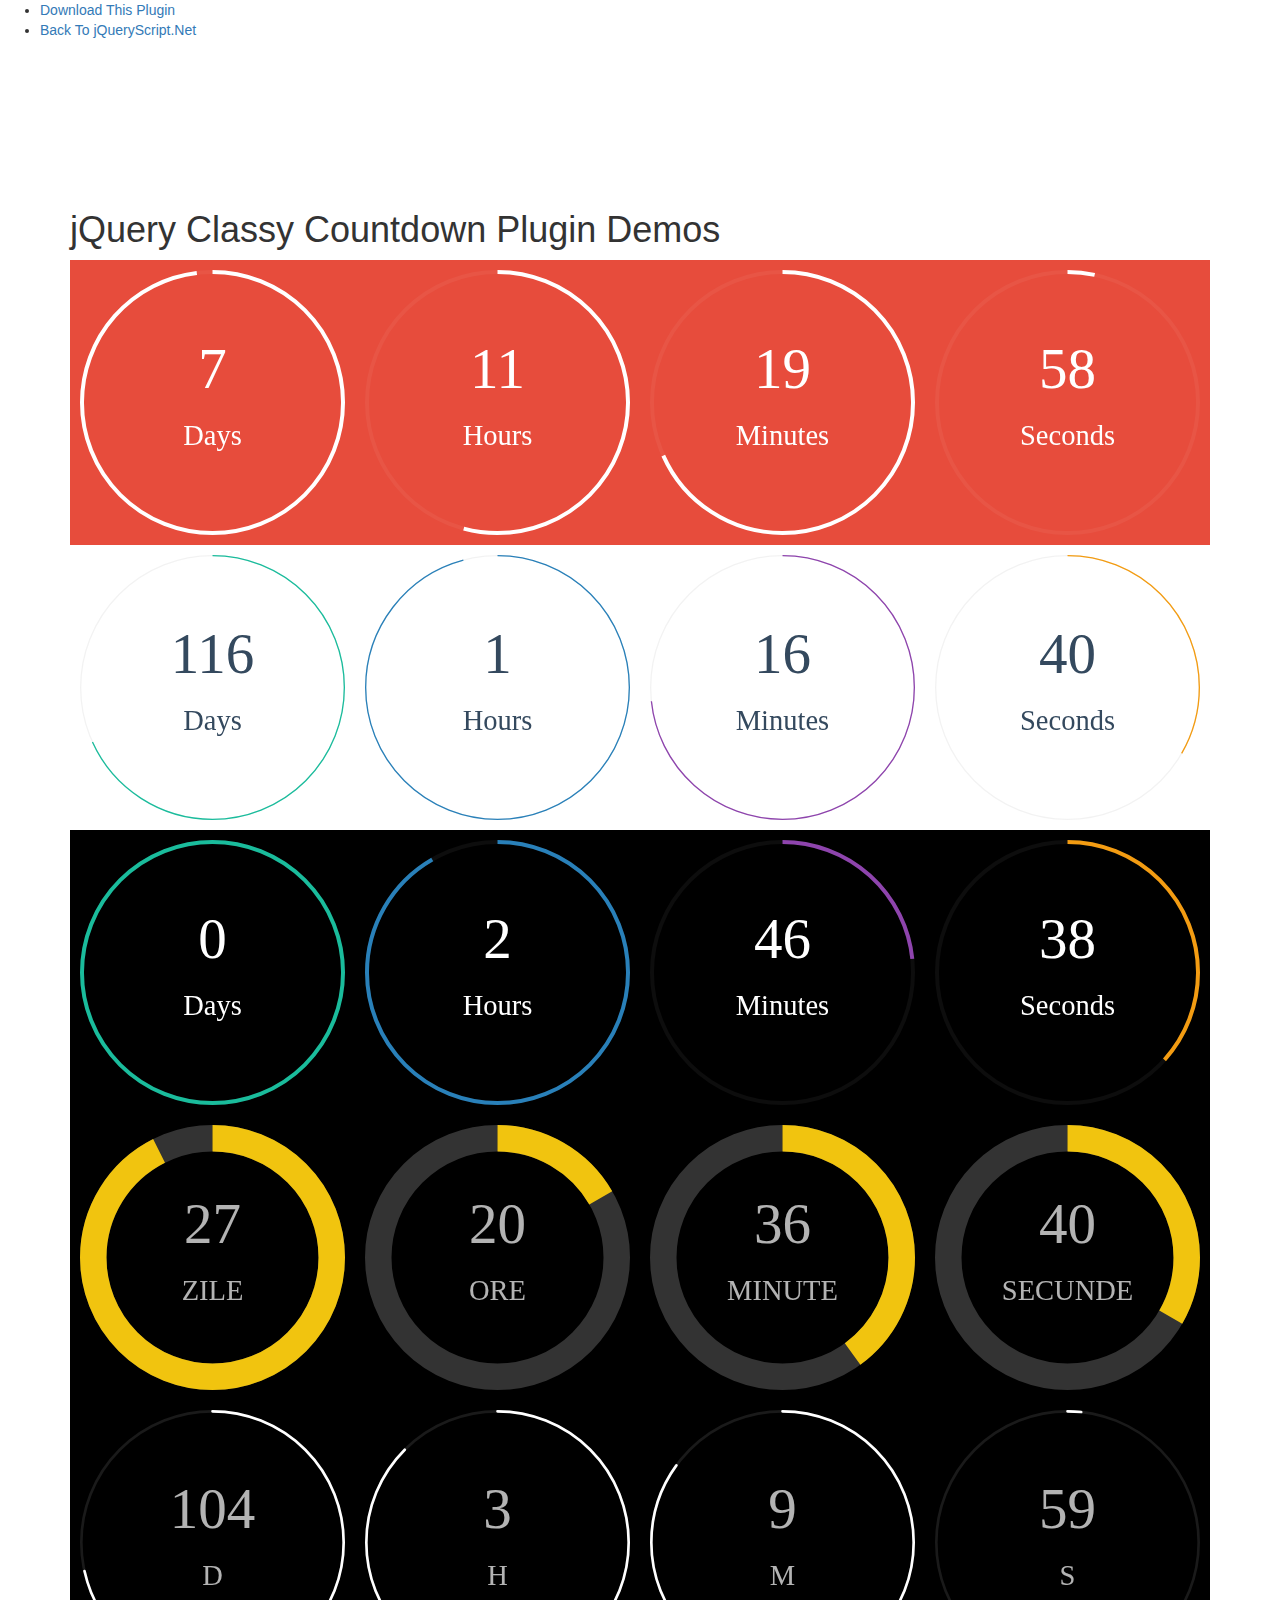
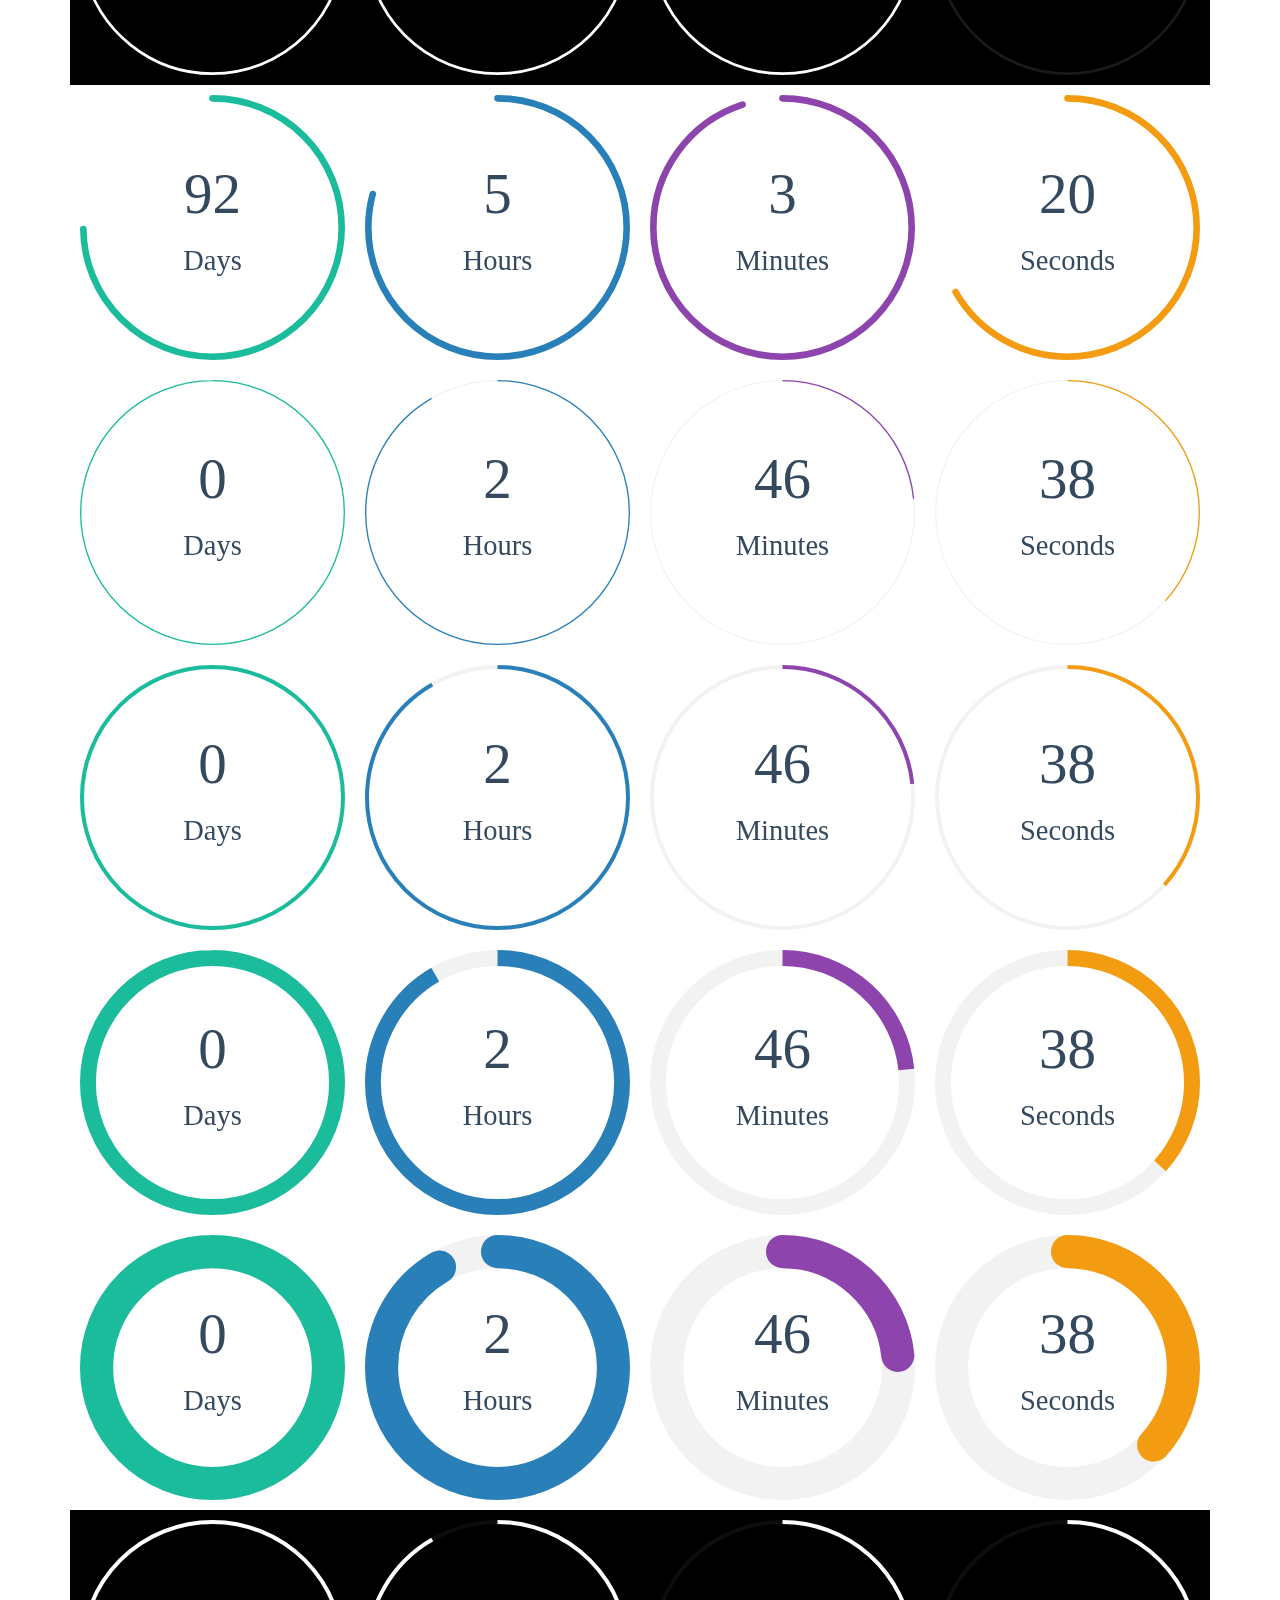
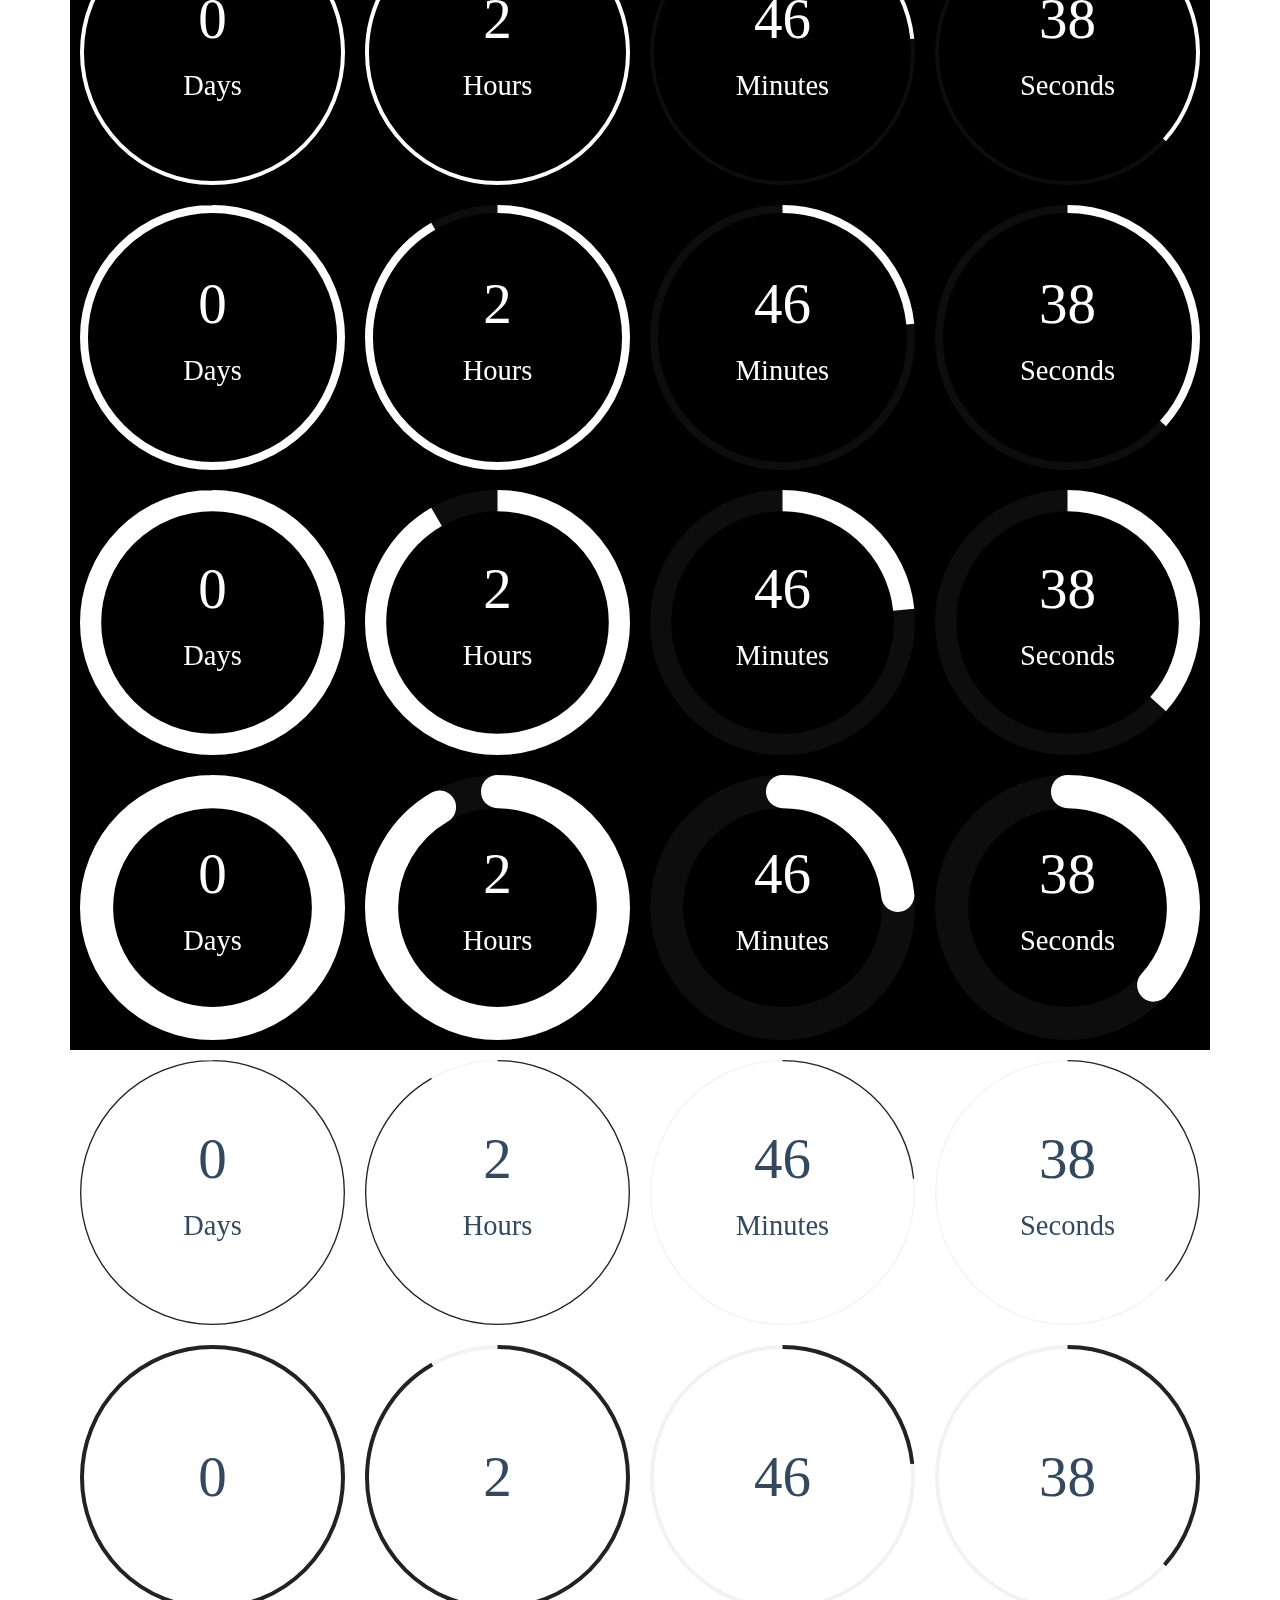
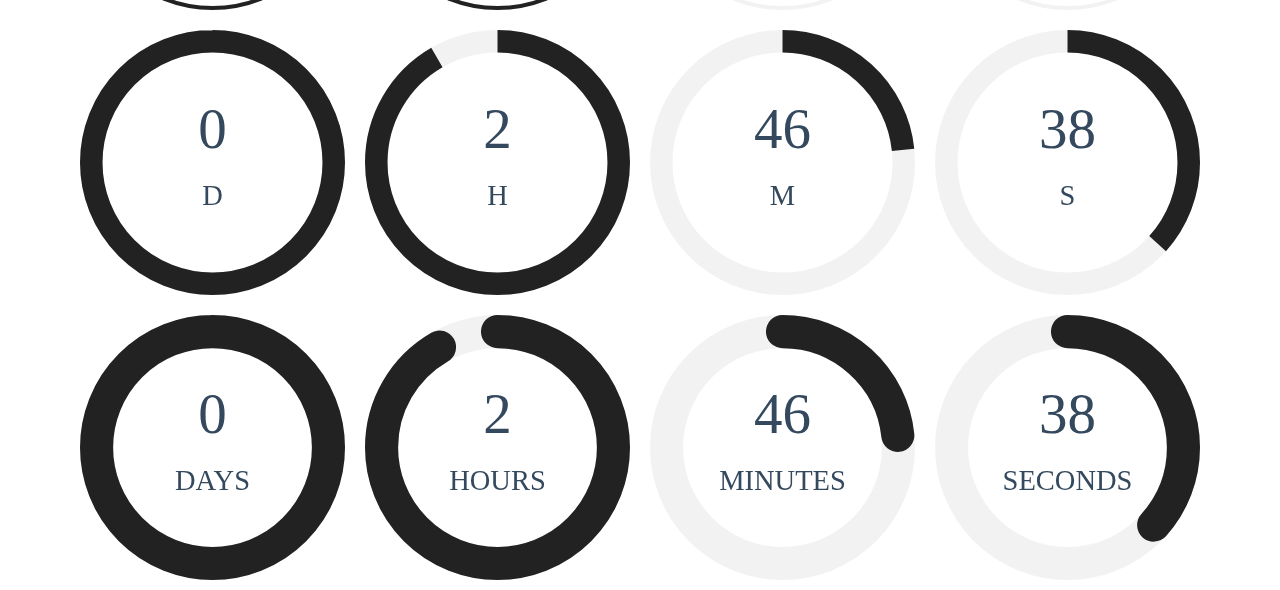
<file: js/classycountdown/index.html>
<!doctype html>
<html>
<head>
<meta charset="utf-8">
<title>jQuery Classy Countdown Plugin Demos</title>
<link href="css/jquery.classycountdown.css" rel="stylesheet" type="text/css">
<link href="http://www.jqueryscript.net/css/jquerysctipttop.css" rel="stylesheet" type="text/css">
<link rel="stylesheet" href="http://netdna.bootstrapcdn.com/bootstrap/3.3.1/css/bootstrap.min.css">
</head>

<body>
<div id="jquery-script-menu">
  <div class="jquery-script-center">
    <ul>
      <li><a href="http://www.jqueryscript.net/time-clock/Slick-Circular-jQuery-Countdown-Plugin-Classy-Countdown.html">Download This Plugin</a></li>
      <li><a href="http://www.jqueryscript.net/">Back To jQueryScript.Net</a></li>
    </ul>
    <div class="jquery-script-ads"><script type="text/javascript"><!--
google_ad_client = "ca-pub-2783044520727903";
/* jQuery_demo */
google_ad_slot = "2780937993";
google_ad_width = 728;
google_ad_height = 90;
//-->
</script> 
      <script type="text/javascript"
src="http://pagead2.googlesyndication.com/pagead/show_ads.js">
</script></div>
    <div class="jquery-script-clear"></div>
  </div>
</div>
<div class="container" style="margin-top:150px;">
  <h1>jQuery Classy Countdown Plugin Demos</h1>
  <div id="countdown1" style="background-color:#e74c3c"></div>
  <div id="countdown2" class="ClassyCountdownDemo"></div>
  <div id="countdown4" class="ClassyCountdownDemo" style="background-color:#000"></div>
  <div id="countdown3" class="ClassyCountdownDemo" style="background-color:#000"></div>
  <div id="countdown10" class="ClassyCountdownDemo" style="background-color:#000"></div>
  <div id="countdown9" class="ClassyCountdownDemo"></div>
  <div id="countdown15" class="ClassyCountdownDemo"></div>
  <div id="countdown16" class="ClassyCountdownDemo"></div>
  <div id="countdown17" class="ClassyCountdownDemo"></div>
  <div id="countdown18" class="ClassyCountdownDemo"></div>
  <div id="countdown5" class="ClassyCountdownDemo" style="background-color:#000"></div>
  <div id="countdown6" class="ClassyCountdownDemo" style="background-color:#000"></div>
  <div id="countdown7" class="ClassyCountdownDemo" style="background-color:#000"></div>
  <div id="countdown8" class="ClassyCountdownDemo" style="background-color:#000"></div>
  <div id="countdown11" class="ClassyCountdownDemo"></div>
  <div id="countdown12" class="ClassyCountdownDemo"></div>
  <div id="countdown13" class="ClassyCountdownDemo"></div>
  <div id="countdown14" class="ClassyCountdownDemo"></div>
</div>
<script src="http://ajax.googleapis.com/ajax/libs/jquery/1.11.2/jquery.min.js"></script> 
<script src="js/jquery.knob.js"></script> 
<script src="js/jquery.throttle.js"></script> 
<script src="js/jquery.classycountdown.js"></script> 
<script>
	$(document).ready(function() {
			$('#countdown15').ClassyCountdown({
					theme: "flat-colors",
					end: $.now() + 10000
			});
			$('#countdown16').ClassyCountdown({
					theme: "flat-colors-wide",
					end: $.now() + 10000
			});
			$('#countdown17').ClassyCountdown({
					theme: "flat-colors-very-wide",
					end: $.now() + 10000
			});
			$('#countdown18').ClassyCountdown({
					theme: "flat-colors-black",
					end: $.now() + 10000
			});
			$('#countdown1').ClassyCountdown({
					theme: "white",
					end: $.now() + 645600
			});
			$('#countdown5').ClassyCountdown({
					theme: "white",
					end: $.now() + 10000
			});
			$('#countdown6').ClassyCountdown({
					theme: "white-wide",
					end: $.now() + 10000
			});
			$('#countdown7').ClassyCountdown({
					theme: "white-very-wide",
					end: $.now() + 10000
			});
			$('#countdown8').ClassyCountdown({
					theme: "white-black",
					end: $.now() + 10000
			});
			$('#countdown11').ClassyCountdown({
					theme: "black",
					style: {
							secondsElement: {
									gauge: {
											fgColor: "#F00"
									}
							}
					},
					end: $.now() + 10000
			});
			$('#countdown12').ClassyCountdown({
					theme: "black-wide",
					labels: false,
					end: $.now() + 10000
			});
			$('#countdown13').ClassyCountdown({
					theme: "black-very-wide",
					labelsOptions: {
							lang: {
									days: 'D',
									hours: 'H',
									minutes: 'M',
									seconds: 'S'
							},
							style: 'font-size:0.5em; text-transform:uppercase;'
					},
					end: $.now() + 10000
			});
			$('#countdown14').ClassyCountdown({
					theme: "black-black",
					labelsOptions: {
							style: 'font-size:0.5em; text-transform:uppercase;'
					},
					end: $.now() + 10000
			});
			$('#countdown4').ClassyCountdown({
					end: $.now() + 10000,
					labels: true,
					style: {
							element: "",
							textResponsive: .5,
							days: {
									gauge: {
											thickness: .03,
											bgColor: "rgba(255,255,255,0.05)",
											fgColor: "#1abc9c"
									},
									textCSS: 'font-family:\'Open Sans\'; font-size:25px; font-weight:300; color:#fff;'
							},
							hours: {
									gauge: {
											thickness: .03,
											bgColor: "rgba(255,255,255,0.05)",
											fgColor: "#2980b9"
									},
									textCSS: 'font-family:\'Open Sans\'; font-size:25px; font-weight:300; color:#fff;'
							},
							minutes: {
									gauge: {
											thickness: .03,
											bgColor: "rgba(255,255,255,0.05)",
											fgColor: "#8e44ad"
									},
									textCSS: 'font-family:\'Open Sans\'; font-size:25px; font-weight:300; color:#fff;'
							},
							seconds: {
									gauge: {
											thickness: .03,
											bgColor: "rgba(255,255,255,0.05)",
											fgColor: "#f39c12"
									},
									textCSS: 'font-family:\'Open Sans\'; font-size:25px; font-weight:300; color:#fff;'
							}

					},
					onEndCallback: function() {
							console.log("Time out!");
					}
			});
			$('#countdown2').ClassyCountdown({
					end: '1388468325',
					now: '1378441323',
					labels: true,
					style: {
							element: "",
							textResponsive: .5,
							days: {
									gauge: {
											thickness: .01,
											bgColor: "rgba(0,0,0,0.05)",
											fgColor: "#1abc9c"
									},
									textCSS: 'font-family:\'Open Sans\'; font-size:25px; font-weight:300; color:#34495e;'
							},
							hours: {
									gauge: {
											thickness: .01,
											bgColor: "rgba(0,0,0,0.05)",
											fgColor: "#2980b9"
									},
									textCSS: 'font-family:\'Open Sans\'; font-size:25px; font-weight:300; color:#34495e;'
							},
							minutes: {
									gauge: {
											thickness: .01,
											bgColor: "rgba(0,0,0,0.05)",
											fgColor: "#8e44ad"
									},
									textCSS: 'font-family:\'Open Sans\'; font-size:25px; font-weight:300; color:#34495e;'
							},
							seconds: {
									gauge: {
											thickness: .01,
											bgColor: "rgba(0,0,0,0.05)",
											fgColor: "#f39c12"
									},
									textCSS: 'font-family:\'Open Sans\'; font-size:25px; font-weight:300; color:#34495e;'
							}

					},
					onEndCallback: function() {
							console.log("Time out!");
					}
			});
			$('#countdown9').ClassyCountdown({
					end: '1388468325',
					now: '1380501323',
					labels: true,
					style: {
							element: "",
							textResponsive: .5,
							days: {
									gauge: {
											thickness: .05,
											bgColor: "rgba(0,0,0,0)",
											fgColor: "#1abc9c",
											lineCap: 'round'
									},
									textCSS: 'font-family:\'Open Sans\'; font-size:25px; font-weight:300; color:#34495e;'
							},
							hours: {
									gauge: {
											thickness: .05,
											bgColor: "rgba(0,0,0,0)",
											fgColor: "#2980b9",
											lineCap: 'round'
									},
									textCSS: 'font-family:\'Open Sans\'; font-size:25px; font-weight:300; color:#34495e;'
							},
							minutes: {
									gauge: {
											thickness: .05,
											bgColor: "rgba(0,0,0,0)",
											fgColor: "#8e44ad",
											lineCap: 'round'
									},
									textCSS: 'font-family:\'Open Sans\'; font-size:25px; font-weight:300; color:#34495e;'
							},
							seconds: {
									gauge: {
											thickness: .05,
											bgColor: "rgba(0,0,0,0)",
											fgColor: "#f39c12",
											lineCap: 'round'
									},
									textCSS: 'font-family:\'Open Sans\'; font-size:25px; font-weight:300; color:#34495e;'
							}

					},
					onEndCallback: function() {
							console.log("Time out!");
					}
			});
			$('#countdown10').ClassyCountdown({
					end: '1397468325',
					now: '1388471324',
					labels: true,
					labelsOptions: {
							lang: {
									days: 'D',
									hours: 'H',
									minutes: 'M',
									seconds: 'S'
							},
							style: 'font-size:0.5em; text-transform:uppercase;'
					},
					style: {
							element: "",
							textResponsive: .5,
							days: {
									gauge: {
											thickness: .02,
											bgColor: "rgba(255,255,255,0.1)",
											fgColor: "rgba(255,255,255,1)",
											lineCap: 'round'
									},
									textCSS: 'font-family:\'Open Sans\'; font-size:25px; font-weight:300; color:rgba(255,255,255,0.7);'
							},
							hours: {
									gauge: {
											thickness: .02,
											bgColor: "rgba(255,255,255,0.1)",
											fgColor: "rgba(255,255,255,1)",
											lineCap: 'round'
									},
									textCSS: 'font-family:\'Open Sans\'; font-size:25px; font-weight:300; color:rgba(255,255,255,0.7);'
							},
							minutes: {
									gauge: {
											thickness: .02,
											bgColor: "rgba(255,255,255,0.1)",
											fgColor: "rgba(255,255,255,1)",
											lineCap: 'round'
									},
									textCSS: 'font-family:\'Open Sans\'; font-size:25px; font-weight:300; color:rgba(255,255,255,0.7);'
							},
							seconds: {
									gauge: {
											thickness: .02,
											bgColor: "rgba(255,255,255,0.1)",
											fgColor: "rgba(255,255,255,1)",
											lineCap: 'round'
									},
									textCSS: 'font-family:\'Open Sans\'; font-size:25px; font-weight:300; color:rgba(255,255,255,0.7);'
							},
					},
					onEndCallback: function() {
							console.log("Time out!");
					}
			});
			$('#countdown3').ClassyCountdown({
					end: '1390868325',
					now: '1388461323',
					labels: true,
					labelsOptions: {
							lang: {
									days: 'Zile',
									hours: 'Ore',
									minutes: 'Minute',
									seconds: 'Secunde'
							},
							style: 'font-size:0.5em; text-transform:uppercase;'
					},
					style: {
							element: "",
							textResponsive: .5,
							days: {
									gauge: {
											thickness: .2,
											bgColor: "rgba(255,255,255,0.2)",
											fgColor: "rgb(241, 196, 15)"
									},
									textCSS: 'font-family:\'Open Sans\'; font-size:25px; font-weight:300; color:rgba(255,255,255,0.7);'
							},
							hours: {
									gauge: {
											thickness: .2,
											bgColor: "rgba(255,255,255,0.2)",
											fgColor: "rgb(241, 196, 15)"
									},
									textCSS: 'font-family:\'Open Sans\'; font-size:25px; font-weight:300; color:rgba(255,255,255,0.7);'
							},
							minutes: {
									gauge: {
											thickness: .2,
											bgColor: "rgba(255,255,255,0.2)",
											fgColor: "rgb(241, 196, 15)"
									},
									textCSS: 'font-family:\'Open Sans\'; font-size:25px; font-weight:300; color:rgba(255,255,255,0.7);'
							},
							seconds: {
									gauge: {
											thickness: .2,
											bgColor: "rgba(255,255,255,0.2)",
											fgColor: "rgb(241, 196, 15)"
									},
									textCSS: 'font-family:\'Open Sans\'; font-size:25px; font-weight:300; color:rgba(255,255,255,0.7);'
							}

					},
					onEndCallback: function() {
							console.log("Time out!");
					}
			});
	});
</script>


<script type="text/javascript">

  var _gaq = _gaq || [];
  _gaq.push(['_setAccount', 'UA-36251023-1']);
  _gaq.push(['_setDomainName', 'jqueryscript.net']);
  _gaq.push(['_trackPageview']);

  (function() {
    var ga = document.createElement('script'); ga.type = 'text/javascript'; ga.async = true;
    ga.src = ('https:' == document.location.protocol ? 'https://ssl' : 'http://www') + '.google-analytics.com/ga.js';
    var s = document.getElementsByTagName('script')[0]; s.parentNode.insertBefore(ga, s);
  })();

</script>
</body>
</html>
</file>
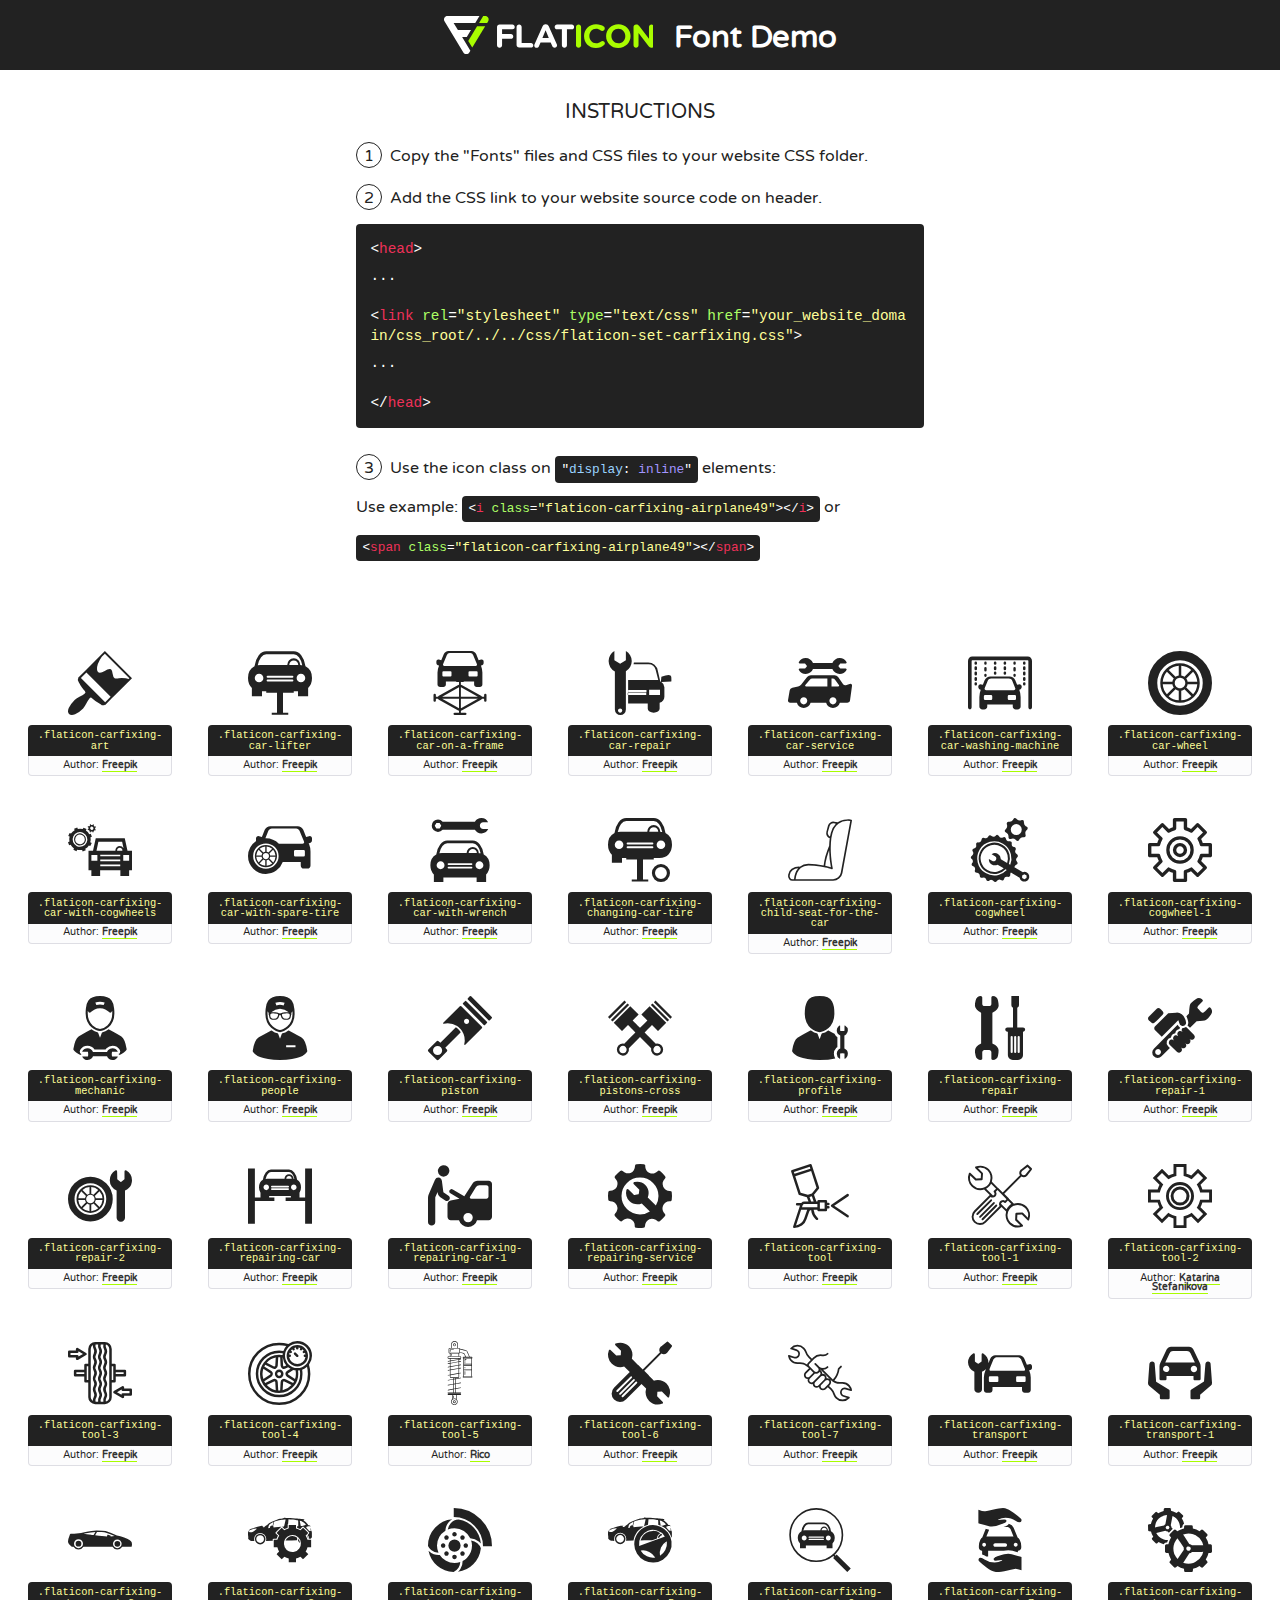
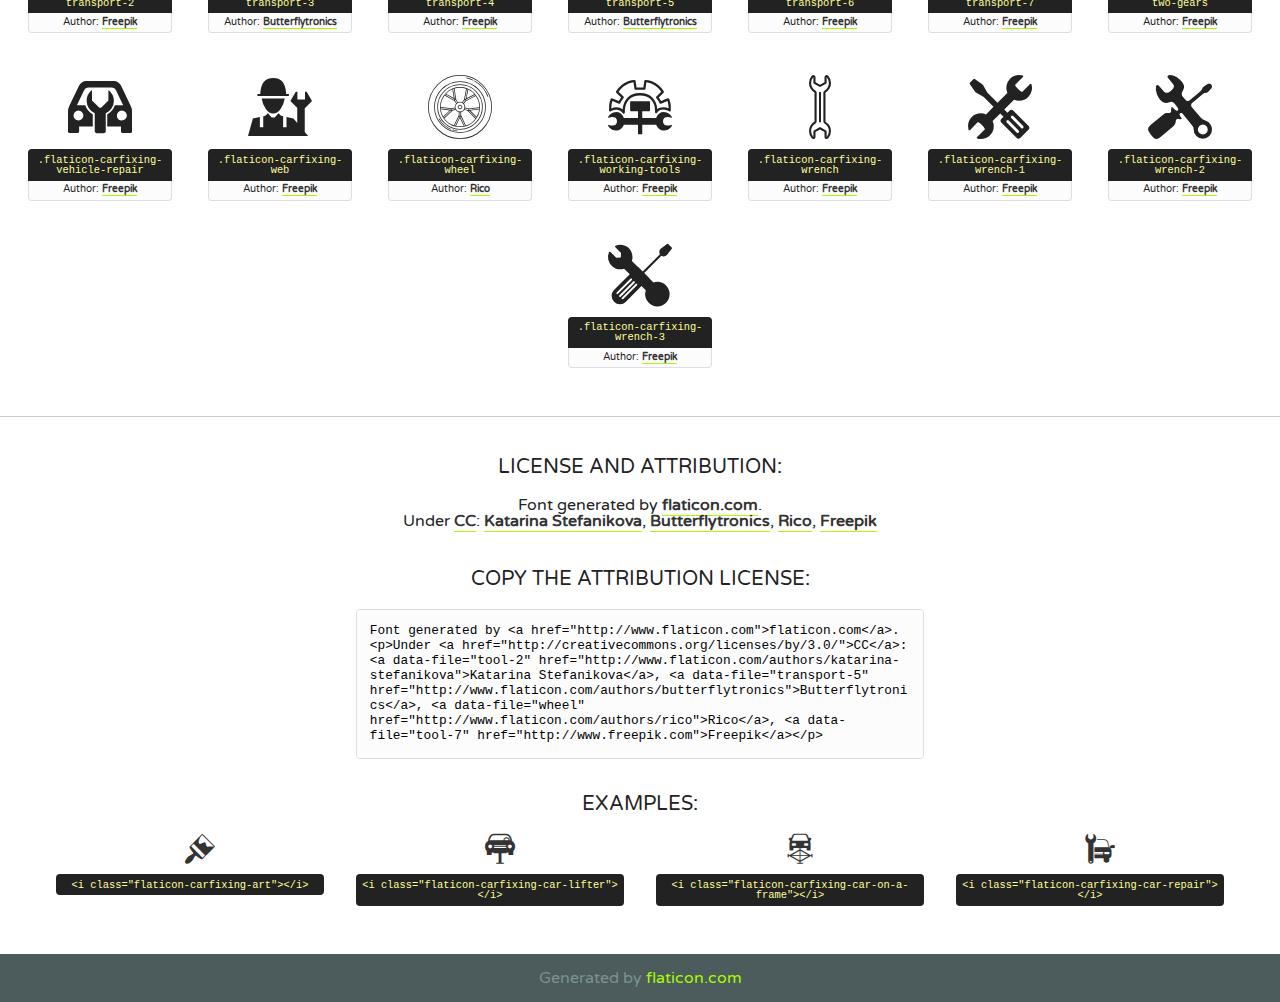
<file: fonts/flaticons/flaticon-set-carfixing.html>
<!DOCTYPE html>
<!--
  Flaticon icon font: Flaticon
  Creation date: 01/05/2016 18:49
-->
<html>
<!DOCTYPE html>
<html>

<head>
    <title>Flaticon WebFont</title>
    <link href="http://fonts.googleapis.com/css?family=Varela+Round" rel="stylesheet" type="text/css" />
    <link rel="stylesheet" type="text/css" href="../../css/flaticon-set-carfixing.css">
    <meta charset="UTF-8">
    <style>
    html, body, div, span, applet, object, iframe,
    h1, h2, h3, h4, h5, h6, p, blockquote, pre,
    a, abbr, acronym, address, big, cite, code,
    del, dfn, em, img, ins, kbd, q, s, samp,
    small, strike, strong, sub, sup, tt, var,
    b, u, i, center,
    dl, dt, dd, ol, ul, li,
    fieldset, form, label, legend,
    table, caption, tbody, tfoot, thead, tr, th, td,
    article, aside, canvas, details, embed, 
    figure, figcaption, footer, header, hgroup, 
    menu, nav, output, ruby, section, summary,
    time, mark, audio, video {
        margin: 0;
        padding: 0;
        border: 0;
        font-size: 100%;
        font: inherit;
        vertical-align: baseline;
    }
    /* HTML5 display-role reset for older browsers */
    article, aside, details, figcaption, figure, 
    footer, header, hgroup, menu, nav, section {
        display: block;
    }
    body {
        line-height: 1;
    }
    ol, ul {
        list-style: none;
    }
    blockquote, q {
        quotes: none;
    }
    blockquote:before, blockquote:after,
    q:before, q:after {
        content: '';
        content: none;
    }
    table {
        border-collapse: collapse;
        border-spacing: 0;
    }
    body {
        font-family: 'Varela Round', Helvetica, Arial, sans-serif;
        font-size: 16px;
        color: #222;
    }
    a {
        color: #333;
        border-bottom: 1px solid #a9fd00;
        font-weight: bold;
        text-decoration: none;
    }
    * {
        -moz-box-sizing: border-box;
        -webkit-box-sizing: border-box;
        box-sizing: border-box;
        margin: 0;
        padding: 0;
    }
    [class^="flaticon-"]:before, [class*=" flaticon-"]:before, [class^="flaticon-"]:after, [class*=" flaticon-"]:after {
        font-family: "flaticon-set-carfixing";
        font-size: 30px;
        font-style: normal;
        margin-left: 20px;
        color: #333;
    }
    .wrapper {
        max-width: 600px;
        margin: auto;
        padding: 0 1em;
    }
    .title {
        font-size: 1.25em;
        text-align: center;
        margin-bottom: 1em;
        text-transform: uppercase;
    }
    header {
        text-align: center;
        background-color: #222;
        color: #fff;
        padding: 1em;
    }
    header .logo {
        width: 210px;
        height: 38px;
        display: inline-block;
        vertical-align: middle;
        margin-right: 1em;
        border: none;
    }
    header strong {
        font-size: 1.95em;
        font-weight: bold;
        vertical-align: middle;
        margin-top: 5px;
        display: inline-block;
    }
    .demo {
        margin: 2em auto;
        line-height: 1.25em;
    }
    .demo ul li {
        margin-bottom: 1em;
    }
    .demo ul li .num {
        color: #222;
        border-radius: 20px;
        display: inline-block;
        width: 26px;
        padding: 3px;
        height: 26px;
        text-align: center;
        margin-right: 0.5em;
        border: 1px solid #222;
    }
    .demo ul li code {
        background-color: #222;
        border-radius: 4px;
        padding: 0.25em 0.5em;
        display: inline-block;
        color: #fff;
        font-family: Consolas,Monaco,Lucida Console,Liberation Mono,DejaVu Sans Mono,Bitstream Vera Sans Mono,Courier New, monospace;
        font-weight: lighter;
        margin-top: 1em;
        font-size: 0.8em;
        word-break: break-all;
    }
    .demo ul li code.big {
        padding: 1em;
        font-size: 0.9em;
    }
    .demo ul li code .red {
        color: #EF3159;
    }
    .demo ul li code .green {
        color: #ACFF65;
    }
    .demo ul li code .yellow {
        color: #FFFF99;
    }
    .demo ul li code .blue {
        color: #99D3FF;
    }
    .demo ul li code .purple {
        color: #A295FF;
    }
    .demo ul li code .dots {
        margin-top: 0.5em;
        display: block;
    }
    #glyphs {
        border-bottom: 1px solid #ccc;
        padding: 2em 0;
        text-align: center;
    }
    .glyph {
        display: inline-block;
        width: 9em;
        margin: 1em;
        text-align: center;
        vertical-align: top;
        background: #FFF;
    }
    .glyph .glyph-icon {
        padding: 10px;
        display: block;
        font-family:"flaticon-set-carfixing";
        font-size: 64px;
        line-height: 1;
    }
    .glyph .glyph-icon:before {
        font-size: 64px;
        color: #222;
        margin-left: 0;
    }
    .class-name {
        font-size: 0.65em;
        background-color: #222;
        color: #fff;
        border-radius: 4px 4px 0 0;
        padding: 0.5em;
        color: #FFFF99;
        font-family: Consolas,Monaco,Lucida Console,Liberation Mono,DejaVu Sans Mono,Bitstream Vera Sans Mono,Courier New, monospace;
    }
    .author-name {
        font-size: 0.6em;
        background-color: #fcfcfd;
        border: 1px solid #DEDEE4;
        border-top: 0;
        border-radius: 0 0 4px 4px;
        padding: 0.5em;
    }
    .class-name:last-child {
        font-size: 10px;
        color:#888;
    }
    .class-name:last-child a {
        font-size: 10px;
        color:#555;
    }
    .class-name:last-child a:hover {
        color:#a9fd00;
    }
    .glyph > input {
        display: block;
        width: 100px;
        margin: 5px auto;
        text-align: center;
        font-size: 12px;
        cursor: text;
    }
    .glyph > input.icon-input {
        font-family:"flaticon-set-carfixing";
        font-size: 16px;
        margin-bottom: 10px;
    }
    .attribution .title {
        margin-top: 2em;
    }
    .attribution textarea {
        background-color: #fcfcfd;
        padding: 1em;
        border: none;
        box-shadow: none;
        border: 1px solid #DEDEE4;
        border-radius: 4px;
        resize: none;
        width: 100%;
        height: 150px;
        font-size: 0.8em;
        font-family: Consolas,Monaco,Lucida Console,Liberation Mono,DejaVu Sans Mono,Bitstream Vera Sans Mono,Courier New, monospace;
        -webkit-appearance: none;
    }
    .iconsuse {
        margin: 2em auto;
        text-align: center;
        max-width: 1200px;
    }
    .iconsuse:after {
        content: '';
        display: table;
        clear: both;
    }
    .iconsuse .image {
        float: left;
        width: 25%;
        padding: 0 1em;
    }
    .iconsuse .image p {
        margin-bottom: 1em;
    }
    .iconsuse .image span {
        display: block;
        font-size: 0.65em;
        background-color: #222;
        color: #fff;
        border-radius: 4px;
        padding: 0.5em;
        color: #FFFF99;
        margin-top: 1em;
        font-family: Consolas,Monaco,Lucida Console,Liberation Mono,DejaVu Sans Mono,Bitstream Vera Sans Mono,Courier New, monospace;
    }
    #footer {
        text-align: center;
        background-color: #4C5B5C;
        color: #7c9192;
        padding: 1em;
    }
    #footer a {
        border: none;
        color: #a9fd00;
        font-weight: normal;
    }
    @media (max-width: 960px) {
        .iconsuse .image {
            width: 50%;
        }
    }
    @media (max-width: 560px) {
        .iconsuse .image {
            width: 100%;
        }
    }
    </style>
</head>

<body class="characters-off">

    <header>
        <a href="http://www.flaticon.com" target="_blank" class="logo">
            <svg version="1.1" xmlns="http://www.w3.org/2000/svg" xmlns:xlink="http://www.w3.org/1999/xlink" xmlns:a="http://ns.adobe.com/AdobeSVGViewerExtensions/3.0/" viewBox="0 0 560.875 102.036" enable-background="new 0 0 560.875 102.036" xml:space="preserve">
                <defs>
                </defs>
                <g>
                    <g class="letters">
                        <path fill="#ffffff" d="M141.596,29.675c0-3.777,2.985-6.767,6.764-6.767h34.438c3.426,0,6.15,2.728,6.15,6.15
                        c0,3.43-2.724,6.149-6.15,6.149h-27.674v13.091h23.719c3.429,0,6.151,2.724,6.151,6.15c0,3.43-2.723,6.149-6.151,6.149h-23.719
                        v17.574c0,3.773-2.986,6.761-6.764,6.761c-3.779,0-6.764-2.989-6.764-6.761V29.675z"></path>
                        <path fill="#ffffff" d="M193.844,29.149c0-3.781,2.985-6.767,6.764-6.767c3.776,0,6.763,2.985,6.763,6.767v42.957h25.039
                        c3.426,0,6.149,2.726,6.149,6.153c0,3.425-2.723,6.15-6.149,6.15h-31.802c-3.779,0-6.764-2.986-6.764-6.768V29.149z"></path>
                        <path fill="#ffffff" d="M241.891,75.71l21.438-48.407c1.492-3.341,4.215-5.357,7.906-5.357h0.792
                        c3.686,0,6.323,2.017,7.815,5.357l21.439,48.407c0.436,0.967,0.701,1.845,0.701,2.723c0,3.602-2.809,6.501-6.414,6.501
                        c-3.161,0-5.269-1.845-6.499-4.655l-4.132-9.661h-27.059l-4.301,10.102c-1.144,2.631-3.426,4.214-6.237,4.214
                        c-3.517,0-6.24-2.81-6.24-6.325C241.1,77.64,241.451,76.677,241.891,75.71z M279.932,58.666l-8.521-20.297l-8.526,20.297H279.932
                        z"></path>
                        <path fill="#ffffff" d="M314.864,35.387H301.86c-3.429,0-6.239-2.813-6.239-6.238c0-3.429,2.811-6.24,6.239-6.24h39.533
                        c3.426,0,6.237,2.811,6.237,6.24c0,3.425-2.811,6.238-6.237,6.238h-13.001v42.785c0,3.773-2.99,6.761-6.764,6.761
                        c-3.779,0-6.764-2.989-6.764-6.761V35.387z"></path>
                        <path fill="#A9FD00" d="M352.615,29.149c0-3.781,2.985-6.767,6.767-6.767c3.774,0,6.761,2.985,6.761,6.767v49.024
                        c0,3.773-2.987,6.761-6.761,6.761c-3.781,0-6.767-2.989-6.767-6.761V29.149z"></path>
                        <path fill="#A9FD00" d="M374.132,53.836v-0.179c0-17.481,13.178-31.801,32.065-31.801c9.22,0,15.459,2.458,20.557,6.238
                        c1.402,1.054,2.637,2.985,2.637,5.357c0,3.692-2.985,6.59-6.681,6.59c-1.845,0-3.071-0.702-4.044-1.319
                        c-3.776-2.813-7.729-4.393-12.562-4.393c-10.364,0-17.831,8.611-17.831,19.154v0.173c0,10.542,7.291,19.329,17.831,19.329
                        c5.715,0,9.492-1.756,13.359-4.834c1.049-0.874,2.458-1.491,4.039-1.491c3.429,0,6.325,2.813,6.325,6.236
                        c0,2.106-1.056,3.78-2.282,4.834c-5.539,4.834-12.036,7.733-21.878,7.733C387.572,85.464,374.132,71.493,374.132,53.836z"></path>
                        <path fill="#A9FD00" d="M433.009,53.836v-0.179c0-17.481,13.79-31.801,32.766-31.801c18.981,0,32.592,14.143,32.592,31.628v0.173
                        c0,17.483-13.785,31.807-32.769,31.807C446.625,85.464,433.009,71.32,433.009,53.836z M484.224,53.836v-0.179
                        c0-10.539-7.725-19.326-18.626-19.326c-10.893,0-18.449,8.611-18.449,19.154v0.173c0,10.542,7.73,19.329,18.626,19.329
                        C476.676,72.986,484.224,64.378,484.224,53.836z"></path>
                        <path fill="#A9FD00" d="M506.233,29.321c0-3.774,2.99-6.763,6.767-6.763h1.401c3.252,0,5.183,1.583,7.029,3.953l26.093,34.265
                        V29.059c0-3.692,2.99-6.677,6.681-6.677c3.683,0,6.671,2.985,6.671,6.677v48.934c0,3.78-2.987,6.765-6.764,6.765h-0.436
                        c-3.257,0-5.188-1.581-7.034-3.953l-27.056-35.492v32.944c0,3.687-2.985,6.676-6.678,6.676c-3.683,0-6.673-2.989-6.673-6.676
                        V29.321z"></path>
                    </g>
                    <g class="insignia">
                        <path fill="#ffffff" d="M48.372,56.137h12.517l11.156-18.537H37.186L25.688,18.539h57.825L94.668,0H9.271
                        C5.925,0,2.842,1.801,1.198,4.716c-1.644,2.907-1.593,6.482,0.134,9.343l50.38,83.501c1.678,2.781,4.689,4.476,7.938,4.476
                        c3.246,0,6.257-1.695,7.935-4.476l2.898-4.804L48.372,56.137z"></path>
                        <g class="i">
                            <path fill="#A9FD00" d="M93.575,18.539h0.031v0.004l21.652,0.004l2.705-4.488c1.727-2.861,1.778-6.436,0.133-9.343
                            C116.454,1.801,113.371,0,110.026,0h-5.294L93.575,18.539z"></path>
                            <polygon fill="#A9FD00" points="88.291,27.356 64.725,66.486 75.519,84.404 109.942,27.356"></polygon>
                        </g>
                    </g>
                </g>
            </svg>
        </a>
        <strong>Font Demo</strong>
    </header>


    <section class="demo wrapper">

        <p class="title">Instructions</p>

        <ul>
            <li>
                <span class="num">1</span>Copy the "Fonts" files and CSS files to your website CSS folder.
            </li>
            <li>
                <span class="num">2</span>Add the CSS link to your website source code on header.
                <code class="big">
                    &lt;<span class="red">head</span>&gt;
                    <br/><span class="dots">...</span>
                    <br/>&lt;<span class="red">link</span> <span class="green">rel</span>=<span class="yellow">"stylesheet"</span> <span class="green">type</span>=<span class="yellow">"text/css"</span> <span class="green">href</span>=<span class="yellow">"your_website_domain/css_root/../../css/flaticon-set-carfixing.css"</span>&gt;
                    <br/><span class="dots">...</span>
                    <br/>&lt;/<span class="red">head</span>&gt;
                </code>
            </li>

            <li>
                <p>
                    <span class="num">3</span>Use the icon class on <code>"<span class="blue">display</span>:<span class="purple"> inline</span>"</code> elements:
                    <br />
                    Use example: <code>&lt;<span class="red">i</span> <span class="green">class</span>=<span class="yellow">&quot;flaticon-carfixing-airplane49&quot;</span>&gt;&lt;/<span class="red">i</span>&gt;</code> or <code>&lt;<span class="red">span</span> <span class="green">class</span>=<span class="yellow">&quot;flaticon-carfixing-airplane49&quot;</span>&gt;&lt;/<span class="red">span</span>&gt;</code>
            </li>
        </ul>

    </section>




   <section id="glyphs">          
    
      
        <div class="glyph"><div class="glyph-icon flaticon-carfixing-art"></div>
            <div class="class-name">.flaticon-carfixing-art</div>
            <div class="author-name">Author: <a data-file="art" href="http://www.freepik.com">Freepik</a> </div> 
        </div>        
        
        <div class="glyph"><div class="glyph-icon flaticon-carfixing-car-lifter"></div>
            <div class="class-name">.flaticon-carfixing-car-lifter</div>
            <div class="author-name">Author: <a data-file="car-lifter" href="http://www.freepik.com">Freepik</a> </div> 
        </div>        
        
        <div class="glyph"><div class="glyph-icon flaticon-carfixing-car-on-a-frame"></div>
            <div class="class-name">.flaticon-carfixing-car-on-a-frame</div>
            <div class="author-name">Author: <a data-file="car-on-a-frame" href="http://www.freepik.com">Freepik</a> </div> 
        </div>        
        
        <div class="glyph"><div class="glyph-icon flaticon-carfixing-car-repair"></div>
            <div class="class-name">.flaticon-carfixing-car-repair</div>
            <div class="author-name">Author: <a data-file="car-repair" href="http://www.freepik.com">Freepik</a> </div> 
        </div>        
        
        <div class="glyph"><div class="glyph-icon flaticon-carfixing-car-service"></div>
            <div class="class-name">.flaticon-carfixing-car-service</div>
            <div class="author-name">Author: <a data-file="car-service" href="http://www.freepik.com">Freepik</a> </div> 
        </div>        
        
        <div class="glyph"><div class="glyph-icon flaticon-carfixing-car-washing-machine"></div>
            <div class="class-name">.flaticon-carfixing-car-washing-machine</div>
            <div class="author-name">Author: <a data-file="car-washing-machine" href="http://www.freepik.com">Freepik</a> </div> 
        </div>        
        
        <div class="glyph"><div class="glyph-icon flaticon-carfixing-car-wheel"></div>
            <div class="class-name">.flaticon-carfixing-car-wheel</div>
            <div class="author-name">Author: <a data-file="car-wheel" href="http://www.freepik.com">Freepik</a> </div> 
        </div>        
        
        <div class="glyph"><div class="glyph-icon flaticon-carfixing-car-with-cogwheels"></div>
            <div class="class-name">.flaticon-carfixing-car-with-cogwheels</div>
            <div class="author-name">Author: <a data-file="car-with-cogwheels" href="http://www.freepik.com">Freepik</a> </div> 
        </div>        
        
        <div class="glyph"><div class="glyph-icon flaticon-carfixing-car-with-spare-tire"></div>
            <div class="class-name">.flaticon-carfixing-car-with-spare-tire</div>
            <div class="author-name">Author: <a data-file="car-with-spare-tire" href="http://www.freepik.com">Freepik</a> </div> 
        </div>        
        
        <div class="glyph"><div class="glyph-icon flaticon-carfixing-car-with-wrench"></div>
            <div class="class-name">.flaticon-carfixing-car-with-wrench</div>
            <div class="author-name">Author: <a data-file="car-with-wrench" href="http://www.freepik.com">Freepik</a> </div> 
        </div>        
        
        <div class="glyph"><div class="glyph-icon flaticon-carfixing-changing-car-tire"></div>
            <div class="class-name">.flaticon-carfixing-changing-car-tire</div>
            <div class="author-name">Author: <a data-file="changing-car-tire" href="http://www.freepik.com">Freepik</a> </div> 
        </div>        
        
        <div class="glyph"><div class="glyph-icon flaticon-carfixing-child-seat-for-the-car"></div>
            <div class="class-name">.flaticon-carfixing-child-seat-for-the-car</div>
            <div class="author-name">Author: <a data-file="child-seat-for-the-car" href="http://www.freepik.com">Freepik</a> </div> 
        </div>        
        
        <div class="glyph"><div class="glyph-icon flaticon-carfixing-cogwheel"></div>
            <div class="class-name">.flaticon-carfixing-cogwheel</div>
            <div class="author-name">Author: <a data-file="cogwheel" href="http://www.freepik.com">Freepik</a> </div> 
        </div>        
        
        <div class="glyph"><div class="glyph-icon flaticon-carfixing-cogwheel-1"></div>
            <div class="class-name">.flaticon-carfixing-cogwheel-1</div>
            <div class="author-name">Author: <a data-file="cogwheel-1" href="http://www.freepik.com">Freepik</a> </div> 
        </div>        
        
        <div class="glyph"><div class="glyph-icon flaticon-carfixing-mechanic"></div>
            <div class="class-name">.flaticon-carfixing-mechanic</div>
            <div class="author-name">Author: <a data-file="mechanic" href="http://www.freepik.com">Freepik</a> </div> 
        </div>        
        
        <div class="glyph"><div class="glyph-icon flaticon-carfixing-people"></div>
            <div class="class-name">.flaticon-carfixing-people</div>
            <div class="author-name">Author: <a data-file="people" href="http://www.freepik.com">Freepik</a> </div> 
        </div>        
        
        <div class="glyph"><div class="glyph-icon flaticon-carfixing-piston"></div>
            <div class="class-name">.flaticon-carfixing-piston</div>
            <div class="author-name">Author: <a data-file="piston" href="http://www.freepik.com">Freepik</a> </div> 
        </div>        
        
        <div class="glyph"><div class="glyph-icon flaticon-carfixing-pistons-cross"></div>
            <div class="class-name">.flaticon-carfixing-pistons-cross</div>
            <div class="author-name">Author: <a data-file="pistons-cross" href="http://www.freepik.com">Freepik</a> </div> 
        </div>        
        
        <div class="glyph"><div class="glyph-icon flaticon-carfixing-profile"></div>
            <div class="class-name">.flaticon-carfixing-profile</div>
            <div class="author-name">Author: <a data-file="profile" href="http://www.freepik.com">Freepik</a> </div> 
        </div>        
        
        <div class="glyph"><div class="glyph-icon flaticon-carfixing-repair"></div>
            <div class="class-name">.flaticon-carfixing-repair</div>
            <div class="author-name">Author: <a data-file="repair" href="http://www.freepik.com">Freepik</a> </div> 
        </div>        
        
        <div class="glyph"><div class="glyph-icon flaticon-carfixing-repair-1"></div>
            <div class="class-name">.flaticon-carfixing-repair-1</div>
            <div class="author-name">Author: <a data-file="repair-1" href="http://www.freepik.com">Freepik</a> </div> 
        </div>        
        
        <div class="glyph"><div class="glyph-icon flaticon-carfixing-repair-2"></div>
            <div class="class-name">.flaticon-carfixing-repair-2</div>
            <div class="author-name">Author: <a data-file="repair-2" href="http://www.freepik.com">Freepik</a> </div> 
        </div>        
        
        <div class="glyph"><div class="glyph-icon flaticon-carfixing-repairing-car"></div>
            <div class="class-name">.flaticon-carfixing-repairing-car</div>
            <div class="author-name">Author: <a data-file="repairing-car" href="http://www.freepik.com">Freepik</a> </div> 
        </div>        
        
        <div class="glyph"><div class="glyph-icon flaticon-carfixing-repairing-car-1"></div>
            <div class="class-name">.flaticon-carfixing-repairing-car-1</div>
            <div class="author-name">Author: <a data-file="repairing-car-1" href="http://www.freepik.com">Freepik</a> </div> 
        </div>        
        
        <div class="glyph"><div class="glyph-icon flaticon-carfixing-repairing-service"></div>
            <div class="class-name">.flaticon-carfixing-repairing-service</div>
            <div class="author-name">Author: <a data-file="repairing-service" href="http://www.freepik.com">Freepik</a> </div> 
        </div>        
        
        <div class="glyph"><div class="glyph-icon flaticon-carfixing-tool"></div>
            <div class="class-name">.flaticon-carfixing-tool</div>
            <div class="author-name">Author: <a data-file="tool" href="http://www.freepik.com">Freepik</a> </div> 
        </div>        
        
        <div class="glyph"><div class="glyph-icon flaticon-carfixing-tool-1"></div>
            <div class="class-name">.flaticon-carfixing-tool-1</div>
            <div class="author-name">Author: <a data-file="tool-1" href="http://www.freepik.com">Freepik</a> </div> 
        </div>        
        
        <div class="glyph"><div class="glyph-icon flaticon-carfixing-tool-2"></div>
            <div class="class-name">.flaticon-carfixing-tool-2</div>
            <div class="author-name">Author: <a data-file="tool-2" href="http://www.flaticon.com/authors/katarina-stefanikova">Katarina Stefanikova</a> </div> 
        </div>        
        
        <div class="glyph"><div class="glyph-icon flaticon-carfixing-tool-3"></div>
            <div class="class-name">.flaticon-carfixing-tool-3</div>
            <div class="author-name">Author: <a data-file="tool-3" href="http://www.freepik.com">Freepik</a> </div> 
        </div>        
        
        <div class="glyph"><div class="glyph-icon flaticon-carfixing-tool-4"></div>
            <div class="class-name">.flaticon-carfixing-tool-4</div>
            <div class="author-name">Author: <a data-file="tool-4" href="http://www.freepik.com">Freepik</a> </div> 
        </div>        
        
        <div class="glyph"><div class="glyph-icon flaticon-carfixing-tool-5"></div>
            <div class="class-name">.flaticon-carfixing-tool-5</div>
            <div class="author-name">Author: <a data-file="tool-5" href="http://www.flaticon.com/authors/rico">Rico</a> </div> 
        </div>        
        
        <div class="glyph"><div class="glyph-icon flaticon-carfixing-tool-6"></div>
            <div class="class-name">.flaticon-carfixing-tool-6</div>
            <div class="author-name">Author: <a data-file="tool-6" href="http://www.freepik.com">Freepik</a> </div> 
        </div>        
        
        <div class="glyph"><div class="glyph-icon flaticon-carfixing-tool-7"></div>
            <div class="class-name">.flaticon-carfixing-tool-7</div>
            <div class="author-name">Author: <a data-file="tool-7" href="http://www.freepik.com">Freepik</a> </div> 
        </div>        
        
        <div class="glyph"><div class="glyph-icon flaticon-carfixing-transport"></div>
            <div class="class-name">.flaticon-carfixing-transport</div>
            <div class="author-name">Author: <a data-file="transport" href="http://www.freepik.com">Freepik</a> </div> 
        </div>        
        
        <div class="glyph"><div class="glyph-icon flaticon-carfixing-transport-1"></div>
            <div class="class-name">.flaticon-carfixing-transport-1</div>
            <div class="author-name">Author: <a data-file="transport-1" href="http://www.freepik.com">Freepik</a> </div> 
        </div>        
        
        <div class="glyph"><div class="glyph-icon flaticon-carfixing-transport-2"></div>
            <div class="class-name">.flaticon-carfixing-transport-2</div>
            <div class="author-name">Author: <a data-file="transport-2" href="http://www.freepik.com">Freepik</a> </div> 
        </div>        
        
        <div class="glyph"><div class="glyph-icon flaticon-carfixing-transport-3"></div>
            <div class="class-name">.flaticon-carfixing-transport-3</div>
            <div class="author-name">Author: <a data-file="transport-3" href="http://www.flaticon.com/authors/butterflytronics">Butterflytronics</a> </div> 
        </div>        
        
        <div class="glyph"><div class="glyph-icon flaticon-carfixing-transport-4"></div>
            <div class="class-name">.flaticon-carfixing-transport-4</div>
            <div class="author-name">Author: <a data-file="transport-4" href="http://www.freepik.com">Freepik</a> </div> 
        </div>        
        
        <div class="glyph"><div class="glyph-icon flaticon-carfixing-transport-5"></div>
            <div class="class-name">.flaticon-carfixing-transport-5</div>
            <div class="author-name">Author: <a data-file="transport-5" href="http://www.flaticon.com/authors/butterflytronics">Butterflytronics</a> </div> 
        </div>        
        
        <div class="glyph"><div class="glyph-icon flaticon-carfixing-transport-6"></div>
            <div class="class-name">.flaticon-carfixing-transport-6</div>
            <div class="author-name">Author: <a data-file="transport-6" href="http://www.freepik.com">Freepik</a> </div> 
        </div>        
        
        <div class="glyph"><div class="glyph-icon flaticon-carfixing-transport-7"></div>
            <div class="class-name">.flaticon-carfixing-transport-7</div>
            <div class="author-name">Author: <a data-file="transport-7" href="http://www.freepik.com">Freepik</a> </div> 
        </div>        
        
        <div class="glyph"><div class="glyph-icon flaticon-carfixing-two-gears"></div>
            <div class="class-name">.flaticon-carfixing-two-gears</div>
            <div class="author-name">Author: <a data-file="two-gears" href="http://www.freepik.com">Freepik</a> </div> 
        </div>        
        
        <div class="glyph"><div class="glyph-icon flaticon-carfixing-vehicle-repair"></div>
            <div class="class-name">.flaticon-carfixing-vehicle-repair</div>
            <div class="author-name">Author: <a data-file="vehicle-repair" href="http://www.freepik.com">Freepik</a> </div> 
        </div>        
        
        <div class="glyph"><div class="glyph-icon flaticon-carfixing-web"></div>
            <div class="class-name">.flaticon-carfixing-web</div>
            <div class="author-name">Author: <a data-file="web" href="http://www.freepik.com">Freepik</a> </div> 
        </div>        
        
        <div class="glyph"><div class="glyph-icon flaticon-carfixing-wheel"></div>
            <div class="class-name">.flaticon-carfixing-wheel</div>
            <div class="author-name">Author: <a data-file="wheel" href="http://www.flaticon.com/authors/rico">Rico</a> </div> 
        </div>        
        
        <div class="glyph"><div class="glyph-icon flaticon-carfixing-working-tools"></div>
            <div class="class-name">.flaticon-carfixing-working-tools</div>
            <div class="author-name">Author: <a data-file="working-tools" href="http://www.freepik.com">Freepik</a> </div> 
        </div>        
        
        <div class="glyph"><div class="glyph-icon flaticon-carfixing-wrench"></div>
            <div class="class-name">.flaticon-carfixing-wrench</div>
            <div class="author-name">Author: <a data-file="wrench" href="http://www.freepik.com">Freepik</a> </div> 
        </div>        
        
        <div class="glyph"><div class="glyph-icon flaticon-carfixing-wrench-1"></div>
            <div class="class-name">.flaticon-carfixing-wrench-1</div>
            <div class="author-name">Author: <a data-file="wrench-1" href="http://www.freepik.com">Freepik</a> </div> 
        </div>        
        
        <div class="glyph"><div class="glyph-icon flaticon-carfixing-wrench-2"></div>
            <div class="class-name">.flaticon-carfixing-wrench-2</div>
            <div class="author-name">Author: <a data-file="wrench-2" href="http://www.freepik.com">Freepik</a> </div> 
        </div>        
        
        <div class="glyph"><div class="glyph-icon flaticon-carfixing-wrench-3"></div>
            <div class="class-name">.flaticon-carfixing-wrench-3</div>
            <div class="author-name">Author: <a data-file="wrench-3" href="http://www.freepik.com">Freepik</a> </div> 
        </div>        
        

    </section>



    <section class="attribution wrapper"   style="text-align:center;">

      <div class="title">License and attribution:</div><div class="attrDiv">Font generated by <a href="http://www.flaticon.com">flaticon.com</a>. <div><p>Under <a href="http://creativecommons.org/licenses/by/3.0/">CC</a>: <a data-file="tool-2" href="http://www.flaticon.com/authors/katarina-stefanikova">Katarina Stefanikova</a>, <a data-file="transport-5" href="http://www.flaticon.com/authors/butterflytronics">Butterflytronics</a>, <a data-file="wheel" href="http://www.flaticon.com/authors/rico">Rico</a>, <a data-file="tool-7" href="http://www.freepik.com">Freepik</a></p>  </div>
      </div>
      <div class="title">Copy the Attribution License:</div>

    <textarea onclick="this.focus();this.select();">Font generated by &lt;a href=&quot;http://www.flaticon.com&quot;&gt;flaticon.com&lt;/a&gt;. <p>Under <a href="http://creativecommons.org/licenses/by/3.0/">CC</a>: <a data-file="tool-2" href="http://www.flaticon.com/authors/katarina-stefanikova">Katarina Stefanikova</a>, <a data-file="transport-5" href="http://www.flaticon.com/authors/butterflytronics">Butterflytronics</a>, <a data-file="wheel" href="http://www.flaticon.com/authors/rico">Rico</a>, <a data-file="tool-7" href="http://www.freepik.com">Freepik</a></p>  
     </textarea>

    </section>

    <section class="iconsuse">

          <div class="title">Examples:</div>            
             
            <div class="image">
                <p>
                    <i class="glyph-icon flaticon-carfixing-art"></i> 
                    <span>&lt;i class=&quot;flaticon-carfixing-art&quot;&gt;&lt;/i&gt;</span>
                </p>
            </div>
            
            <div class="image">
                <p>
                    <i class="glyph-icon flaticon-carfixing-car-lifter"></i> 
                    <span>&lt;i class=&quot;flaticon-carfixing-car-lifter&quot;&gt;&lt;/i&gt;</span>
                </p>
            </div>
            
            <div class="image">
                <p>
                    <i class="glyph-icon flaticon-carfixing-car-on-a-frame"></i> 
                    <span>&lt;i class=&quot;flaticon-carfixing-car-on-a-frame&quot;&gt;&lt;/i&gt;</span>
                </p>
            </div>
            
            <div class="image">
                <p>
                    <i class="glyph-icon flaticon-carfixing-car-repair"></i> 
                    <span>&lt;i class=&quot;flaticon-carfixing-car-repair&quot;&gt;&lt;/i&gt;</span>
                </p>
            </div>
                       
        </div>
                            
    </section>

<div id="footer">
    <div>Generated by <a href="http://www.flaticon.com">flaticon.com</a>
    </div>
</div>



</body>
</html>
</file>
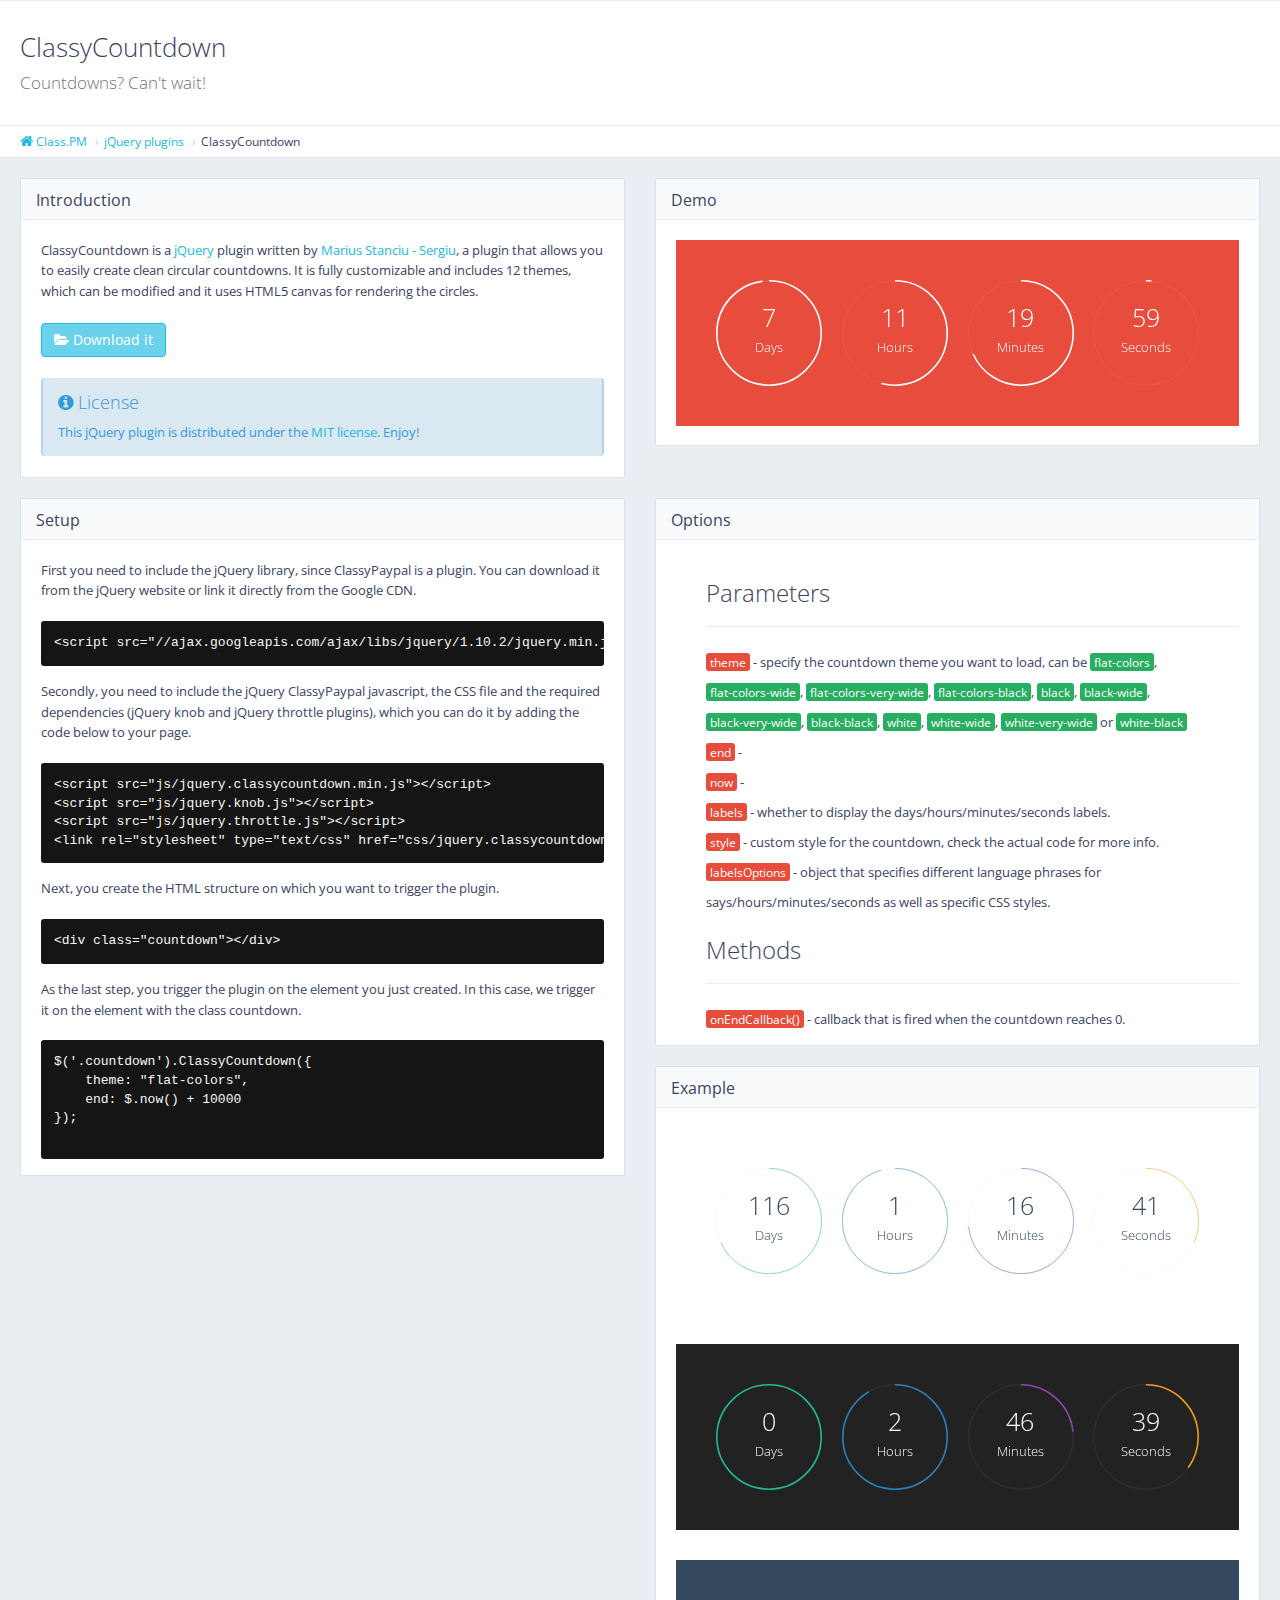
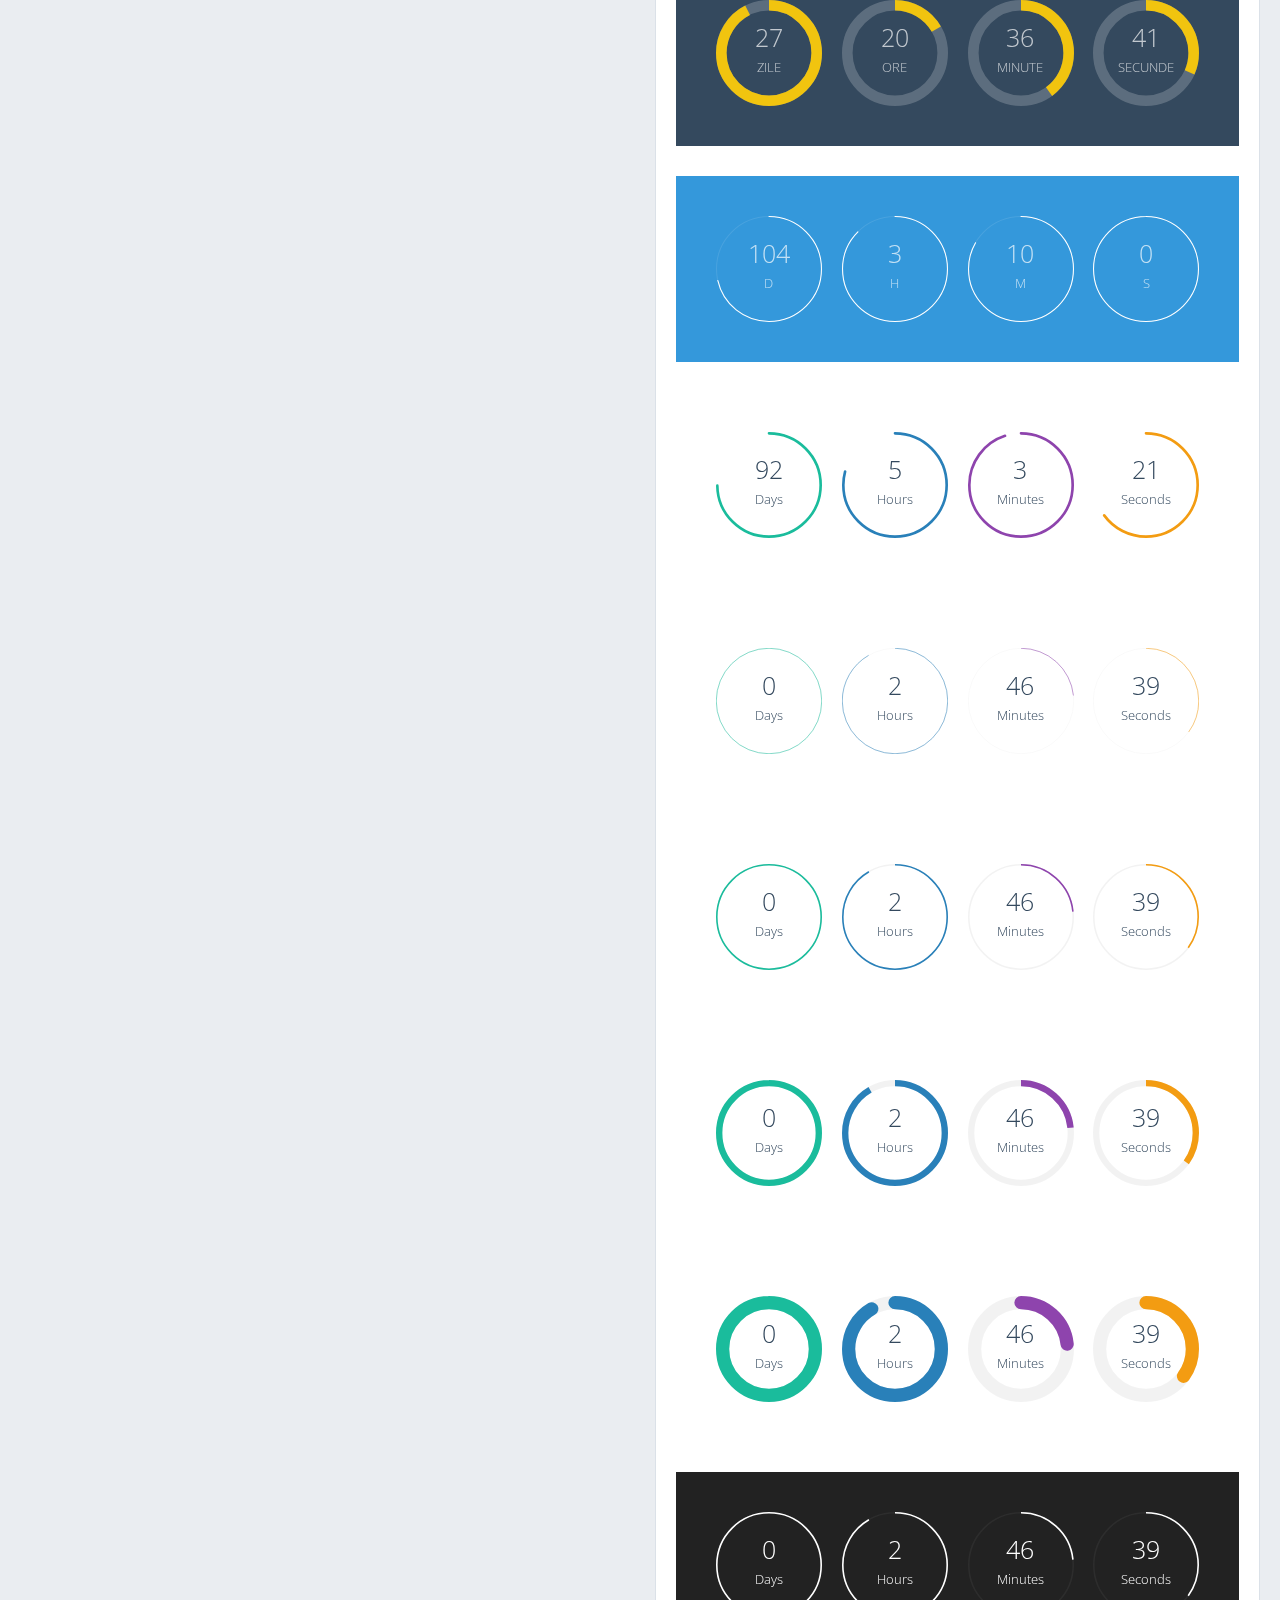
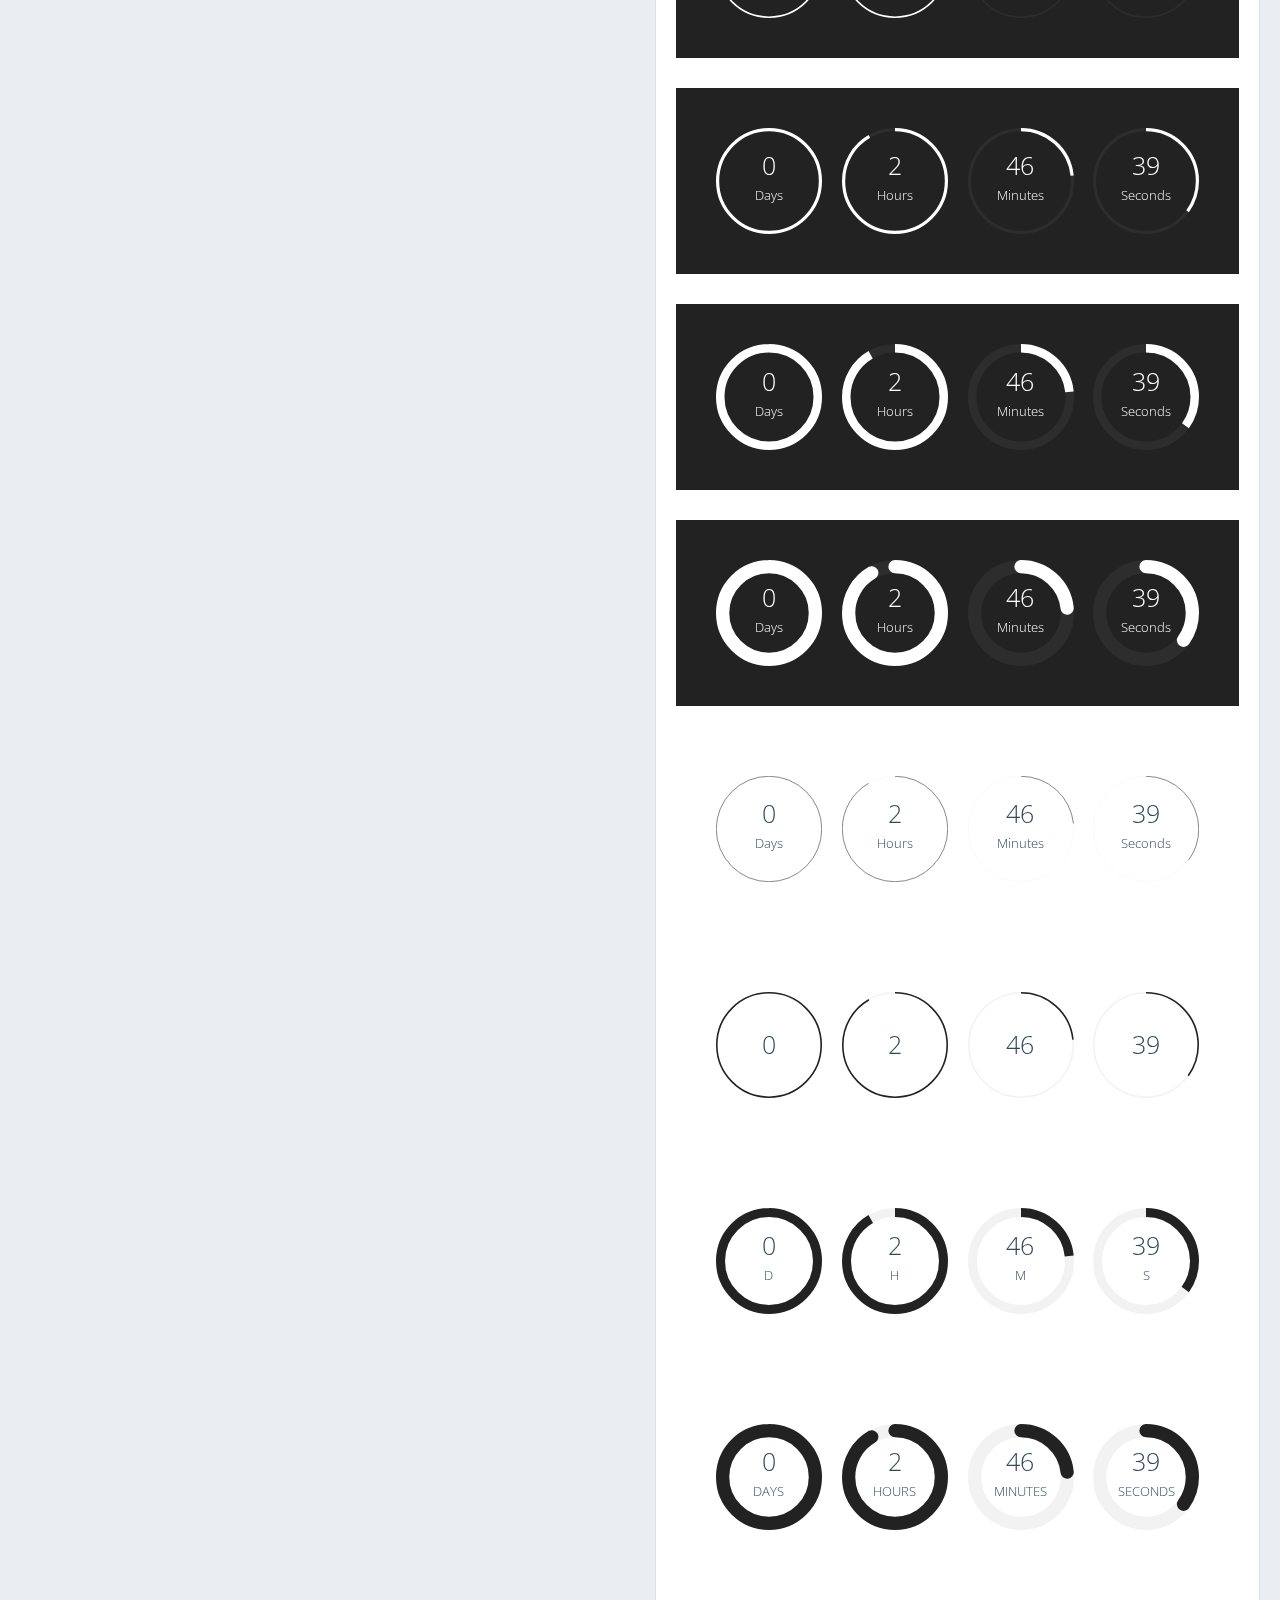
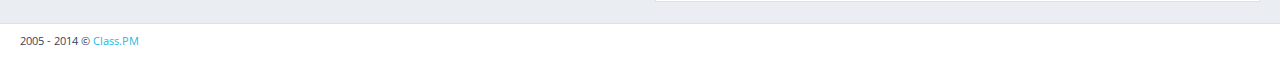
<file: js/classycountdown/doc.html>
<!DOCTYPE html>
<html>
    <head>
        <meta http-equiv="content-type" content="text/html; charset=UTF-8">
        <meta charset="utf-8">
        <title>ClassyCountdown jQuery plugin | Class.PM</title>
        <link rel="stylesheet" href="http://fonts.googleapis.com/css?family=Open+Sans:300,300italic,400,400italic,600,600italic,700,700italic" />
        <link rel="stylesheet" href="css/documentation.css" />
        <script src="http://ajax.googleapis.com/ajax/libs/jquery/1.10.2/jquery.min.js"></script>
        <script src="js/jquery.knob.js"></script>
        <script src="js/jquery.throttle.js"></script>
        <script src="js/jquery.classycountdown.js"></script>
        <link rel="stylesheet" type="text/css" href="css/jquery.classycountdown.css" />
        <style>
            .ClassyCountdownDemo { margin:0 auto 30px auto; max-width:800px; width:calc(100%); padding:30px; display:block }
            #countdown2 { background:#FFF }
            #countdown3 { background:rgb(52, 73, 94) }
            #countdown4 { background:#222 }
            #countdown5 { background:#222 }
            #countdown6 { background:#222 }
            #countdown7 { background:#222 }
            #countdown8 { background:#222 }
            #countdown9 { background:#FFF }
            #countdown10 { background:#3498db }
        </style>
    </head>
    <body>
        <div id="page-container">
            <div id="main-container">
                <div id="page-content">
                    <div class="content-header">
                        <div class="header-section">
                            <h1>ClassyCountdown<br><small>Countdowns? Can't wait!</small></h1>
                        </div>
                    </div>
                    <ul class="breadcrumb breadcrumb-top">
                        <li><a href="http://www.class.pm/"><i class="fa fa-home"></i> Class.PM</a></li>
                        <li><a href="http://www.class.pm/#jquery">jQuery plugins</a></li>
                        <li>ClassyCountdown</li>
                    </ul>
                    <div class="row">
                        <div class="col-md-6">
                            <div class="block">
                                <div class="block-title">
                                    <h2>Introduction</h2>
                                </div>
                                <div class="clearfix">
                                    <p>ClassyCountdown is a <a href="http://www.jquery.com">jQuery</a> plugin written by <a href="http://www.class.pm">Marius Stanciu - Sergiu</a>, a plugin that allows you to easily create clean circular countdowns. It is fully customizable and includes 12 themes, which can be modified and it uses HTML5 canvas for rendering the circles.</p>
                                    <p>
                                        <a href="/files/jquery-classycountdown.zip" class="btn btn-primary">
                                            <i class="fa fa-folder-open"></i> Download it
                                        </a>
                                    </p>
                                    <div class="alert alert-info">
                                        <h4><i class="fa fa-info-circle"></i> License</h4>
                                        This jQuery plugin is distributed under the <a href="http://www.class.pm/LICENSE-MIT">MIT license</a>. Enjoy!
                                    </div>
                                </div>
                            </div>
                        </div>
                        <div class="col-md-6">
                            <div class="block">
                                <div class="block-title">
                                    <h2>Demo</h2>
                                </div>
                                <div class="clearfix">
                                    <div style="background:#e74c3c; color:#FFF;padding:30px;">
                                        <div id="countdown1"></div>
                                    </div>
                                    <br />
                                </div>
                            </div>
                        </div>
                    </div>
                    <div class="row">
                        <div class="col-md-6">
                            <div class="block">
                                <div class="block-title">
                                    <h2>Setup</h2>
                                </div>
                                <div class="clearfix">
                                    <p>First you need to include the jQuery library, since ClassyPaypal is a plugin. You can download it from the jQuery website or link it directly from the Google CDN.</p>
                                    <pre>&lt;script src="//ajax.googleapis.com/ajax/libs/jquery/1.10.2/jquery.min.js"&gt;&lt;/script&gt;</pre>
                                    <p>Secondly, you need to include the jQuery ClassyPaypal javascript, the CSS file and the required dependencies (jQuery knob and jQuery throttle plugins), which you can do it by adding the code below to your page.</p>
                                    <pre>&lt;script src="js/jquery.classycountdown.min.js"&gt;&lt;/script&gt;
&lt;script src="js/jquery.knob.js"&gt;&lt;/script&gt;
&lt;script src="js/jquery.throttle.js"&gt;&lt;/script&gt;
&lt;link rel="stylesheet" type="text/css" href="css/jquery.classycountdown.min.css" /&gt;</pre>
                                    <p>Next, you create the HTML structure on which you want to trigger the plugin.</p>
                                    <pre>&lt;div class="countdown"&gt;&lt;/div&gt;</pre>
                                    <p>As the last step, you trigger the plugin on the element you just created. In this case, we trigger it on the element with the class countdown.</p>
                                    <pre>$('.countdown').ClassyCountdown({
    theme: "flat-colors",
    end: $.now() + 10000
});
                                    </pre>
                                </div>
                            </div>
                        </div>
                        <div class="col-md-6">
                            <div class="block">
                                <div class="block-title">
                                    <h2>Options</h2>
                                </div>
                                <div class="clearfix">
                                    <ul class="fa-ul">
                                        <li>
                                            <h3>Parameters</h3>
                                            <hr />
                                        </li>
                                        <li>
                                            <span class="label label-danger">theme</span> - specify the countdown theme you want to load, can be <span class="label label-success">flat-colors</span>, <span class="label label-success">flat-colors-wide</span>, <span class="label label-success">flat-colors-very-wide</span>, <span class="label label-success">flat-colors-black</span>, <span class="label label-success">black</span>, <span class="label label-success">black-wide</span>, <span class="label label-success">black-very-wide</span>, <span class="label label-success">black-black</span>, <span class="label label-success">white</span>, <span class="label label-success">white-wide</span>, <span class="label label-success">white-very-wide</span> or <span class="label label-success">white-black</span>
                                        </li>
                                        <li>
                                            <span class="label label-danger">end</span> - 
                                        </li>
                                        <li>
                                            <span class="label label-danger">now</span> - 
                                        </li>
                                        <li>
                                            <span class="label label-danger">labels</span> - whether to display the days/hours/minutes/seconds labels.
                                        </li>
                                        <li>
                                            <span class="label label-danger">style</span> - custom style for the countdown, check the actual code for more info.
                                        </li>
                                        <li>
                                            <span class="label label-danger">labelsOptions</span> - object that specifies different language phrases for says/hours/minutes/seconds as well as specific CSS styles.
                                        </li>
                                        <li>
                                            <h3>Methods</h3>
                                            <hr />
                                        </li>
                                        <li>
                                            <span class="label label-danger">onEndCallback()</span> - callback that is fired when the countdown reaches 0.
                                        </li>
                                    </ul>
                                </div>
                            </div>
                            <div class="block">
                                <div class="block-title">
                                    <h2>Example</h2>
                                </div>
                                <div class="clearfix">
                                    <div id="countdown2" class="ClassyCountdownDemo"></div>
                                    <div id="countdown4" class="ClassyCountdownDemo"></div>
                                    <div id="countdown3" class="ClassyCountdownDemo"></div>
                                    <div id="countdown10" class="ClassyCountdownDemo"></div>
                                    <div id="countdown9" class="ClassyCountdownDemo"></div>
                                    <div id="countdown15" class="ClassyCountdownDemo"></div>
                                    <div id="countdown16" class="ClassyCountdownDemo"></div>
                                    <div id="countdown17" class="ClassyCountdownDemo"></div>
                                    <div id="countdown18" class="ClassyCountdownDemo"></div>
                                    <div id="countdown5" class="ClassyCountdownDemo"></div>
                                    <div id="countdown6" class="ClassyCountdownDemo"></div>
                                    <div id="countdown7" class="ClassyCountdownDemo"></div>
                                    <div id="countdown8" class="ClassyCountdownDemo"></div>
                                    <div id="countdown11" class="ClassyCountdownDemo"></div>
                                    <div id="countdown12" class="ClassyCountdownDemo"></div>
                                    <div id="countdown13" class="ClassyCountdownDemo"></div>
                                    <div id="countdown14" class="ClassyCountdownDemo"></div>
                                    <script>
                                        $(document).ready(function() {
                                            $('#countdown15').ClassyCountdown({
                                                theme: "flat-colors",
                                                end: $.now() + 10000
                                            });
                                            $('#countdown16').ClassyCountdown({
                                                theme: "flat-colors-wide",
                                                end: $.now() + 10000
                                            });
                                            $('#countdown17').ClassyCountdown({
                                                theme: "flat-colors-very-wide",
                                                end: $.now() + 10000
                                            });
                                            $('#countdown18').ClassyCountdown({
                                                theme: "flat-colors-black",
                                                end: $.now() + 10000
                                            });
                                            $('#countdown1').ClassyCountdown({
                                                theme: "white",
                                                end: $.now() + 645600
                                            });
                                            $('#countdown5').ClassyCountdown({
                                                theme: "white",
                                                end: $.now() + 10000
                                            });
                                            $('#countdown6').ClassyCountdown({
                                                theme: "white-wide",
                                                end: $.now() + 10000
                                            });
                                            $('#countdown7').ClassyCountdown({
                                                theme: "white-very-wide",
                                                end: $.now() + 10000
                                            });
                                            $('#countdown8').ClassyCountdown({
                                                theme: "white-black",
                                                end: $.now() + 10000
                                            });
                                            $('#countdown11').ClassyCountdown({
                                                theme: "black",
                                                style: {
                                                    secondsElement: {
                                                        gauge: {
                                                            fgColor: "#F00"
                                                        }
                                                    }
                                                },
                                                end: $.now() + 10000
                                            });
                                            $('#countdown12').ClassyCountdown({
                                                theme: "black-wide",
                                                labels: false,
                                                end: $.now() + 10000
                                            });
                                            $('#countdown13').ClassyCountdown({
                                                theme: "black-very-wide",
                                                labelsOptions: {
                                                    lang: {
                                                        days: 'D',
                                                        hours: 'H',
                                                        minutes: 'M',
                                                        seconds: 'S'
                                                    },
                                                    style: 'font-size:0.5em; text-transform:uppercase;'
                                                },
                                                end: $.now() + 10000
                                            });
                                            $('#countdown14').ClassyCountdown({
                                                theme: "black-black",
                                                labelsOptions: {
                                                    style: 'font-size:0.5em; text-transform:uppercase;'
                                                },
                                                end: $.now() + 10000
                                            });
                                            $('#countdown4').ClassyCountdown({
                                                end: $.now() + 10000,
                                                labels: true,
                                                style: {
                                                    element: "",
                                                    textResponsive: .5,
                                                    days: {
                                                        gauge: {
                                                            thickness: .03,
                                                            bgColor: "rgba(255,255,255,0.05)",
                                                            fgColor: "#1abc9c"
                                                        },
                                                        textCSS: 'font-family:\'Open Sans\'; font-size:25px; font-weight:300; color:#fff;'
                                                    },
                                                    hours: {
                                                        gauge: {
                                                            thickness: .03,
                                                            bgColor: "rgba(255,255,255,0.05)",
                                                            fgColor: "#2980b9"
                                                        },
                                                        textCSS: 'font-family:\'Open Sans\'; font-size:25px; font-weight:300; color:#fff;'
                                                    },
                                                    minutes: {
                                                        gauge: {
                                                            thickness: .03,
                                                            bgColor: "rgba(255,255,255,0.05)",
                                                            fgColor: "#8e44ad"
                                                        },
                                                        textCSS: 'font-family:\'Open Sans\'; font-size:25px; font-weight:300; color:#fff;'
                                                    },
                                                    seconds: {
                                                        gauge: {
                                                            thickness: .03,
                                                            bgColor: "rgba(255,255,255,0.05)",
                                                            fgColor: "#f39c12"
                                                        },
                                                        textCSS: 'font-family:\'Open Sans\'; font-size:25px; font-weight:300; color:#fff;'
                                                    }

                                                },
                                                onEndCallback: function() {
                                                    console.log("Time out!");
                                                }
                                            });
                                            $('#countdown2').ClassyCountdown({
                                                end: '1388468325',
                                                now: '1378441323',
                                                labels: true,
                                                style: {
                                                    element: "",
                                                    textResponsive: .5,
                                                    days: {
                                                        gauge: {
                                                            thickness: .01,
                                                            bgColor: "rgba(0,0,0,0.05)",
                                                            fgColor: "#1abc9c"
                                                        },
                                                        textCSS: 'font-family:\'Open Sans\'; font-size:25px; font-weight:300; color:#34495e;'
                                                    },
                                                    hours: {
                                                        gauge: {
                                                            thickness: .01,
                                                            bgColor: "rgba(0,0,0,0.05)",
                                                            fgColor: "#2980b9"
                                                        },
                                                        textCSS: 'font-family:\'Open Sans\'; font-size:25px; font-weight:300; color:#34495e;'
                                                    },
                                                    minutes: {
                                                        gauge: {
                                                            thickness: .01,
                                                            bgColor: "rgba(0,0,0,0.05)",
                                                            fgColor: "#8e44ad"
                                                        },
                                                        textCSS: 'font-family:\'Open Sans\'; font-size:25px; font-weight:300; color:#34495e;'
                                                    },
                                                    seconds: {
                                                        gauge: {
                                                            thickness: .01,
                                                            bgColor: "rgba(0,0,0,0.05)",
                                                            fgColor: "#f39c12"
                                                        },
                                                        textCSS: 'font-family:\'Open Sans\'; font-size:25px; font-weight:300; color:#34495e;'
                                                    }

                                                },
                                                onEndCallback: function() {
                                                    console.log("Time out!");
                                                }
                                            });
                                            $('#countdown9').ClassyCountdown({
                                                end: '1388468325',
                                                now: '1380501323',
                                                labels: true,
                                                style: {
                                                    element: "",
                                                    textResponsive: .5,
                                                    days: {
                                                        gauge: {
                                                            thickness: .05,
                                                            bgColor: "rgba(0,0,0,0)",
                                                            fgColor: "#1abc9c",
                                                            lineCap: 'round'
                                                        },
                                                        textCSS: 'font-family:\'Open Sans\'; font-size:25px; font-weight:300; color:#34495e;'
                                                    },
                                                    hours: {
                                                        gauge: {
                                                            thickness: .05,
                                                            bgColor: "rgba(0,0,0,0)",
                                                            fgColor: "#2980b9",
                                                            lineCap: 'round'
                                                        },
                                                        textCSS: 'font-family:\'Open Sans\'; font-size:25px; font-weight:300; color:#34495e;'
                                                    },
                                                    minutes: {
                                                        gauge: {
                                                            thickness: .05,
                                                            bgColor: "rgba(0,0,0,0)",
                                                            fgColor: "#8e44ad",
                                                            lineCap: 'round'
                                                        },
                                                        textCSS: 'font-family:\'Open Sans\'; font-size:25px; font-weight:300; color:#34495e;'
                                                    },
                                                    seconds: {
                                                        gauge: {
                                                            thickness: .05,
                                                            bgColor: "rgba(0,0,0,0)",
                                                            fgColor: "#f39c12",
                                                            lineCap: 'round'
                                                        },
                                                        textCSS: 'font-family:\'Open Sans\'; font-size:25px; font-weight:300; color:#34495e;'
                                                    }

                                                },
                                                onEndCallback: function() {
                                                    console.log("Time out!");
                                                }
                                            });
                                            $('#countdown10').ClassyCountdown({
                                                end: '1397468325',
                                                now: '1388471324',
                                                labels: true,
                                                labelsOptions: {
                                                    lang: {
                                                        days: 'D',
                                                        hours: 'H',
                                                        minutes: 'M',
                                                        seconds: 'S'
                                                    },
                                                    style: 'font-size:0.5em; text-transform:uppercase;'
                                                },
                                                style: {
                                                    element: "",
                                                    textResponsive: .5,
                                                    days: {
                                                        gauge: {
                                                            thickness: .02,
                                                            bgColor: "rgba(255,255,255,0.1)",
                                                            fgColor: "rgba(255,255,255,1)",
                                                            lineCap: 'round'
                                                        },
                                                        textCSS: 'font-family:\'Open Sans\'; font-size:25px; font-weight:300; color:rgba(255,255,255,0.7);'
                                                    },
                                                    hours: {
                                                        gauge: {
                                                            thickness: .02,
                                                            bgColor: "rgba(255,255,255,0.1)",
                                                            fgColor: "rgba(255,255,255,1)",
                                                            lineCap: 'round'
                                                        },
                                                        textCSS: 'font-family:\'Open Sans\'; font-size:25px; font-weight:300; color:rgba(255,255,255,0.7);'
                                                    },
                                                    minutes: {
                                                        gauge: {
                                                            thickness: .02,
                                                            bgColor: "rgba(255,255,255,0.1)",
                                                            fgColor: "rgba(255,255,255,1)",
                                                            lineCap: 'round'
                                                        },
                                                        textCSS: 'font-family:\'Open Sans\'; font-size:25px; font-weight:300; color:rgba(255,255,255,0.7);'
                                                    },
                                                    seconds: {
                                                        gauge: {
                                                            thickness: .02,
                                                            bgColor: "rgba(255,255,255,0.1)",
                                                            fgColor: "rgba(255,255,255,1)",
                                                            lineCap: 'round'
                                                        },
                                                        textCSS: 'font-family:\'Open Sans\'; font-size:25px; font-weight:300; color:rgba(255,255,255,0.7);'
                                                    },
                                                },
                                                onEndCallback: function() {
                                                    console.log("Time out!");
                                                }
                                            });
                                            $('#countdown3').ClassyCountdown({
                                                end: '1390868325',
                                                now: '1388461323',
                                                labels: true,
                                                labelsOptions: {
                                                    lang: {
                                                        days: 'Zile',
                                                        hours: 'Ore',
                                                        minutes: 'Minute',
                                                        seconds: 'Secunde'
                                                    },
                                                    style: 'font-size:0.5em; text-transform:uppercase;'
                                                },
                                                style: {
                                                    element: "",
                                                    textResponsive: .5,
                                                    days: {
                                                        gauge: {
                                                            thickness: .2,
                                                            bgColor: "rgba(255,255,255,0.2)",
                                                            fgColor: "rgb(241, 196, 15)"
                                                        },
                                                        textCSS: 'font-family:\'Open Sans\'; font-size:25px; font-weight:300; color:rgba(255,255,255,0.7);'
                                                    },
                                                    hours: {
                                                        gauge: {
                                                            thickness: .2,
                                                            bgColor: "rgba(255,255,255,0.2)",
                                                            fgColor: "rgb(241, 196, 15)"
                                                        },
                                                        textCSS: 'font-family:\'Open Sans\'; font-size:25px; font-weight:300; color:rgba(255,255,255,0.7);'
                                                    },
                                                    minutes: {
                                                        gauge: {
                                                            thickness: .2,
                                                            bgColor: "rgba(255,255,255,0.2)",
                                                            fgColor: "rgb(241, 196, 15)"
                                                        },
                                                        textCSS: 'font-family:\'Open Sans\'; font-size:25px; font-weight:300; color:rgba(255,255,255,0.7);'
                                                    },
                                                    seconds: {
                                                        gauge: {
                                                            thickness: .2,
                                                            bgColor: "rgba(255,255,255,0.2)",
                                                            fgColor: "rgb(241, 196, 15)"
                                                        },
                                                        textCSS: 'font-family:\'Open Sans\'; font-size:25px; font-weight:300; color:rgba(255,255,255,0.7);'
                                                    }

                                                },
                                                onEndCallback: function() {
                                                    console.log("Time out!");
                                                }
                                            });
                                        });
                                    </script>
                                </div>
                            </div>
                        </div>
                    </div>
                </div>
                <footer class="clearfix">
                    <div class="pull-left">
                        <span>2005 - 2014</span> © <a href="http://www.class.pm" target="_blank">Class.PM</a>
                    </div>
                </footer>
            </div>
        </div>
        <script>
            (function(i, s, o, g, r, a, m) {
                i['GoogleAnalyticsObject'] = r;
                i[r] = i[r] || function() {
                    (i[r].q = i[r].q || []).push(arguments)
                }, i[r].l = 1 * new Date();
                a = s.createElement(o),
                        m = s.getElementsByTagName(o)[0];
                a.async = 1;
                a.src = g;
                m.parentNode.insertBefore(a, m)
            })(window, document, 'script', '//www.google-analytics.com/analytics.js', 'ga');
            ga('create', 'UA-30825160-1', 'class.pm');
            ga('send', 'pageview');
        </script>
    </body>
</html>
</file>
<file: css/flaticon-set-carfixing.css>
/*
  	Flaticon icon font: Flaticon
  	Creation date: 01/05/2016 18:49
  	*/

@font-face {
  font-family: "flaticon-set-carfixing";
  src: url("../fonts/flaticons/flaticon-set-carfixing.eot");
  src: url("../fonts/flaticons/flaticon-set-carfixing.eot?#iefix") format("embedded-opentype"),
       url("../fonts/flaticons/flaticon-set-carfixing.woff") format("woff"),
       url("../fonts/flaticons/flaticon-set-carfixing.ttf") format("truetype"),
       url("../fonts/flaticons/flaticon-set-carfixing.svg#flaticon-set-carfixing") format("svg");
  font-weight: normal;
  font-style: normal;
}

@media screen and (-webkit-min-device-pixel-ratio:0) {
  @font-face {
    font-family: "flaticon-set-carfixing";
    src: url("../fonts/flaticons/flaticon-set-carfixing.svg#flaticon-set-carfixing") format("svg");
  }
}

[class^="flaticon-carfixing-"]:before, [class*=" flaticon-carfixing-"]:before,
[class^="flaticon-carfixing-"]:after, [class*=" flaticon-carfixing-"]:after {   
  font-family: "flaticon-set-carfixing";
  font-style: normal;
}

.flaticon-carfixing-art:before { content: "\f100"; }
.flaticon-carfixing-car-lifter:before { content: "\f101"; }
.flaticon-carfixing-car-on-a-frame:before { content: "\f102"; }
.flaticon-carfixing-car-repair:before { content: "\f103"; }
.flaticon-carfixing-car-service:before { content: "\f104"; }
.flaticon-carfixing-car-washing-machine:before { content: "\f105"; }
.flaticon-carfixing-car-wheel:before { content: "\f106"; }
.flaticon-carfixing-car-with-cogwheels:before { content: "\f107"; }
.flaticon-carfixing-car-with-spare-tire:before { content: "\f108"; }
.flaticon-carfixing-car-with-wrench:before { content: "\f109"; }
.flaticon-carfixing-changing-car-tire:before { content: "\f10a"; }
.flaticon-carfixing-child-seat-for-the-car:before { content: "\f10b"; }
.flaticon-carfixing-cogwheel:before { content: "\f10c"; }
.flaticon-carfixing-cogwheel-1:before { content: "\f10d"; }
.flaticon-carfixing-mechanic:before { content: "\f10e"; }
.flaticon-carfixing-people:before { content: "\f10f"; }
.flaticon-carfixing-piston:before { content: "\f110"; }
.flaticon-carfixing-pistons-cross:before { content: "\f111"; }
.flaticon-carfixing-profile:before { content: "\f112"; }
.flaticon-carfixing-repair:before { content: "\f113"; }
.flaticon-carfixing-repair-1:before { content: "\f114"; }
.flaticon-carfixing-repair-2:before { content: "\f115"; }
.flaticon-carfixing-repairing-car:before { content: "\f116"; }
.flaticon-carfixing-repairing-car-1:before { content: "\f117"; }
.flaticon-carfixing-repairing-service:before { content: "\f118"; }
.flaticon-carfixing-tool:before { content: "\f119"; }
.flaticon-carfixing-tool-1:before { content: "\f11a"; }
.flaticon-carfixing-tool-2:before { content: "\f11b"; }
.flaticon-carfixing-tool-3:before { content: "\f11c"; }
.flaticon-carfixing-tool-4:before { content: "\f11d"; }
.flaticon-carfixing-tool-5:before { content: "\f11e"; }
.flaticon-carfixing-tool-6:before { content: "\f11f"; }
.flaticon-carfixing-tool-7:before { content: "\f120"; }
.flaticon-carfixing-transport:before { content: "\f121"; }
.flaticon-carfixing-transport-1:before { content: "\f122"; }
.flaticon-carfixing-transport-2:before { content: "\f123"; }
.flaticon-carfixing-transport-3:before { content: "\f124"; }
.flaticon-carfixing-transport-4:before { content: "\f125"; }
.flaticon-carfixing-transport-5:before { content: "\f126"; }
.flaticon-carfixing-transport-6:before { content: "\f127"; }
.flaticon-carfixing-transport-7:before { content: "\f128"; }
.flaticon-carfixing-two-gears:before { content: "\f129"; }
.flaticon-carfixing-vehicle-repair:before { content: "\f12a"; }
.flaticon-carfixing-web:before { content: "\f12b"; }
.flaticon-carfixing-wheel:before { content: "\f12c"; }
.flaticon-carfixing-working-tools:before { content: "\f12d"; }
.flaticon-carfixing-wrench:before { content: "\f12e"; }
.flaticon-carfixing-wrench-1:before { content: "\f12f"; }
.flaticon-carfixing-wrench-2:before { content: "\f130"; }
.flaticon-carfixing-wrench-3:before { content: "\f131"; }
</file>
<file: js/classycountdown/css/documentation.css>
html{font-family:sans-serif;-ms-text-size-adjust:100%;-webkit-text-size-adjust:100%}body{margin:0}article,aside,details,figcaption,figure,footer,header,hgroup,main,nav,section,summary{display:block}audio,canvas,progress,video{display:inline-block;vertical-align:baseline}audio:not([controls]){display:none;height:0}[hidden],template{display:none}a{background:transparent}a:active,a:hover{outline:0}abbr[title]{border-bottom:1px dotted}b,strong{font-weight:bold}dfn{font-style:italic}h1{font-size:2em;margin:.67em 0}mark{background:#ff0;color:#000}small{font-size:80%}sub,sup{font-size:75%;line-height:0;position:relative;vertical-align:baseline}sup{top:-0.5em}sub{bottom:-0.25em}img{border:0}svg:not(:root){overflow:hidden}figure{margin:1em 40px}hr{-moz-box-sizing:content-box;box-sizing:content-box;height:0}pre{overflow:auto}code,kbd,pre,samp{font-family:monospace,monospace;font-size:1em}button,input,optgroup,select,textarea{color:inherit;font:inherit;margin:0}button{overflow:visible}button,select{text-transform:none}button,html input[type="button"],input[type="reset"],input[type="submit"]{-webkit-appearance:button;cursor:pointer}button[disabled],html input[disabled]{cursor:default}button::-moz-focus-inner,input::-moz-focus-inner{border:0;padding:0}input{line-height:normal}input[type="checkbox"],input[type="radio"]{box-sizing:border-box;padding:0}input[type="number"]::-webkit-inner-spin-button,input[type="number"]::-webkit-outer-spin-button{height:auto}input[type="search"]{-webkit-appearance:textfield;-moz-box-sizing:content-box;-webkit-box-sizing:content-box;box-sizing:content-box}input[type="search"]::-webkit-search-cancel-button,input[type="search"]::-webkit-search-decoration{-webkit-appearance:none}fieldset{border:1px solid silver;margin:0 2px;padding:.35em .625em .75em}legend{border:0;padding:0}textarea{overflow:auto}optgroup{font-weight:bold}table{border-collapse:collapse;border-spacing:0}td,th{padding:0}*{-webkit-box-sizing:border-box;-moz-box-sizing:border-box;box-sizing:border-box}*:before,*:after{-webkit-box-sizing:border-box;-moz-box-sizing:border-box;box-sizing:border-box}html{font-size:62.5%;-webkit-tap-highlight-color:rgba(0,0,0,0)}body{font-family:"Helvetica Neue",Helvetica,Arial,sans-serif;font-size:14px;line-height:1.428571429;color:#333;background-color:#fff}input,button,select,textarea{font-family:inherit;font-size:inherit;line-height:inherit}a{color:#428bca;text-decoration:none}a:hover,a:focus{color:#2a6496;text-decoration:underline}a:focus{outline:thin dotted;outline:5px auto -webkit-focus-ring-color;outline-offset:-2px}figure{margin:0}img{vertical-align:middle}hr{margin-top:20px;margin-bottom:20px;border:0;border-top:1px solid #eee}h1,h2,h3,h4,h5,h6,.h1,.h2,.h3,.h4,.h5,.h6{font-family:inherit;font-weight:500;line-height:1.1;color:inherit}h1 small,h2 small,h3 small,h4 small,h5 small,h6 small,.h1 small,.h2 small,.h3 small,.h4 small,.h5 small,.h6 small,h1 .small,h2 .small,h3 .small,h4 .small,h5 .small,h6 .small,.h1 .small,.h2 .small,.h3 .small,.h4 .small,.h5 .small,.h6 .small{font-weight:normal;line-height:1;color:#999}h1,.h1,h2,.h2,h3,.h3{margin-top:20px;margin-bottom:10px}h1 small,.h1 small,h2 small,.h2 small,h3 small,.h3 small,h1 .small,.h1 .small,h2 .small,.h2 .small,h3 .small,.h3 .small{font-size:65%}h4,.h4,h5,.h5,h6,.h6{margin-top:10px;margin-bottom:10px}h4 small,.h4 small,h5 small,.h5 small,h6 small,.h6 small,h4 .small,.h4 .small,h5 .small,.h5 .small,h6 .small,.h6 .small{font-size:75%}h1,.h1{font-size:36px}h2,.h2{font-size:30px}h3,.h3{font-size:24px}h4,.h4{font-size:18px}h5,.h5{font-size:14px}h6,.h6{font-size:12px}p{margin:0 0 10px}small,.small{font-size:85%}cite{font-style:normal}.text-left{text-align:left}.text-right{text-align:right}.text-center{text-align:center}.text-justify{text-align:justify}.text-muted{color:#999}.text-primary{color:#428bca}a.text-primary:hover{color:#3071a9}.text-success{color:#3c763d}a.text-success:hover{color:#2b542c}.text-info{color:#31708f}a.text-info:hover{color:#245269}.text-warning{color:#8a6d3b}a.text-warning:hover{color:#66512c}.text-danger{color:#a94442}a.text-danger:hover{color:#843534}.bg-primary{color:#fff;background-color:#428bca}a.bg-primary:hover{background-color:#3071a9}.bg-success{background-color:#dff0d8}a.bg-success:hover{background-color:#c1e2b3}.bg-info{background-color:#d9edf7}a.bg-info:hover{background-color:#afd9ee}.bg-warning{background-color:#fcf8e3}a.bg-warning:hover{background-color:#f7ecb5}.bg-danger{background-color:#f2dede}a.bg-danger:hover{background-color:#e4b9b9}.page-header{padding-bottom:9px;margin:40px 0 20px;border-bottom:1px solid #eee}ul,ol{margin-top:0;margin-bottom:10px}ul ul,ol ul,ul ol,ol ol{margin-bottom:0}.list-unstyled{padding-left:0;list-style:none}.list-inline{padding-left:0;list-style:none}.list-inline>li{display:inline-block;padding-left:5px;padding-right:5px}.list-inline>li:first-child{padding-left:0}abbr[title],abbr[data-original-title]{cursor:help;border-bottom:1px dotted #999}.initialism{font-size:90%;text-transform:uppercase}blockquote{padding:10px 20px;margin:0 0 20px;font-size:17.5px;border-left:5px solid #eee}blockquote p:last-child,blockquote ul:last-child,blockquote ol:last-child{margin-bottom:0}blockquote footer,blockquote small,blockquote .small{display:block;font-size:80%;line-height:1.428571429;color:#999}blockquote footer:before,blockquote small:before,blockquote .small:before{content:'\2014 \00A0'}.blockquote-reverse,blockquote.pull-right{padding-right:15px;padding-left:0;border-right:5px solid #eee;border-left:0;text-align:right}.blockquote-reverse footer:before,blockquote.pull-right footer:before,.blockquote-reverse small:before,blockquote.pull-right small:before,.blockquote-reverse .small:before,blockquote.pull-right .small:before{content:''}.blockquote-reverse footer:after,blockquote.pull-right footer:after,.blockquote-reverse small:after,blockquote.pull-right small:after,.blockquote-reverse .small:after,blockquote.pull-right .small:after{content:'\00A0 \2014'}blockquote:before,blockquote:after{content:""}address{margin-bottom:20px;font-style:normal;line-height:1.428571429}code,kbd,pre,samp{font-family:Menlo,Monaco,Consolas,"Courier New",monospace}code{padding:2px 4px;font-size:90%;color:#c7254e;background-color:#f9f2f4;white-space:nowrap;border-radius:4px}kbd{padding:2px 4px;font-size:90%;color:#fff;background-color:#333;border-radius:3px;box-shadow:inset 0 -1px 0 rgba(0,0,0,0.25)}pre{display:block;padding:9.5px;margin:0 0 10px;font-size:13px;line-height:1.428571429;word-break:break-all;word-wrap:break-word;color:#333;background-color:#f5f5f5;border:1px solid #ccc;border-radius:4px}pre code{padding:0;font-size:inherit;color:inherit;white-space:pre-wrap;background-color:transparent;border-radius:0}.pre-scrollable{max-height:340px;overflow-y:scroll}.container{margin-right:auto;margin-left:auto;padding-left:15px;padding-right:15px}@media(min-width:768px){.container{width:750px}}@media(min-width:992px){.container{width:970px}}@media(min-width:1200px){.container{width:1170px}}.container-fluid{margin-right:auto;margin-left:auto;padding-left:15px;padding-right:15px}.row{margin-left:-15px;margin-right:-15px}.col-xs-1,.col-sm-1,.col-md-1,.col-lg-1,.col-xs-2,.col-sm-2,.col-md-2,.col-lg-2,.col-xs-3,.col-sm-3,.col-md-3,.col-lg-3,.col-xs-4,.col-sm-4,.col-md-4,.col-lg-4,.col-xs-5,.col-sm-5,.col-md-5,.col-lg-5,.col-xs-6,.col-sm-6,.col-md-6,.col-lg-6,.col-xs-7,.col-sm-7,.col-md-7,.col-lg-7,.col-xs-8,.col-sm-8,.col-md-8,.col-lg-8,.col-xs-9,.col-sm-9,.col-md-9,.col-lg-9,.col-xs-10,.col-sm-10,.col-md-10,.col-lg-10,.col-xs-11,.col-sm-11,.col-md-11,.col-lg-11,.col-xs-12,.col-sm-12,.col-md-12,.col-lg-12{position:relative;min-height:1px;padding-left:15px;padding-right:15px}.col-xs-1,.col-xs-2,.col-xs-3,.col-xs-4,.col-xs-5,.col-xs-6,.col-xs-7,.col-xs-8,.col-xs-9,.col-xs-10,.col-xs-11,.col-xs-12{float:left}.col-xs-12{width:100%}.col-xs-11{width:91.66666666666666%}.col-xs-10{width:83.33333333333334%}.col-xs-9{width:75%}.col-xs-8{width:66.66666666666666%}.col-xs-7{width:58.333333333333336%}.col-xs-6{width:50%}.col-xs-5{width:41.66666666666667%}.col-xs-4{width:33.33333333333333%}.col-xs-3{width:25%}.col-xs-2{width:16.666666666666664%}.col-xs-1{width:8.333333333333332%}.col-xs-pull-12{right:100%}.col-xs-pull-11{right:91.66666666666666%}.col-xs-pull-10{right:83.33333333333334%}.col-xs-pull-9{right:75%}.col-xs-pull-8{right:66.66666666666666%}.col-xs-pull-7{right:58.333333333333336%}.col-xs-pull-6{right:50%}.col-xs-pull-5{right:41.66666666666667%}.col-xs-pull-4{right:33.33333333333333%}.col-xs-pull-3{right:25%}.col-xs-pull-2{right:16.666666666666664%}.col-xs-pull-1{right:8.333333333333332%}.col-xs-pull-0{right:0}.col-xs-push-12{left:100%}.col-xs-push-11{left:91.66666666666666%}.col-xs-push-10{left:83.33333333333334%}.col-xs-push-9{left:75%}.col-xs-push-8{left:66.66666666666666%}.col-xs-push-7{left:58.333333333333336%}.col-xs-push-6{left:50%}.col-xs-push-5{left:41.66666666666667%}.col-xs-push-4{left:33.33333333333333%}.col-xs-push-3{left:25%}.col-xs-push-2{left:16.666666666666664%}.col-xs-push-1{left:8.333333333333332%}.col-xs-push-0{left:0}.col-xs-offset-12{margin-left:100%}.col-xs-offset-11{margin-left:91.66666666666666%}.col-xs-offset-10{margin-left:83.33333333333334%}.col-xs-offset-9{margin-left:75%}.col-xs-offset-8{margin-left:66.66666666666666%}.col-xs-offset-7{margin-left:58.333333333333336%}.col-xs-offset-6{margin-left:50%}.col-xs-offset-5{margin-left:41.66666666666667%}.col-xs-offset-4{margin-left:33.33333333333333%}.col-xs-offset-3{margin-left:25%}.col-xs-offset-2{margin-left:16.666666666666664%}.col-xs-offset-1{margin-left:8.333333333333332%}.col-xs-offset-0{margin-left:0}@media(min-width:768px){.col-sm-1,.col-sm-2,.col-sm-3,.col-sm-4,.col-sm-5,.col-sm-6,.col-sm-7,.col-sm-8,.col-sm-9,.col-sm-10,.col-sm-11,.col-sm-12{float:left}.col-sm-12{width:100%}.col-sm-11{width:91.66666666666666%}.col-sm-10{width:83.33333333333334%}.col-sm-9{width:75%}.col-sm-8{width:66.66666666666666%}.col-sm-7{width:58.333333333333336%}.col-sm-6{width:50%}.col-sm-5{width:41.66666666666667%}.col-sm-4{width:33.33333333333333%}.col-sm-3{width:25%}.col-sm-2{width:16.666666666666664%}.col-sm-1{width:8.333333333333332%}.col-sm-pull-12{right:100%}.col-sm-pull-11{right:91.66666666666666%}.col-sm-pull-10{right:83.33333333333334%}.col-sm-pull-9{right:75%}.col-sm-pull-8{right:66.66666666666666%}.col-sm-pull-7{right:58.333333333333336%}.col-sm-pull-6{right:50%}.col-sm-pull-5{right:41.66666666666667%}.col-sm-pull-4{right:33.33333333333333%}.col-sm-pull-3{right:25%}.col-sm-pull-2{right:16.666666666666664%}.col-sm-pull-1{right:8.333333333333332%}.col-sm-pull-0{right:0}.col-sm-push-12{left:100%}.col-sm-push-11{left:91.66666666666666%}.col-sm-push-10{left:83.33333333333334%}.col-sm-push-9{left:75%}.col-sm-push-8{left:66.66666666666666%}.col-sm-push-7{left:58.333333333333336%}.col-sm-push-6{left:50%}.col-sm-push-5{left:41.66666666666667%}.col-sm-push-4{left:33.33333333333333%}.col-sm-push-3{left:25%}.col-sm-push-2{left:16.666666666666664%}.col-sm-push-1{left:8.333333333333332%}.col-sm-push-0{left:0}.col-sm-offset-12{margin-left:100%}.col-sm-offset-11{margin-left:91.66666666666666%}.col-sm-offset-10{margin-left:83.33333333333334%}.col-sm-offset-9{margin-left:75%}.col-sm-offset-8{margin-left:66.66666666666666%}.col-sm-offset-7{margin-left:58.333333333333336%}.col-sm-offset-6{margin-left:50%}.col-sm-offset-5{margin-left:41.66666666666667%}.col-sm-offset-4{margin-left:33.33333333333333%}.col-sm-offset-3{margin-left:25%}.col-sm-offset-2{margin-left:16.666666666666664%}.col-sm-offset-1{margin-left:8.333333333333332%}.col-sm-offset-0{margin-left:0}}@media(min-width:992px){.col-md-1,.col-md-2,.col-md-3,.col-md-4,.col-md-5,.col-md-6,.col-md-7,.col-md-8,.col-md-9,.col-md-10,.col-md-11,.col-md-12{float:left}.col-md-12{width:100%}.col-md-11{width:91.66666666666666%}.col-md-10{width:83.33333333333334%}.col-md-9{width:75%}.col-md-8{width:66.66666666666666%}.col-md-7{width:58.333333333333336%}.col-md-6{width:50%}.col-md-5{width:41.66666666666667%}.col-md-4{width:33.33333333333333%}.col-md-3{width:25%}.col-md-2{width:16.666666666666664%}.col-md-1{width:8.333333333333332%}.col-md-pull-12{right:100%}.col-md-pull-11{right:91.66666666666666%}.col-md-pull-10{right:83.33333333333334%}.col-md-pull-9{right:75%}.col-md-pull-8{right:66.66666666666666%}.col-md-pull-7{right:58.333333333333336%}.col-md-pull-6{right:50%}.col-md-pull-5{right:41.66666666666667%}.col-md-pull-4{right:33.33333333333333%}.col-md-pull-3{right:25%}.col-md-pull-2{right:16.666666666666664%}.col-md-pull-1{right:8.333333333333332%}.col-md-pull-0{right:0}.col-md-push-12{left:100%}.col-md-push-11{left:91.66666666666666%}.col-md-push-10{left:83.33333333333334%}.col-md-push-9{left:75%}.col-md-push-8{left:66.66666666666666%}.col-md-push-7{left:58.333333333333336%}.col-md-push-6{left:50%}.col-md-push-5{left:41.66666666666667%}.col-md-push-4{left:33.33333333333333%}.col-md-push-3{left:25%}.col-md-push-2{left:16.666666666666664%}.col-md-push-1{left:8.333333333333332%}.col-md-push-0{left:0}.col-md-offset-12{margin-left:100%}.col-md-offset-11{margin-left:91.66666666666666%}.col-md-offset-10{margin-left:83.33333333333334%}.col-md-offset-9{margin-left:75%}.col-md-offset-8{margin-left:66.66666666666666%}.col-md-offset-7{margin-left:58.333333333333336%}.col-md-offset-6{margin-left:50%}.col-md-offset-5{margin-left:41.66666666666667%}.col-md-offset-4{margin-left:33.33333333333333%}.col-md-offset-3{margin-left:25%}.col-md-offset-2{margin-left:16.666666666666664%}.col-md-offset-1{margin-left:8.333333333333332%}.col-md-offset-0{margin-left:0}}@media(min-width:1200px){.col-lg-1,.col-lg-2,.col-lg-3,.col-lg-4,.col-lg-5,.col-lg-6,.col-lg-7,.col-lg-8,.col-lg-9,.col-lg-10,.col-lg-11,.col-lg-12{float:left}.col-lg-12{width:100%}.col-lg-11{width:91.66666666666666%}.col-lg-10{width:83.33333333333334%}.col-lg-9{width:75%}.col-lg-8{width:66.66666666666666%}.col-lg-7{width:58.333333333333336%}.col-lg-6{width:50%}.col-lg-5{width:41.66666666666667%}.col-lg-4{width:33.33333333333333%}.col-lg-3{width:25%}.col-lg-2{width:16.666666666666664%}.col-lg-1{width:8.333333333333332%}.col-lg-pull-12{right:100%}.col-lg-pull-11{right:91.66666666666666%}.col-lg-pull-10{right:83.33333333333334%}.col-lg-pull-9{right:75%}.col-lg-pull-8{right:66.66666666666666%}.col-lg-pull-7{right:58.333333333333336%}.col-lg-pull-6{right:50%}.col-lg-pull-5{right:41.66666666666667%}.col-lg-pull-4{right:33.33333333333333%}.col-lg-pull-3{right:25%}.col-lg-pull-2{right:16.666666666666664%}.col-lg-pull-1{right:8.333333333333332%}.col-lg-pull-0{right:0}.col-lg-push-12{left:100%}.col-lg-push-11{left:91.66666666666666%}.col-lg-push-10{left:83.33333333333334%}.col-lg-push-9{left:75%}.col-lg-push-8{left:66.66666666666666%}.col-lg-push-7{left:58.333333333333336%}.col-lg-push-6{left:50%}.col-lg-push-5{left:41.66666666666667%}.col-lg-push-4{left:33.33333333333333%}.col-lg-push-3{left:25%}.col-lg-push-2{left:16.666666666666664%}.col-lg-push-1{left:8.333333333333332%}.col-lg-push-0{left:0}.col-lg-offset-12{margin-left:100%}.col-lg-offset-11{margin-left:91.66666666666666%}.col-lg-offset-10{margin-left:83.33333333333334%}.col-lg-offset-9{margin-left:75%}.col-lg-offset-8{margin-left:66.66666666666666%}.col-lg-offset-7{margin-left:58.333333333333336%}.col-lg-offset-6{margin-left:50%}.col-lg-offset-5{margin-left:41.66666666666667%}.col-lg-offset-4{margin-left:33.33333333333333%}.col-lg-offset-3{margin-left:25%}.col-lg-offset-2{margin-left:16.666666666666664%}.col-lg-offset-1{margin-left:8.333333333333332%}.col-lg-offset-0{margin-left:0}}fieldset{padding:0;margin:0;border:0;min-width:0}legend{display:block;width:100%;padding:0;margin-bottom:20px;font-size:21px;line-height:inherit;color:#333;border:0;border-bottom:1px solid #e5e5e5}label{display:inline-block;margin-bottom:5px;font-weight:bold}.btn{display:inline-block;margin-bottom:0;font-weight:normal;text-align:center;vertical-align:middle;cursor:pointer;background-image:none;border:1px solid transparent;white-space:nowrap;padding:6px 12px;font-size:14px;line-height:1.428571429;border-radius:4px;-webkit-user-select:none;-moz-user-select:none;-ms-user-select:none;-o-user-select:none;user-select:none}.btn:focus{outline:thin dotted;outline:5px auto -webkit-focus-ring-color;outline-offset:-2px}.btn:hover,.btn:focus{color:#333;text-decoration:none}.btn:active,.btn.active{outline:0;background-image:none;-webkit-box-shadow:inset 0 3px 5px rgba(0,0,0,0.125);box-shadow:inset 0 3px 5px rgba(0,0,0,0.125)}.btn.disabled,.btn[disabled],fieldset[disabled] .btn{cursor:not-allowed;pointer-events:none;opacity:.65;filter:alpha(opacity=65);-webkit-box-shadow:none;box-shadow:none}.btn-default{color:#333;background-color:#fff;border-color:#ccc}.btn-default:hover,.btn-default:focus,.btn-default:active,.btn-default.active,.open .dropdown-toggle.btn-default{color:#333;background-color:#ebebeb;border-color:#adadad}.btn-default:active,.btn-default.active,.open .dropdown-toggle.btn-default{background-image:none}.btn-default.disabled,.btn-default[disabled],fieldset[disabled] .btn-default,.btn-default.disabled:hover,.btn-default[disabled]:hover,fieldset[disabled] .btn-default:hover,.btn-default.disabled:focus,.btn-default[disabled]:focus,fieldset[disabled] .btn-default:focus,.btn-default.disabled:active,.btn-default[disabled]:active,fieldset[disabled] .btn-default:active,.btn-default.disabled.active,.btn-default[disabled].active,fieldset[disabled] .btn-default.active{background-color:#fff;border-color:#ccc}.btn-default .badge{color:#fff;background-color:#333}.btn-primary{color:#fff;background-color:#428bca;border-color:#357ebd}.btn-primary:hover,.btn-primary:focus,.btn-primary:active,.btn-primary.active,.open .dropdown-toggle.btn-primary{color:#fff;background-color:#3276b1;border-color:#285e8e}.btn-primary:active,.btn-primary.active,.open .dropdown-toggle.btn-primary{background-image:none}.btn-primary.disabled,.btn-primary[disabled],fieldset[disabled] .btn-primary,.btn-primary.disabled:hover,.btn-primary[disabled]:hover,fieldset[disabled] .btn-primary:hover,.btn-primary.disabled:focus,.btn-primary[disabled]:focus,fieldset[disabled] .btn-primary:focus,.btn-primary.disabled:active,.btn-primary[disabled]:active,fieldset[disabled] .btn-primary:active,.btn-primary.disabled.active,.btn-primary[disabled].active,fieldset[disabled] .btn-primary.active{background-color:#428bca;border-color:#357ebd}.btn-primary .badge{color:#428bca;background-color:#fff}.btn-success{color:#fff;background-color:#5cb85c;border-color:#4cae4c}.btn-success:hover,.btn-success:focus,.btn-success:active,.btn-success.active,.open .dropdown-toggle.btn-success{color:#fff;background-color:#47a447;border-color:#398439}.btn-success:active,.btn-success.active,.open .dropdown-toggle.btn-success{background-image:none}.btn-success.disabled,.btn-success[disabled],fieldset[disabled] .btn-success,.btn-success.disabled:hover,.btn-success[disabled]:hover,fieldset[disabled] .btn-success:hover,.btn-success.disabled:focus,.btn-success[disabled]:focus,fieldset[disabled] .btn-success:focus,.btn-success.disabled:active,.btn-success[disabled]:active,fieldset[disabled] .btn-success:active,.btn-success.disabled.active,.btn-success[disabled].active,fieldset[disabled] .btn-success.active{background-color:#5cb85c;border-color:#4cae4c}.btn-success .badge{color:#5cb85c;background-color:#fff}.btn-info{color:#fff;background-color:#5bc0de;border-color:#46b8da}.btn-info:hover,.btn-info:focus,.btn-info:active,.btn-info.active,.open .dropdown-toggle.btn-info{color:#fff;background-color:#39b3d7;border-color:#269abc}.btn-info:active,.btn-info.active,.open .dropdown-toggle.btn-info{background-image:none}.btn-info.disabled,.btn-info[disabled],fieldset[disabled] .btn-info,.btn-info.disabled:hover,.btn-info[disabled]:hover,fieldset[disabled] .btn-info:hover,.btn-info.disabled:focus,.btn-info[disabled]:focus,fieldset[disabled] .btn-info:focus,.btn-info.disabled:active,.btn-info[disabled]:active,fieldset[disabled] .btn-info:active,.btn-info.disabled.active,.btn-info[disabled].active,fieldset[disabled] .btn-info.active{background-color:#5bc0de;border-color:#46b8da}.btn-info .badge{color:#5bc0de;background-color:#fff}.btn-warning{color:#fff;background-color:#f0ad4e;border-color:#eea236}.btn-warning:hover,.btn-warning:focus,.btn-warning:active,.btn-warning.active,.open .dropdown-toggle.btn-warning{color:#fff;background-color:#ed9c28;border-color:#d58512}.btn-warning:active,.btn-warning.active,.open .dropdown-toggle.btn-warning{background-image:none}.btn-warning.disabled,.btn-warning[disabled],fieldset[disabled] .btn-warning,.btn-warning.disabled:hover,.btn-warning[disabled]:hover,fieldset[disabled] .btn-warning:hover,.btn-warning.disabled:focus,.btn-warning[disabled]:focus,fieldset[disabled] .btn-warning:focus,.btn-warning.disabled:active,.btn-warning[disabled]:active,fieldset[disabled] .btn-warning:active,.btn-warning.disabled.active,.btn-warning[disabled].active,fieldset[disabled] .btn-warning.active{background-color:#f0ad4e;border-color:#eea236}.btn-warning .badge{color:#f0ad4e;background-color:#fff}.btn-danger{color:#fff;background-color:#d9534f;border-color:#d43f3a}.btn-danger:hover,.btn-danger:focus,.btn-danger:active,.btn-danger.active,.open .dropdown-toggle.btn-danger{color:#fff;background-color:#d2322d;border-color:#ac2925}.btn-danger:active,.btn-danger.active,.open .dropdown-toggle.btn-danger{background-image:none}.btn-danger.disabled,.btn-danger[disabled],fieldset[disabled] .btn-danger,.btn-danger.disabled:hover,.btn-danger[disabled]:hover,fieldset[disabled] .btn-danger:hover,.btn-danger.disabled:focus,.btn-danger[disabled]:focus,fieldset[disabled] .btn-danger:focus,.btn-danger.disabled:active,.btn-danger[disabled]:active,fieldset[disabled] .btn-danger:active,.btn-danger.disabled.active,.btn-danger[disabled].active,fieldset[disabled] .btn-danger.active{background-color:#d9534f;border-color:#d43f3a}.btn-danger .badge{color:#d9534f;background-color:#fff}.btn-link{color:#428bca;font-weight:normal;cursor:pointer;border-radius:0}.btn-link,.btn-link:active,.btn-link[disabled],fieldset[disabled] .btn-link{background-color:transparent;-webkit-box-shadow:none;box-shadow:none}.btn-link,.btn-link:hover,.btn-link:focus,.btn-link:active{border-color:transparent}.btn-link:hover,.btn-link:focus{color:#2a6496;text-decoration:underline;background-color:transparent}.btn-link[disabled]:hover,fieldset[disabled] .btn-link:hover,.btn-link[disabled]:focus,fieldset[disabled] .btn-link:focus{color:#999;text-decoration:none}.btn-lg{padding:10px 16px;font-size:18px;line-height:1.33;border-radius:6px}.btn-sm{padding:5px 10px;font-size:12px;line-height:1.5;border-radius:3px}.btn-xs{padding:1px 5px;font-size:12px;line-height:1.5;border-radius:3px}.btn-block{display:block;width:100%;padding-left:0;padding-right:0}.btn-block+.btn-block{margin-top:5px}input[type="submit"].btn-block,input[type="reset"].btn-block,input[type="button"].btn-block{width:100%}.fade{opacity:0;-webkit-transition:opacity .15s linear;transition:opacity .15s linear}.fade.in{opacity:1}.caret{display:inline-block;width:0;height:0;margin-left:2px;vertical-align:middle;border-top:4px solid;border-right:4px solid transparent;border-left:4px solid transparent}.breadcrumb{padding:8px 15px;margin-bottom:20px;list-style:none;background-color:#f5f5f5;border-radius:4px}.breadcrumb>li{display:inline-block}.breadcrumb>li+li:before{content:"/\00a0";padding:0 5px;color:#ccc}.breadcrumb>.active{color:#999}.label{display:inline;padding:.2em .6em .3em;font-size:75%;font-weight:bold;line-height:1;color:#fff;text-align:center;white-space:nowrap;vertical-align:baseline;border-radius:.25em}.label[href]:hover,.label[href]:focus{color:#fff;text-decoration:none;cursor:pointer}.label:empty{display:none}.btn .label{position:relative;top:-1px}.label-default{background-color:#999}.label-default[href]:hover,.label-default[href]:focus{background-color:gray}.label-primary{background-color:#428bca}.label-primary[href]:hover,.label-primary[href]:focus{background-color:#3071a9}.label-success{background-color:#5cb85c}.label-success[href]:hover,.label-success[href]:focus{background-color:#449d44}.label-info{background-color:#5bc0de}.label-info[href]:hover,.label-info[href]:focus{background-color:#31b0d5}.label-warning{background-color:#f0ad4e}.label-warning[href]:hover,.label-warning[href]:focus{background-color:#ec971f}.label-danger{background-color:#d9534f}.label-danger[href]:hover,.label-danger[href]:focus{background-color:#c9302c}.badge{display:inline-block;min-width:10px;padding:3px 7px;font-size:12px;font-weight:bold;color:#fff;line-height:1;vertical-align:baseline;white-space:nowrap;text-align:center;background-color:#999;border-radius:10px}.badge:empty{display:none}.btn .badge{position:relative;top:-1px}.btn-xs .badge{top:0;padding:1px 5px}a.badge:hover,a.badge:focus{color:#fff;text-decoration:none;cursor:pointer}a.list-group-item.active>.badge,.nav-pills>.active>a>.badge{color:#428bca;background-color:#fff}.thumbnail{display:block;padding:4px;margin-bottom:20px;line-height:1.428571429;background-color:#fff;border:1px solid #ddd;border-radius:4px;-webkit-transition:all .2s ease-in-out;transition:all .2s ease-in-out;width:200px;float:left;margin:0 10px 10px 0}.thumbnail>img,.thumbnail a>img{display:block;max-width:100%;height:auto;margin-left:auto;margin-right:auto}a.thumbnail:hover,a.thumbnail:focus,a.thumbnail.active{border-color:#428bca}.thumbnail .caption{padding:9px;color:#333}.alert{padding:15px;margin-bottom:20px;border:1px solid transparent;border-radius:4px}.alert h4{margin-top:0;color:inherit}.alert .alert-link{font-weight:bold}.alert>p,.alert>ul{margin-bottom:0}.alert>p+p{margin-top:5px}.alert-dismissable{padding-right:35px}.alert-dismissable .close{position:relative;top:-2px;right:-21px;color:inherit}.alert-success{background-color:#dff0d8;border-color:#d6e9c6;color:#3c763d}.alert-success hr{border-top-color:#c9e2b3}.alert-success .alert-link{color:#2b542c}.alert-info{background-color:#d9edf7;border-color:#bce8f1;color:#31708f}.alert-info hr{border-top-color:#a6e1ec}.alert-info .alert-link{color:#245269}.alert-warning{background-color:#fcf8e3;border-color:#faebcc;color:#8a6d3b}.alert-warning hr{border-top-color:#f7e1b5}.alert-warning .alert-link{color:#66512c}.alert-danger{background-color:#f2dede;border-color:#ebccd1;color:#a94442}.alert-danger hr{border-top-color:#e4b9c0}.alert-danger .alert-link{color:#843534}.media,.media-body{overflow:hidden;zoom:1}.media,.media .media{margin-top:15px}.media:first-child{margin-top:0}.media-object{display:block}.media-heading{margin:0 0 5px}.media>.pull-left{margin-right:10px}.media>.pull-right{margin-left:10px}.media-list{padding-left:0;list-style:none}.panel{margin-bottom:20px;background-color:#fff;border:1px solid transparent;border-radius:4px;-webkit-box-shadow:0 1px 1px rgba(0,0,0,0.05);box-shadow:0 1px 1px rgba(0,0,0,0.05)}.panel-body{padding:15px}.panel>.list-group{margin-bottom:0}.panel>.list-group .list-group-item{border-width:1px 0;border-radius:0}.panel>.list-group .list-group-item:first-child{border-top:0}.panel>.list-group .list-group-item:last-child{border-bottom:0}.panel>.list-group:first-child .list-group-item:first-child{border-top-right-radius:3px;border-top-left-radius:3px}.panel>.list-group:last-child .list-group-item:last-child{border-bottom-right-radius:3px;border-bottom-left-radius:3px}.panel-heading+.list-group .list-group-item:first-child{border-top-width:0}.panel>.table,.panel>.table-responsive>.table{margin-bottom:0}.panel>.table:first-child>thead:first-child>tr:first-child td:first-child,.panel>.table-responsive:first-child>.table:first-child>thead:first-child>tr:first-child td:first-child,.panel>.table:first-child>tbody:first-child>tr:first-child td:first-child,.panel>.table-responsive:first-child>.table:first-child>tbody:first-child>tr:first-child td:first-child,.panel>.table:first-child>thead:first-child>tr:first-child th:first-child,.panel>.table-responsive:first-child>.table:first-child>thead:first-child>tr:first-child th:first-child,.panel>.table:first-child>tbody:first-child>tr:first-child th:first-child,.panel>.table-responsive:first-child>.table:first-child>tbody:first-child>tr:first-child th:first-child{border-top-left-radius:3px}.panel>.table:first-child>thead:first-child>tr:first-child td:last-child,.panel>.table-responsive:first-child>.table:first-child>thead:first-child>tr:first-child td:last-child,.panel>.table:first-child>tbody:first-child>tr:first-child td:last-child,.panel>.table-responsive:first-child>.table:first-child>tbody:first-child>tr:first-child td:last-child,.panel>.table:first-child>thead:first-child>tr:first-child th:last-child,.panel>.table-responsive:first-child>.table:first-child>thead:first-child>tr:first-child th:last-child,.panel>.table:first-child>tbody:first-child>tr:first-child th:last-child,.panel>.table-responsive:first-child>.table:first-child>tbody:first-child>tr:first-child th:last-child{border-top-right-radius:3px}.panel>.table:last-child>tbody:last-child>tr:last-child td:first-child,.panel>.table-responsive:last-child>.table:last-child>tbody:last-child>tr:last-child td:first-child,.panel>.table:last-child>tfoot:last-child>tr:last-child td:first-child,.panel>.table-responsive:last-child>.table:last-child>tfoot:last-child>tr:last-child td:first-child,.panel>.table:last-child>tbody:last-child>tr:last-child th:first-child,.panel>.table-responsive:last-child>.table:last-child>tbody:last-child>tr:last-child th:first-child,.panel>.table:last-child>tfoot:last-child>tr:last-child th:first-child,.panel>.table-responsive:last-child>.table:last-child>tfoot:last-child>tr:last-child th:first-child{border-bottom-left-radius:3px}.panel>.table:last-child>tbody:last-child>tr:last-child td:last-child,.panel>.table-responsive:last-child>.table:last-child>tbody:last-child>tr:last-child td:last-child,.panel>.table:last-child>tfoot:last-child>tr:last-child td:last-child,.panel>.table-responsive:last-child>.table:last-child>tfoot:last-child>tr:last-child td:last-child,.panel>.table:last-child>tbody:last-child>tr:last-child th:last-child,.panel>.table-responsive:last-child>.table:last-child>tbody:last-child>tr:last-child th:last-child,.panel>.table:last-child>tfoot:last-child>tr:last-child th:last-child,.panel>.table-responsive:last-child>.table:last-child>tfoot:last-child>tr:last-child th:last-child{border-bottom-right-radius:3px}.panel>.panel-body+.table,.panel>.panel-body+.table-responsive{border-top:1px solid #ddd}.panel>.table>tbody:first-child>tr:first-child th,.panel>.table>tbody:first-child>tr:first-child td{border-top:0}.panel>.table-bordered,.panel>.table-responsive>.table-bordered{border:0}.panel>.table-bordered>thead>tr>th:first-child,.panel>.table-responsive>.table-bordered>thead>tr>th:first-child,.panel>.table-bordered>tbody>tr>th:first-child,.panel>.table-responsive>.table-bordered>tbody>tr>th:first-child,.panel>.table-bordered>tfoot>tr>th:first-child,.panel>.table-responsive>.table-bordered>tfoot>tr>th:first-child,.panel>.table-bordered>thead>tr>td:first-child,.panel>.table-responsive>.table-bordered>thead>tr>td:first-child,.panel>.table-bordered>tbody>tr>td:first-child,.panel>.table-responsive>.table-bordered>tbody>tr>td:first-child,.panel>.table-bordered>tfoot>tr>td:first-child,.panel>.table-responsive>.table-bordered>tfoot>tr>td:first-child{border-left:0}.panel>.table-bordered>thead>tr>th:last-child,.panel>.table-responsive>.table-bordered>thead>tr>th:last-child,.panel>.table-bordered>tbody>tr>th:last-child,.panel>.table-responsive>.table-bordered>tbody>tr>th:last-child,.panel>.table-bordered>tfoot>tr>th:last-child,.panel>.table-responsive>.table-bordered>tfoot>tr>th:last-child,.panel>.table-bordered>thead>tr>td:last-child,.panel>.table-responsive>.table-bordered>thead>tr>td:last-child,.panel>.table-bordered>tbody>tr>td:last-child,.panel>.table-responsive>.table-bordered>tbody>tr>td:last-child,.panel>.table-bordered>tfoot>tr>td:last-child,.panel>.table-responsive>.table-bordered>tfoot>tr>td:last-child{border-right:0}.panel>.table-bordered>thead>tr:first-child>th,.panel>.table-responsive>.table-bordered>thead>tr:first-child>th,.panel>.table-bordered>tbody>tr:first-child>th,.panel>.table-responsive>.table-bordered>tbody>tr:first-child>th,.panel>.table-bordered>tfoot>tr:first-child>th,.panel>.table-responsive>.table-bordered>tfoot>tr:first-child>th,.panel>.table-bordered>thead>tr:first-child>td,.panel>.table-responsive>.table-bordered>thead>tr:first-child>td,.panel>.table-bordered>tbody>tr:first-child>td,.panel>.table-responsive>.table-bordered>tbody>tr:first-child>td,.panel>.table-bordered>tfoot>tr:first-child>td,.panel>.table-responsive>.table-bordered>tfoot>tr:first-child>td{border-top:0}.panel>.table-bordered>thead>tr:last-child>th,.panel>.table-responsive>.table-bordered>thead>tr:last-child>th,.panel>.table-bordered>tbody>tr:last-child>th,.panel>.table-responsive>.table-bordered>tbody>tr:last-child>th,.panel>.table-bordered>tfoot>tr:last-child>th,.panel>.table-responsive>.table-bordered>tfoot>tr:last-child>th,.panel>.table-bordered>thead>tr:last-child>td,.panel>.table-responsive>.table-bordered>thead>tr:last-child>td,.panel>.table-bordered>tbody>tr:last-child>td,.panel>.table-responsive>.table-bordered>tbody>tr:last-child>td,.panel>.table-bordered>tfoot>tr:last-child>td,.panel>.table-responsive>.table-bordered>tfoot>tr:last-child>td{border-bottom:0}.panel>.table-responsive{border:0;margin-bottom:0}.panel-heading{padding:10px 15px;border-bottom:1px solid transparent;border-top-right-radius:3px;border-top-left-radius:3px}.panel-heading>.dropdown .dropdown-toggle{color:inherit}.panel-title{margin-top:0;margin-bottom:0;font-size:16px;color:inherit}.panel-title>a{color:inherit}.panel-footer{padding:10px 15px;background-color:#f5f5f5;border-top:1px solid #ddd;border-bottom-right-radius:3px;border-bottom-left-radius:3px}.panel-group{margin-bottom:20px}.panel-group .panel{margin-bottom:0;border-radius:4px;overflow:hidden}.panel-group .panel+.panel{margin-top:5px}.panel-group .panel-heading{border-bottom:0}.panel-group .panel-heading+.panel-collapse .panel-body{border-top:1px solid #ddd}.panel-group .panel-footer{border-top:0}.panel-group .panel-footer+.panel-collapse .panel-body{border-bottom:1px solid #ddd}.panel-default{border-color:#ddd}.panel-default>.panel-heading{color:#333;background-color:#f5f5f5;border-color:#ddd}.panel-default>.panel-heading+.panel-collapse .panel-body{border-top-color:#ddd}.panel-default>.panel-footer+.panel-collapse .panel-body{border-bottom-color:#ddd}.panel-primary{border-color:#428bca}.panel-primary>.panel-heading{color:#fff;background-color:#428bca;border-color:#428bca}.panel-primary>.panel-heading+.panel-collapse .panel-body{border-top-color:#428bca}.panel-primary>.panel-footer+.panel-collapse .panel-body{border-bottom-color:#428bca}.panel-success{border-color:#d6e9c6}.panel-success>.panel-heading{color:#3c763d;background-color:#dff0d8;border-color:#d6e9c6}.panel-success>.panel-heading+.panel-collapse .panel-body{border-top-color:#d6e9c6}.panel-success>.panel-footer+.panel-collapse .panel-body{border-bottom-color:#d6e9c6}.panel-info{border-color:#bce8f1}.panel-info>.panel-heading{color:#31708f;background-color:#d9edf7;border-color:#bce8f1}.panel-info>.panel-heading+.panel-collapse .panel-body{border-top-color:#bce8f1}.panel-info>.panel-footer+.panel-collapse .panel-body{border-bottom-color:#bce8f1}.panel-warning{border-color:#faebcc}.panel-warning>.panel-heading{color:#8a6d3b;background-color:#fcf8e3;border-color:#faebcc}.panel-warning>.panel-heading+.panel-collapse .panel-body{border-top-color:#faebcc}.panel-warning>.panel-footer+.panel-collapse .panel-body{border-bottom-color:#faebcc}.panel-danger{border-color:#ebccd1}.panel-danger>.panel-heading{color:#a94442;background-color:#f2dede;border-color:#ebccd1}.panel-danger>.panel-heading+.panel-collapse .panel-body{border-top-color:#ebccd1}.panel-danger>.panel-footer+.panel-collapse .panel-body{border-bottom-color:#ebccd1}.well{min-height:20px;padding:19px;margin-bottom:20px;background-color:#f5f5f5;border:1px solid #e3e3e3;border-radius:4px;-webkit-box-shadow:inset 0 1px 1px rgba(0,0,0,0.05);box-shadow:inset 0 1px 1px rgba(0,0,0,0.05)}.well blockquote{border-color:#ddd;border-color:rgba(0,0,0,0.15)}.well-lg{padding:24px;border-radius:6px}.well-sm{padding:9px;border-radius:3px}.close{float:right;font-size:21px;font-weight:bold;line-height:1;color:#000;text-shadow:0 1px 0 #fff;opacity:.2;filter:alpha(opacity=20)}.close:hover,.close:focus{color:#000;text-decoration:none;cursor:pointer;opacity:.5;filter:alpha(opacity=50)}button.close{padding:0;cursor:pointer;background:transparent;border:0;-webkit-appearance:none}.clearfix:before,.clearfix:after,.container:before,.container:after,.container-fluid:before,.container-fluid:after,.row:before,.row:after,.form-horizontal .form-group:before,.form-horizontal .form-group:after,.btn-toolbar:before,.btn-toolbar:after,.btn-group-vertical>.btn-group:before,.btn-group-vertical>.btn-group:after,.nav:before,.nav:after,.navbar:before,.navbar:after,.navbar-header:before,.navbar-header:after,.navbar-collapse:before,.navbar-collapse:after,.pager:before,.pager:after,.panel-body:before,.panel-body:after,.modal-footer:before,.modal-footer:after{content:" ";display:table}.clearfix:after,.container:after,.container-fluid:after,.row:after,.form-horizontal .form-group:after,.btn-toolbar:after,.btn-group-vertical>.btn-group:after,.nav:after,.navbar:after,.navbar-header:after,.navbar-collapse:after,.pager:after,.panel-body:after,.modal-footer:after{clear:both}.center-block{display:block;margin-left:auto;margin-right:auto}.pull-right{float:right !important}.pull-left{float:left !important}.hide{display:none !important}.show{display:block !important}.invisible{visibility:hidden}.text-hide{font:0/0 a;color:transparent;text-shadow:none;background-color:transparent;border:0}.hidden{display:none !important;visibility:hidden !important}.affix{position:fixed}@font-face{font-family:FontAwesome;src:url(fontawesome-webfont.eot?v=4.0.3);src:url(fontawesome-webfont.eot?#iefix&v=4.0.3) format('embedded-opentype'),url(fontawesome-webfont.woff?v=4.0.3) format('woff'),url(fontawesome-webfont.ttf?v=4.0.3) format('truetype'),url(fontawesome-webfont.svg?v=4.0.3#fontawesomeregular) format('svg');font-weight:400;font-style:normal}.fa{display:inline-block;font-family:FontAwesome;font-style:normal;font-weight:400;line-height:1;-webkit-font-smoothing:antialiased;-moz-osx-font-smoothing:grayscale}.fa-lg{font-size:1.3333333333333333em;line-height:.75em;vertical-align:-15%}.fa-2x{font-size:2em}.fa-3x{font-size:3em}.fa-4x{font-size:4em}.fa-5x{font-size:5em}.fa-fw{width:1.2857142857142858em;text-align:center}.fa-ul{list-style-type:none}.fa-ul>li{position:relative;line-height:30px}.fa-li{position:absolute;left:-2.142857142857143em;width:2.142857142857143em;top:.6em;text-align:center}.fa-li.fa-lg{left:-1.8571428571428572em}.fa-border{padding:.2em .25em .15em;border:solid .08em #eee;border-radius:.1em}.pull-right{float:right}.pull-left{float:left}.fa.pull-left{margin-right:.3em}.fa.pull-right{margin-left:.3em}.fa-stack{position:relative;display:inline-block;width:2em;height:2em;line-height:2em;vertical-align:middle}.fa-stack-1x,.fa-stack-2x{position:absolute;left:0;width:100%;text-align:center}.fa-stack-1x{line-height:inherit}.fa-stack-2x{font-size:2em}.fa-inverse{color:#fff}.fa-glass:before{content:"\f000"}.fa-music:before{content:"\f001"}.fa-search:before{content:"\f002"}.fa-envelope-o:before{content:"\f003"}.fa-heart:before{content:"\f004"}.fa-star:before{content:"\f005"}.fa-star-o:before{content:"\f006"}.fa-user:before{content:"\f007"}.fa-film:before{content:"\f008"}.fa-th-large:before{content:"\f009"}.fa-th:before{content:"\f00a"}.fa-th-list:before{content:"\f00b"}.fa-check:before{content:"\f00c"}.fa-times:before{content:"\f00d"}.fa-search-plus:before{content:"\f00e"}.fa-search-minus:before{content:"\f010"}.fa-power-off:before{content:"\f011"}.fa-signal:before{content:"\f012"}.fa-cog:before,.fa-gear:before{content:"\f013"}.fa-trash-o:before{content:"\f014"}.fa-home:before{content:"\f015"}.fa-file-o:before{content:"\f016"}.fa-clock-o:before{content:"\f017"}.fa-road:before{content:"\f018"}.fa-download:before{content:"\f019"}.fa-arrow-circle-o-down:before{content:"\f01a"}.fa-arrow-circle-o-up:before{content:"\f01b"}.fa-inbox:before{content:"\f01c"}.fa-play-circle-o:before{content:"\f01d"}.fa-repeat:before,.fa-rotate-right:before{content:"\f01e"}.fa-refresh:before{content:"\f021"}.fa-list-alt:before{content:"\f022"}.fa-lock:before{content:"\f023"}.fa-flag:before{content:"\f024"}.fa-headphones:before{content:"\f025"}.fa-volume-off:before{content:"\f026"}.fa-volume-down:before{content:"\f027"}.fa-volume-up:before{content:"\f028"}.fa-qrcode:before{content:"\f029"}.fa-barcode:before{content:"\f02a"}.fa-tag:before{content:"\f02b"}.fa-tags:before{content:"\f02c"}.fa-book:before{content:"\f02d"}.fa-bookmark:before{content:"\f02e"}.fa-print:before{content:"\f02f"}.fa-camera:before{content:"\f030"}.fa-font:before{content:"\f031"}.fa-bold:before{content:"\f032"}.fa-italic:before{content:"\f033"}.fa-text-height:before{content:"\f034"}.fa-text-width:before{content:"\f035"}.fa-align-left:before{content:"\f036"}.fa-align-center:before{content:"\f037"}.fa-align-right:before{content:"\f038"}.fa-align-justify:before{content:"\f039"}.fa-list:before{content:"\f03a"}.fa-dedent:before,.fa-outdent:before{content:"\f03b"}.fa-indent:before{content:"\f03c"}.fa-video-camera:before{content:"\f03d"}.fa-picture-o:before{content:"\f03e"}.fa-pencil:before{content:"\f040"}.fa-map-marker:before{content:"\f041"}.fa-adjust:before{content:"\f042"}.fa-tint:before{content:"\f043"}.fa-edit:before,.fa-pencil-square-o:before{content:"\f044"}.fa-share-square-o:before{content:"\f045"}.fa-check-square-o:before{content:"\f046"}.fa-arrows:before{content:"\f047"}.fa-step-backward:before{content:"\f048"}.fa-fast-backward:before{content:"\f049"}.fa-backward:before{content:"\f04a"}.fa-play:before{content:"\f04b"}.fa-pause:before{content:"\f04c"}.fa-stop:before{content:"\f04d"}.fa-forward:before{content:"\f04e"}.fa-fast-forward:before{content:"\f050"}.fa-step-forward:before{content:"\f051"}.fa-eject:before{content:"\f052"}.fa-chevron-left:before{content:"\f053"}.fa-chevron-right:before{content:"\f054"}.fa-plus-circle:before{content:"\f055"}.fa-minus-circle:before{content:"\f056"}.fa-times-circle:before{content:"\f057"}.fa-check-circle:before{content:"\f058"}.fa-question-circle:before{content:"\f059"}.fa-info-circle:before{content:"\f05a"}.fa-crosshairs:before{content:"\f05b"}.fa-times-circle-o:before{content:"\f05c"}.fa-check-circle-o:before{content:"\f05d"}.fa-ban:before{content:"\f05e"}.fa-arrow-left:before{content:"\f060"}.fa-arrow-right:before{content:"\f061"}.fa-arrow-up:before{content:"\f062"}.fa-arrow-down:before{content:"\f063"}.fa-mail-forward:before,.fa-share:before{content:"\f064"}.fa-expand:before{content:"\f065"}.fa-compress:before{content:"\f066"}.fa-plus:before{content:"\f067"}.fa-minus:before{content:"\f068"}.fa-asterisk:before{content:"\f069"}.fa-exclamation-circle:before{content:"\f06a"}.fa-gift:before{content:"\f06b"}.fa-leaf:before{content:"\f06c"}.fa-fire:before{content:"\f06d"}.fa-eye:before{content:"\f06e"}.fa-eye-slash:before{content:"\f070"}.fa-exclamation-triangle:before,.fa-warning:before{content:"\f071"}.fa-plane:before{content:"\f072"}.fa-calendar:before{content:"\f073"}.fa-random:before{content:"\f074"}.fa-comment:before{content:"\f075"}.fa-magnet:before{content:"\f076"}.fa-chevron-up:before{content:"\f077"}.fa-chevron-down:before{content:"\f078"}.fa-retweet:before{content:"\f079"}.fa-shopping-cart:before{content:"\f07a"}.fa-folder:before{content:"\f07b"}.fa-folder-open:before{content:"\f07c"}.fa-arrows-v:before{content:"\f07d"}.fa-arrows-h:before{content:"\f07e"}.fa-bar-chart-o:before{content:"\f080"}.fa-twitter-square:before{content:"\f081"}.fa-facebook-square:before{content:"\f082"}.fa-camera-retro:before{content:"\f083"}.fa-key:before{content:"\f084"}.fa-cogs:before,.fa-gears:before{content:"\f085"}.fa-comments:before{content:"\f086"}.fa-thumbs-o-up:before{content:"\f087"}.fa-thumbs-o-down:before{content:"\f088"}.fa-star-half:before{content:"\f089"}.fa-heart-o:before{content:"\f08a"}.fa-sign-out:before{content:"\f08b"}.fa-linkedin-square:before{content:"\f08c"}.fa-thumb-tack:before{content:"\f08d"}.fa-external-link:before{content:"\f08e"}.fa-sign-in:before{content:"\f090"}.fa-trophy:before{content:"\f091"}.fa-github-square:before{content:"\f092"}.fa-upload:before{content:"\f093"}.fa-lemon-o:before{content:"\f094"}.fa-phone:before{content:"\f095"}.fa-square-o:before{content:"\f096"}.fa-bookmark-o:before{content:"\f097"}.fa-phone-square:before{content:"\f098"}.fa-twitter:before{content:"\f099"}.fa-facebook:before{content:"\f09a"}.fa-github:before{content:"\f09b"}.fa-unlock:before{content:"\f09c"}.fa-credit-card:before{content:"\f09d"}.fa-rss:before{content:"\f09e"}.fa-hdd-o:before{content:"\f0a0"}.fa-bullhorn:before{content:"\f0a1"}.fa-bell:before{content:"\f0f3"}.fa-certificate:before{content:"\f0a3"}.fa-hand-o-right:before{content:"\f0a4"}.fa-hand-o-left:before{content:"\f0a5"}.fa-hand-o-up:before{content:"\f0a6"}.fa-hand-o-down:before{content:"\f0a7"}.fa-arrow-circle-left:before{content:"\f0a8"}.fa-arrow-circle-right:before{content:"\f0a9"}.fa-arrow-circle-up:before{content:"\f0aa"}.fa-arrow-circle-down:before{content:"\f0ab"}.fa-globe:before{content:"\f0ac"}.fa-wrench:before{content:"\f0ad"}.fa-tasks:before{content:"\f0ae"}.fa-filter:before{content:"\f0b0"}.fa-briefcase:before{content:"\f0b1"}.fa-arrows-alt:before{content:"\f0b2"}.fa-group:before,.fa-users:before{content:"\f0c0"}.fa-chain:before,.fa-link:before{content:"\f0c1"}.fa-cloud:before{content:"\f0c2"}.fa-flask:before{content:"\f0c3"}.fa-cut:before,.fa-scissors:before{content:"\f0c4"}.fa-copy:before,.fa-files-o:before{content:"\f0c5"}.fa-paperclip:before{content:"\f0c6"}.fa-floppy-o:before,.fa-save:before{content:"\f0c7"}.fa-square:before{content:"\f0c8"}.fa-bars:before{content:"\f0c9"}.fa-list-ul:before{content:"\f0ca"}.fa-list-ol:before{content:"\f0cb"}.fa-strikethrough:before{content:"\f0cc"}.fa-underline:before{content:"\f0cd"}.fa-table:before{content:"\f0ce"}.fa-magic:before{content:"\f0d0"}.fa-truck:before{content:"\f0d1"}.fa-pinterest:before{content:"\f0d2"}.fa-pinterest-square:before{content:"\f0d3"}.fa-google-plus-square:before{content:"\f0d4"}.fa-google-plus:before{content:"\f0d5"}.fa-money:before{content:"\f0d6"}.fa-caret-down:before{content:"\f0d7"}.fa-caret-up:before{content:"\f0d8"}.fa-caret-left:before{content:"\f0d9"}.fa-caret-right:before{content:"\f0da"}.fa-columns:before{content:"\f0db"}.fa-sort:before,.fa-unsorted:before{content:"\f0dc"}.fa-sort-asc:before,.fa-sort-down:before{content:"\f0dd"}.fa-sort-desc:before,.fa-sort-up:before{content:"\f0de"}.fa-envelope:before{content:"\f0e0"}.fa-linkedin:before{content:"\f0e1"}.fa-rotate-left:before,.fa-undo:before{content:"\f0e2"}.fa-gavel:before,.fa-legal:before{content:"\f0e3"}.fa-dashboard:before,.fa-tachometer:before{content:"\f0e4"}.fa-comment-o:before{content:"\f0e5"}.fa-comments-o:before{content:"\f0e6"}.fa-bolt:before,.fa-flash:before{content:"\f0e7"}.fa-sitemap:before{content:"\f0e8"}.fa-umbrella:before{content:"\f0e9"}.fa-clipboard:before,.fa-paste:before{content:"\f0ea"}.fa-lightbulb-o:before{content:"\f0eb"}.fa-exchange:before{content:"\f0ec"}.fa-cloud-download:before{content:"\f0ed"}.fa-cloud-upload:before{content:"\f0ee"}.fa-user-md:before{content:"\f0f0"}.fa-stethoscope:before{content:"\f0f1"}.fa-suitcase:before{content:"\f0f2"}.fa-bell-o:before{content:"\f0a2"}.fa-coffee:before{content:"\f0f4"}.fa-cutlery:before{content:"\f0f5"}.fa-file-text-o:before{content:"\f0f6"}.fa-building-o:before{content:"\f0f7"}.fa-hospital-o:before{content:"\f0f8"}.fa-ambulance:before{content:"\f0f9"}.fa-medkit:before{content:"\f0fa"}.fa-fighter-jet:before{content:"\f0fb"}.fa-beer:before{content:"\f0fc"}.fa-h-square:before{content:"\f0fd"}.fa-plus-square:before{content:"\f0fe"}.fa-angle-double-left:before{content:"\f100"}.fa-angle-double-right:before{content:"\f101"}.fa-angle-double-up:before{content:"\f102"}.fa-angle-double-down:before{content:"\f103"}.fa-angle-left:before{content:"\f104"}.fa-angle-right:before{content:"\f105"}.fa-angle-up:before{content:"\f106"}.fa-angle-down:before{content:"\f107"}.fa-desktop:before{content:"\f108"}.fa-laptop:before{content:"\f109"}.fa-tablet:before{content:"\f10a"}.fa-mobile-phone:before,.fa-mobile:before{content:"\f10b"}.fa-circle-o:before{content:"\f10c"}.fa-quote-left:before{content:"\f10d"}.fa-quote-right:before{content:"\f10e"}.fa-spinner:before{content:"\f110"}.fa-circle:before{content:"\f111"}.fa-mail-reply:before,.fa-reply:before{content:"\f112"}.fa-github-alt:before{content:"\f113"}.fa-folder-o:before{content:"\f114"}.fa-folder-open-o:before{content:"\f115"}.fa-smile-o:before{content:"\f118"}.fa-frown-o:before{content:"\f119"}.fa-meh-o:before{content:"\f11a"}.fa-gamepad:before{content:"\f11b"}.fa-keyboard-o:before{content:"\f11c"}.fa-flag-o:before{content:"\f11d"}.fa-flag-checkered:before{content:"\f11e"}.fa-terminal:before{content:"\f120"}.fa-code:before{content:"\f121"}.fa-mail-reply-all:before,.fa-reply-all:before{content:"\f122"}.fa-star-half-empty:before,.fa-star-half-full:before,.fa-star-half-o:before{content:"\f123"}.fa-location-arrow:before{content:"\f124"}.fa-crop:before{content:"\f125"}.fa-code-fork:before{content:"\f126"}.fa-chain-broken:before,.fa-unlink:before{content:"\f127"}.fa-question:before{content:"\f128"}.fa-info:before{content:"\f129"}.fa-exclamation:before{content:"\f12a"}.fa-superscript:before{content:"\f12b"}.fa-subscript:before{content:"\f12c"}.fa-eraser:before{content:"\f12d"}.fa-puzzle-piece:before{content:"\f12e"}.fa-microphone:before{content:"\f130"}.fa-microphone-slash:before{content:"\f131"}.fa-shield:before{content:"\f132"}.fa-calendar-o:before{content:"\f133"}.fa-fire-extinguisher:before{content:"\f134"}.fa-rocket:before{content:"\f135"}.fa-maxcdn:before{content:"\f136"}.fa-chevron-circle-left:before{content:"\f137"}.fa-chevron-circle-right:before{content:"\f138"}.fa-chevron-circle-up:before{content:"\f139"}.fa-chevron-circle-down:before{content:"\f13a"}.fa-html5:before{content:"\f13b"}.fa-css3:before{content:"\f13c"}.fa-anchor:before{content:"\f13d"}.fa-unlock-alt:before{content:"\f13e"}.fa-bullseye:before{content:"\f140"}.fa-ellipsis-h:before{content:"\f141"}.fa-ellipsis-v:before{content:"\f142"}.fa-rss-square:before{content:"\f143"}.fa-play-circle:before{content:"\f144"}.fa-ticket:before{content:"\f145"}.fa-minus-square:before{content:"\f146"}.fa-minus-square-o:before{content:"\f147"}.fa-level-up:before{content:"\f148"}.fa-level-down:before{content:"\f149"}.fa-check-square:before{content:"\f14a"}.fa-pencil-square:before{content:"\f14b"}.fa-external-link-square:before{content:"\f14c"}.fa-share-square:before{content:"\f14d"}.fa-compass:before{content:"\f14e"}.fa-caret-square-o-down:before,.fa-toggle-down:before{content:"\f150"}.fa-caret-square-o-up:before,.fa-toggle-up:before{content:"\f151"}.fa-caret-square-o-right:before,.fa-toggle-right:before{content:"\f152"}.fa-eur:before,.fa-euro:before{content:"\f153"}.fa-gbp:before{content:"\f154"}.fa-dollar:before,.fa-usd:before{content:"\f155"}.fa-inr:before,.fa-rupee:before{content:"\f156"}.fa-cny:before,.fa-jpy:before,.fa-rmb:before,.fa-yen:before{content:"\f157"}.fa-rouble:before,.fa-rub:before,.fa-ruble:before{content:"\f158"}.fa-krw:before,.fa-won:before{content:"\f159"}.fa-bitcoin:before,.fa-btc:before{content:"\f15a"}.fa-file:before{content:"\f15b"}.fa-file-text:before{content:"\f15c"}.fa-sort-alpha-asc:before{content:"\f15d"}.fa-sort-alpha-desc:before{content:"\f15e"}.fa-sort-amount-asc:before{content:"\f160"}.fa-sort-amount-desc:before{content:"\f161"}.fa-sort-numeric-asc:before{content:"\f162"}.fa-sort-numeric-desc:before{content:"\f163"}.fa-thumbs-up:before{content:"\f164"}.fa-thumbs-down:before{content:"\f165"}.fa-youtube-square:before{content:"\f166"}.fa-youtube:before{content:"\f167"}.fa-xing:before{content:"\f168"}.fa-xing-square:before{content:"\f169"}.fa-youtube-play:before{content:"\f16a"}.fa-dropbox:before{content:"\f16b"}.fa-stack-overflow:before{content:"\f16c"}.fa-instagram:before{content:"\f16d"}.fa-flickr:before{content:"\f16e"}.fa-adn:before{content:"\f170"}.fa-bitbucket:before{content:"\f171"}.fa-bitbucket-square:before{content:"\f172"}.fa-tumblr:before{content:"\f173"}.fa-tumblr-square:before{content:"\f174"}.fa-long-arrow-down:before{content:"\f175"}.fa-long-arrow-up:before{content:"\f176"}.fa-long-arrow-left:before{content:"\f177"}.fa-long-arrow-right:before{content:"\f178"}.fa-apple:before{content:"\f179"}.fa-windows:before{content:"\f17a"}.fa-android:before{content:"\f17b"}.fa-linux:before{content:"\f17c"}.fa-dribbble:before{content:"\f17d"}.fa-skype:before{content:"\f17e"}.fa-foursquare:before{content:"\f180"}.fa-trello:before{content:"\f181"}.fa-female:before{content:"\f182"}.fa-male:before{content:"\f183"}.fa-gittip:before{content:"\f184"}.fa-sun-o:before{content:"\f185"}.fa-moon-o:before{content:"\f186"}.fa-archive:before{content:"\f187"}.fa-bug:before{content:"\f188"}.fa-vk:before{content:"\f189"}.fa-weibo:before{content:"\f18a"}.fa-renren:before{content:"\f18b"}.fa-pagelines:before{content:"\f18c"}.fa-stack-exchange:before{content:"\f18d"}.fa-arrow-circle-o-right:before{content:"\f18e"}.fa-arrow-circle-o-left:before{content:"\f190"}.fa-caret-square-o-left:before,.fa-toggle-left:before{content:"\f191"}.fa-dot-circle-o:before{content:"\f192"}.fa-wheelchair:before{content:"\f193"}.fa-vimeo-square:before{content:"\f194"}.fa-try:before,.fa-turkish-lira:before{content:"\f195"}.fa-plus-square-o:before{content:"\f196"}@font-face{font-family:'Glyphicons Regular';src:url(fonts/glyphicons.pro/glyphicons-regular.eot);src:url(fonts/glyphicons.pro/glyphicons-regular.eot?#iefix) format('embedded-opentype'),url(fonts/glyphicons.pro/glyphicons-regular.woff) format('woff'),url(fonts/glyphicons.pro/glyphicons-regular.ttf) format('truetype'),url(fonts/glyphicons.pro/glyphicons-regular.svg#glyphiconsregular) format('svg')}@font-face{font-family:'Glyphicons Halflings Regular';src:url(fonts/glyphicons.halflings.pro/glyphicons-halflings-regular.eot);src:url(fonts/glyphicons.halflings.pro/glyphicons-halflings-regular.eot?#iefix) format('embedded-opentype'),url(fonts/glyphicons.halflings.pro/glyphicons-halflings-regular.woff) format('woff'),url(fonts/glyphicons.halflings.pro/glyphicons-halflings-regular.ttf) format('truetype'),url(fonts/glyphicons.halflings.pro/glyphicons-halflings-regular.svg#glyphicons_halflingsregular) format('svg')}@font-face{font-family:'Glyphicons Social Regular';src:url(fonts/glyphicons.social.pro/glyphicons-social-regular.eot);src:url(fonts/glyphicons.social.pro/glyphicons-social-regular.eot?#iefix) format('embedded-opentype'),url(fonts/glyphicons.social.pro/glyphicons-social-regular.woff) format('woff'),url(fonts/glyphicons.social.pro/glyphicons-social-regular.ttf) format('truetype'),url(fonts/glyphicons.social.pro/glyphicons-social-regular.svg#glyphicons_socialregular) format('svg')}@font-face{font-family:'Glyphicons Filetypes Regular';src:url(fonts/glyphicons.filetypes.pro/glyphicons-filetypes-regular.eot);src:url(fonts/glyphicons.filetypes.pro/glyphicons-filetypes-regular.eot?#iefix) format('embedded-opentype'),url(fonts/glyphicons.filetypes.pro/glyphicons-filetypes-regular.woff) format('woff'),url(fonts/glyphicons.filetypes.pro/glyphicons-filetypes-regular.ttf) format('truetype'),url(fonts/glyphicons.filetypes.pro/glyphicons-filetypes-regular.svg#glyphicons_filetypesregular) format('svg')}.fi,.gi,.hi,.si{display:inline-block;font-style:normal;font-weight:400;line-height:.8;vertical-align:middle;-webkit-font-smoothing:antialiased;-moz-osx-font-smoothing:grayscale}.gi{font-family:'Glyphicons Regular'}.hi{font-family:'Glyphicons Halflings Regular'}.si{font-family:'Glyphicons Social Regular'}.fi{font-family:'Glyphicons Filetypes Regular'}.gi-white{color:#fff}.gi-glass:before{content:"\E001"}.gi-leaf:before{content:"\E002"}.gi-dog:before{content:"\E003"}.gi-user:before{content:"\E004"}.gi-girl:before{content:"\E005"}.gi-car:before{content:"\E006"}.gi-user_add:before{content:"\E007"}.gi-user_remove:before{content:"\E008"}.gi-film:before{content:"\E009"}.gi-magic:before{content:"\E010"}.gi-envelope:before{content:"\2709"}.gi-camera:before{content:"\E011"}.gi-heart:before{content:"\E013"}.gi-beach_umbrella:before{content:"\E014"}.gi-train:before{content:"\E015"}.gi-print:before{content:"\E016"}.gi-bin:before{content:"\E017"}.gi-music:before{content:"\E018"}.gi-note:before{content:"\E019"}.gi-heart_empty:before{content:"\E020"}.gi-home:before{content:"\E021"}.gi-snowflake:before{content:"\2744"}.gi-fire:before{content:"\E023"}.gi-magnet:before{content:"\E024"}.gi-parents:before{content:"\E025"}.gi-binoculars:before{content:"\E026"}.gi-road:before{content:"\E027"}.gi-search:before{content:"\E028"}.gi-cars:before{content:"\E029"}.gi-notes_2:before{content:"\E030"}.gi-pencil:before{content:"\270F"}.gi-bus:before{content:"\E032"}.gi-wifi_alt:before{content:"\E033"}.gi-luggage:before{content:"\E034"}.gi-old_man:before{content:"\E035"}.gi-woman:before{content:"\E036"}.gi-file:before{content:"\E037"}.gi-coins:before{content:"\E038"}.gi-airplane:before{content:"\2708"}.gi-notes:before{content:"\E040"}.gi-stats:before{content:"\E041"}.gi-charts:before{content:"\E042"}.gi-pie_chart:before{content:"\E043"}.gi-group:before{content:"\E044"}.gi-keys:before{content:"\E045"}.gi-calendar:before{content:"\E046"}.gi-router:before{content:"\E047"}.gi-camera_small:before{content:"\E048"}.gi-dislikes:before{content:"\E049"}.gi-star:before{content:"\E050"}.gi-link:before{content:"\E051"}.gi-eye_open:before{content:"\E052"}.gi-eye_close:before{content:"\E053"}.gi-alarm:before{content:"\E054"}.gi-clock:before{content:"\E055"}.gi-stopwatch:before{content:"\E056"}.gi-projector:before{content:"\E057"}.gi-history:before{content:"\E058"}.gi-truck:before{content:"\E059"}.gi-cargo:before{content:"\E060"}.gi-compass:before{content:"\E061"}.gi-keynote:before{content:"\E062"}.gi-paperclip:before{content:"\E063"}.gi-power:before{content:"\E064"}.gi-lightbulb:before{content:"\E065"}.gi-tag:before{content:"\E066"}.gi-tags:before{content:"\E067"}.gi-cleaning:before{content:"\E068"}.gi-ruller:before{content:"\E069"}.gi-gift:before{content:"\E070"}.gi-umbrella:before{content:"\2602"}.gi-book:before{content:"\E072"}.gi-bookmark:before{content:"\E073"}.gi-wifi:before{content:"\E074"}.gi-cup:before{content:"\E075"}.gi-stroller:before{content:"\E076"}.gi-headphones:before{content:"\E077"}.gi-headset:before{content:"\E078"}.gi-warning_sign:before{content:"\E079"}.gi-signal:before{content:"\E080"}.gi-retweet:before{content:"\E081"}.gi-refresh:before{content:"\E082"}.gi-roundabout:before{content:"\E083"}.gi-random:before{content:"\E084"}.gi-heat:before{content:"\E085"}.gi-repeat:before{content:"\E086"}.gi-display:before{content:"\E087"}.gi-log_book:before{content:"\E088"}.gi-address_book:before{content:"\E089"}.gi-building:before{content:"\E090"}.gi-eyedropper:before{content:"\E091"}.gi-adjust:before{content:"\E092"}.gi-tint:before{content:"\E093"}.gi-crop:before{content:"\E094"}.gi-vector_path_square:before{content:"\E095"}.gi-vector_path_circle:before{content:"\E096"}.gi-vector_path_polygon:before{content:"\E097"}.gi-vector_path_line:before{content:"\E098"}.gi-vector_path_curve:before{content:"\E099"}.gi-vector_path_all:before{content:"\E100"}.gi-font:before{content:"\E101"}.gi-italic:before{content:"\E102"}.gi-bold:before{content:"\E103"}.gi-text_underline:before{content:"\E104"}.gi-text_strike:before{content:"\E105"}.gi-text_height:before{content:"\E106"}.gi-text_width:before{content:"\E107"}.gi-text_resize:before{content:"\E108"}.gi-left_indent:before{content:"\E109"}.gi-right_indent:before{content:"\E110"}.gi-align_left:before{content:"\E111"}.gi-align_center:before{content:"\E112"}.gi-align_right:before{content:"\E113"}.gi-justify:before{content:"\E114"}.gi-list:before{content:"\E115"}.gi-text_smaller:before{content:"\E116"}.gi-text_bigger:before{content:"\E117"}.gi-embed:before{content:"\E118"}.gi-embed_close:before{content:"\E119"}.gi-table:before{content:"\E120"}.gi-message_full:before{content:"\E121"}.gi-message_empty:before{content:"\E122"}.gi-message_in:before{content:"\E123"}.gi-message_out:before{content:"\E124"}.gi-message_plus:before{content:"\E125"}.gi-message_minus:before{content:"\E126"}.gi-message_ban:before{content:"\E127"}.gi-message_flag:before{content:"\E128"}.gi-message_lock:before{content:"\E129"}.gi-message_new:before{content:"\E130"}.gi-inbox:before{content:"\E131"}.gi-inbox_plus:before{content:"\E132"}.gi-inbox_minus:before{content:"\E133"}.gi-inbox_lock:before{content:"\E134"}.gi-inbox_in:before{content:"\E135"}.gi-inbox_out:before{content:"\E136"}.gi-cogwheel:before{content:"\E137"}.gi-cogwheels:before{content:"\E138"}.gi-picture:before{content:"\E139"}.gi-adjust_alt:before{content:"\E140"}.gi-database_lock:before{content:"\E141"}.gi-database_plus:before{content:"\E142"}.gi-database_minus:before{content:"\E143"}.gi-database_ban:before{content:"\E144"}.gi-folder_open:before{content:"\E145"}.gi-folder_plus:before{content:"\E146"}.gi-folder_minus:before{content:"\E147"}.gi-folder_lock:before{content:"\E148"}.gi-folder_flag:before{content:"\E149"}.gi-folder_new:before{content:"\E150"}.gi-edit:before{content:"\E151"}.gi-new_window:before{content:"\E152"}.gi-check:before{content:"\E153"}.gi-unchecked:before{content:"\E154"}.gi-more_windows:before{content:"\E155"}.gi-show_big_thumbnails:before{content:"\E156"}.gi-show_thumbnails:before{content:"\E157"}.gi-show_thumbnails_with_lines:before{content:"\E158"}.gi-show_lines:before{content:"\E159"}.gi-playlist:before{content:"\E160"}.gi-imac:before{content:"\E161"}.gi-macbook:before{content:"\E162"}.gi-ipad:before{content:"\E163"}.gi-iphone:before{content:"\E164"}.gi-iphone_transfer:before{content:"\E165"}.gi-iphone_exchange:before{content:"\E166"}.gi-ipod:before{content:"\E167"}.gi-ipod_shuffle:before{content:"\E168"}.gi-ear_plugs:before{content:"\E169"}.gi-record:before{content:"\E170"}.gi-step_backward:before{content:"\E171"}.gi-fast_backward:before{content:"\E172"}.gi-rewind:before{content:"\E173"}.gi-play:before{content:"\E174"}.gi-pause:before{content:"\E175"}.gi-stop:before{content:"\E176"}.gi-forward:before{content:"\E177"}.gi-fast_forward:before{content:"\E178"}.gi-step_forward:before{content:"\E179"}.gi-eject:before{content:"\E180"}.gi-facetime_video:before{content:"\E181"}.gi-download_alt:before{content:"\E182"}.gi-mute:before{content:"\E183"}.gi-volume_down:before{content:"\E184"}.gi-volume_up:before{content:"\E185"}.gi-screenshot:before{content:"\E186"}.gi-move:before{content:"\E187"}.gi-more:before{content:"\E188"}.gi-brightness_reduce:before{content:"\E189"}.gi-brightness_increase:before{content:"\E190"}.gi-circle_plus:before{content:"\E191"}.gi-circle_minus:before{content:"\E192"}.gi-circle_remove:before{content:"\E193"}.gi-circle_ok:before{content:"\E194"}.gi-circle_question_mark:before{content:"\E195"}.gi-circle_info:before{content:"\E196"}.gi-circle_exclamation_mark:before{content:"\E197"}.gi-remove:before{content:"\E198"}.gi-ok:before{content:"\E199"}.gi-ban:before{content:"\E200"}.gi-download:before{content:"\E201"}.gi-upload:before{content:"\E202"}.gi-shopping_cart:before{content:"\E203"}.gi-lock:before{content:"\E204"}.gi-unlock:before{content:"\E205"}.gi-electricity:before{content:"\E206"}.gi-ok_2:before{content:"\E207"}.gi-remove_2:before{content:"\E208"}.gi-cart_out:before{content:"\E209"}.gi-cart_in:before{content:"\E210"}.gi-left_arrow:before{content:"\E211"}.gi-right_arrow:before{content:"\E212"}.gi-down_arrow:before{content:"\E213"}.gi-up_arrow:before{content:"\E214"}.gi-resize_small:before{content:"\E215"}.gi-resize_full:before{content:"\E216"}.gi-circle_arrow_left:before{content:"\E217"}.gi-circle_arrow_right:before{content:"\E218"}.gi-circle_arrow_top:before{content:"\E219"}.gi-circle_arrow_down:before{content:"\E220"}.gi-play_button:before{content:"\E221"}.gi-unshare:before{content:"\E222"}.gi-share:before{content:"\E223"}.gi-chevron-right:before{content:"\E224"}.gi-chevron-left:before{content:"\E225"}.gi-bluetooth:before{content:"\E226"}.gi-euro:before{content:"\20AC"}.gi-usd:before{content:"\E228"}.gi-gbp:before{content:"\E229"}.gi-retweet_2:before{content:"\E230"}.gi-moon:before{content:"\E231"}.gi-sun:before{content:"\2609"}.gi-cloud:before{content:"\2601"}.gi-direction:before{content:"\E234"}.gi-brush:before{content:"\E235"}.gi-pen:before{content:"\E236"}.gi-zoom_in:before{content:"\E237"}.gi-zoom_out:before{content:"\E238"}.gi-pin:before{content:"\E239"}.gi-albums:before{content:"\E240"}.gi-rotation_lock:before{content:"\E241"}.gi-flash:before{content:"\E242"}.gi-google_maps:before{content:"\E243"}.gi-anchor:before{content:"\2693"}.gi-conversation:before{content:"\E245"}.gi-chat:before{content:"\E246"}.gi-male:before{content:"\E247"}.gi-female:before{content:"\E248"}.gi-asterisk:before{content:"\002A"}.gi-divide:before{content:"\00F7"}.gi-snorkel_diving:before{content:"\E251"}.gi-scuba_diving:before{content:"\E252"}.gi-oxygen_bottle:before{content:"\E253"}.gi-fins:before{content:"\E254"}.gi-fishes:before{content:"\E255"}.gi-boat:before{content:"\E256"}.gi-delete:before{content:"\E257"}.gi-sheriffs_star:before{content:"\E258"}.gi-qrcode:before{content:"\E259"}.gi-barcode:before{content:"\E260"}.gi-pool:before{content:"\E261"}.gi-buoy:before{content:"\E262"}.gi-spade:before{content:"\E263"}.gi-bank:before{content:"\E264"}.gi-vcard:before{content:"\E265"}.gi-electrical_plug:before{content:"\E266"}.gi-flag:before{content:"\E267"}.gi-credit_card:before{content:"\E268"}.gi-keyboard-wireless:before{content:"\E269"}.gi-keyboard-wired:before{content:"\E270"}.gi-shield:before{content:"\E271"}.gi-ring:before{content:"\02DA"}.gi-cake:before{content:"\E273"}.gi-drink:before{content:"\E274"}.gi-beer:before{content:"\E275"}.gi-fast_food:before{content:"\E276"}.gi-cutlery:before{content:"\E277"}.gi-pizza:before{content:"\E278"}.gi-birthday_cake:before{content:"\E279"}.gi-tablet:before{content:"\E280"}.gi-settings:before{content:"\E281"}.gi-bullets:before{content:"\E282"}.gi-cardio:before{content:"\E283"}.gi-t-shirt:before{content:"\E284"}.gi-pants:before{content:"\E285"}.gi-sweater:before{content:"\E286"}.gi-fabric:before{content:"\E287"}.gi-leather:before{content:"\E288"}.gi-scissors:before{content:"\E289"}.gi-bomb:before{content:"\E290"}.gi-skull:before{content:"\E291"}.gi-celebration:before{content:"\E292"}.gi-tea_kettle:before{content:"\E293"}.gi-french_press:before{content:"\E294"}.gi-coffee_cup:before{content:"\E295"}.gi-pot:before{content:"\E296"}.gi-grater:before{content:"\E297"}.gi-kettle:before{content:"\E298"}.gi-hospital:before{content:"\E299"}.gi-hospital_h:before{content:"\E300"}.gi-microphone:before{content:"\E301"}.gi-webcam:before{content:"\E302"}.gi-temple_christianity_church:before{content:"\E303"}.gi-temple_islam:before{content:"\E304"}.gi-temple_hindu:before{content:"\E305"}.gi-temple_buddhist:before{content:"\E306"}.gi-bicycle:before{content:"\E307"}.gi-life_preserver:before{content:"\E308"}.gi-share_alt:before{content:"\E309"}.gi-comments:before{content:"\E310"}.gi-flower:before{content:"\2698"}.gi-baseball:before{content:"\26BE"}.gi-rugby:before{content:"\E313"}.gi-ax:before{content:"\E314"}.gi-table_tennis:before{content:"\E315"}.gi-bowling:before{content:"\E316"}.gi-tree_conifer:before{content:"\E317"}.gi-tree_deciduous:before{content:"\E318"}.gi-more_items:before{content:"\E319"}.gi-sort:before{content:"\E320"}.gi-filter:before{content:"\E321"}.gi-gamepad:before{content:"\E322"}.gi-playing_dices:before{content:"\E323"}.gi-calculator:before{content:"\E324"}.gi-tie:before{content:"\E325"}.gi-wallet:before{content:"\E326"}.gi-piano:before{content:"\E327"}.gi-sampler:before{content:"\E328"}.gi-podium:before{content:"\E329"}.gi-soccer_ball:before{content:"\E330"}.gi-blog:before{content:"\E331"}.gi-dashboard:before{content:"\E332"}.gi-certificate:before{content:"\E333"}.gi-bell:before{content:"\E334"}.gi-candle:before{content:"\E335"}.gi-pushpin:before{content:"\E336"}.gi-iphone_shake:before{content:"\E337"}.gi-pin_flag:before{content:"\E338"}.gi-turtle:before{content:"\E339"}.gi-rabbit:before{content:"\E340"}.gi-globe:before{content:"\E341"}.gi-briefcase:before{content:"\E342"}.gi-hdd:before{content:"\E343"}.gi-thumbs_up:before{content:"\E344"}.gi-thumbs_down:before{content:"\E345"}.gi-hand_right:before{content:"\E346"}.gi-hand_left:before{content:"\E347"}.gi-hand_up:before{content:"\E348"}.gi-hand_down:before{content:"\E349"}.gi-fullscreen:before{content:"\E350"}.gi-shopping_bag:before{content:"\E351"}.gi-book_open:before{content:"\E352"}.gi-nameplate:before{content:"\E353"}.gi-nameplate_alt:before{content:"\E354"}.gi-vases:before{content:"\E355"}.gi-bullhorn:before{content:"\E356"}.gi-dumbbell:before{content:"\E357"}.gi-suitcase:before{content:"\E358"}.gi-file_import:before{content:"\E359"}.gi-file_export:before{content:"\E360"}.gi-bug:before{content:"\E361"}.gi-crown:before{content:"\E362"}.gi-smoking:before{content:"\E363"}.gi-cloud-upload:before{content:"\E364"}.gi-cloud-download:before{content:"\E365"}.gi-restart:before{content:"\E366"}.gi-security_camera:before{content:"\E367"}.gi-expand:before{content:"\E368"}.gi-collapse:before{content:"\E369"}.gi-collapse_top:before{content:"\E370"}.gi-globe_af:before{content:"\E371"}.gi-global:before{content:"\E372"}.gi-spray:before{content:"\E373"}.gi-nails:before{content:"\E374"}.gi-claw_hammer:before{content:"\E375"}.gi-classic_hammer:before{content:"\E376"}.gi-hand_saw:before{content:"\E377"}.gi-riflescope:before{content:"\E378"}.gi-electrical_socket_eu:before{content:"\E379"}.gi-electrical_socket_us:before{content:"\E380"}.gi-message_forward:before{content:"\E381"}.gi-coat_hanger:before{content:"\E382"}.gi-dress:before{content:"\E383"}.gi-bathrobe:before{content:"\E384"}.gi-shirt:before{content:"\E385"}.gi-underwear:before{content:"\E386"}.gi-log_in:before{content:"\E387"}.gi-log_out:before{content:"\E388"}.gi-exit:before{content:"\E389"}.gi-new_window_alt:before{content:"\E390"}.gi-video_sd:before{content:"\E391"}.gi-video_hd:before{content:"\E392"}.gi-subtitles:before{content:"\E393"}.gi-sound_stereo:before{content:"\E394"}.gi-sound_dolby:before{content:"\E395"}.gi-sound_5_1:before{content:"\E396"}.gi-sound_6_1:before{content:"\E397"}.gi-sound_7_1:before{content:"\E398"}.gi-copyright_mark:before{content:"\E399"}.gi-registration_mark:before{content:"\E400"}.gi-radar:before{content:"\E401"}.gi-skateboard:before{content:"\E402"}.gi-golf_course:before{content:"\E403"}.gi-sorting:before{content:"\E404"}.gi-sort-by-alphabet:before{content:"\E405"}.gi-sort-by-alphabet-alt:before{content:"\E406"}.gi-sort-by-order:before{content:"\E407"}.gi-sort-by-order-alt:before{content:"\E408"}.gi-sort-by-attributes:before{content:"\E409"}.gi-sort-by-attributes-alt:before{content:"\E410"}.gi-compressed:before{content:"\E411"}.gi-package:before{content:"\E412"}.gi-cloud_plus:before{content:"\E413"}.gi-cloud_minus:before{content:"\E414"}.gi-disk_save:before{content:"\E415"}.gi-disk_open:before{content:"\E416"}.gi-disk_saved:before{content:"\E417"}.gi-disk_remove:before{content:"\E418"}.gi-disk_import:before{content:"\E419"}.gi-disk_export:before{content:"\E420"}.gi-tower:before{content:"\E421"}.gi-send:before{content:"\E422"}.gi-git_branch:before{content:"\E423"}.gi-git_create:before{content:"\E424"}.gi-git_private:before{content:"\E425"}.gi-git_delete:before{content:"\E426"}.gi-git_merge:before{content:"\E427"}.gi-git_pull_request:before{content:"\E428"}.gi-git_compare:before{content:"\E429"}.gi-git_commit:before{content:"\E430"}.gi-construction_cone:before{content:"\E431"}.gi-shoe_steps:before{content:"\E432"}.gi-plus:before{content:"\002B"}.gi-minus:before{content:"\2212"}.gi-redo:before{content:"\E435"}.gi-undo:before{content:"\E436"}.gi-golf:before{content:"\E437"}.gi-hockey:before{content:"\E438"}.gi-pipe:before{content:"\E439"}.gi-wrench:before{content:"\E440"}.gi-folder_closed:before{content:"\E441"}.gi-phone_alt:before{content:"\E442"}.gi-earphone:before{content:"\E443"}.gi-floppy_disk:before{content:"\E444"}.gi-floppy_saved:before{content:"\E445"}.gi-floppy_remove:before{content:"\E446"}.gi-floppy_save:before{content:"\E447"}.gi-floppy_open:before{content:"\E448"}.gi-translate:before{content:"\E449"}.gi-fax:before{content:"\E450"}.gi-factory:before{content:"\E451"}.gi-shop_window:before{content:"\E452"}.gi-shop:before{content:"\E453"}.gi-kiosk:before{content:"\E454"}.gi-kiosk_wheels:before{content:"\E455"}.gi-kiosk_light:before{content:"\E456"}.gi-kiosk_food:before{content:"\E457"}.gi-transfer:before{content:"\E458"}.gi-money:before{content:"\E459"}.gi-header:before{content:"\E460"}.gi-blacksmith:before{content:"\E461"}.gi-saw_blade:before{content:"\E462"}.gi-basketball:before{content:"\E463"}.gi-server:before{content:"\E464"}.gi-server_plus:before{content:"\E465"}.gi-server_minus:before{content:"\E466"}.gi-server_ban:before{content:"\E467"}.gi-server_flag:before{content:"\E468"}.gi-server_lock:before{content:"\E469"}.gi-server_new:before{content:"\E470"}.hi-glass:before{content:"\E001"}.hi-music:before{content:"\E002"}.hi-search:before{content:"\E003"}.hi-envelope:before{content:"\2709"}.hi-heart:before{content:"\E005"}.hi-star:before{content:"\E006"}.hi-star-empty:before{content:"\E007"}.hi-user:before{content:"\E008"}.hi-film:before{content:"\E009"}.hi-th-large:before{content:"\E010"}.hi-th:before{content:"\E011"}.hi-th-list:before{content:"\E012"}.hi-ok:before{content:"\E013"}.hi-remove:before{content:"\E014"}.hi-zoom-in:before{content:"\E015"}.hi-zoom-out:before{content:"\E016"}.hi-off:before{content:"\E017"}.hi-signal:before{content:"\E018"}.hi-cog:before{content:"\E019"}.hi-trash:before{content:"\E020"}.hi-home:before{content:"\E021"}.hi-file:before{content:"\E022"}.hi-time:before{content:"\E023"}.hi-road:before{content:"\E024"}.hi-download-alt:before{content:"\E025"}.hi-download:before{content:"\E026"}.hi-upload:before{content:"\E027"}.hi-inbox:before{content:"\E028"}.hi-play-circle:before{content:"\E029"}.hi-repeat:before{content:"\E030"}.hi-refresh:before{content:"\E031"}.hi-list-alt:before{content:"\E032"}.hi-lock:before{content:"\E033"}.hi-flag:before{content:"\E034"}.hi-headphones:before{content:"\E035"}.hi-volume-off:before{content:"\E036"}.hi-volume-down:before{content:"\E037"}.hi-volume-up:before{content:"\E038"}.hi-qrcode:before{content:"\E039"}.hi-barcode:before{content:"\E040"}.hi-tag:before{content:"\E041"}.hi-tags:before{content:"\E042"}.hi-book:before{content:"\E043"}.hi-bookmark:before{content:"\E044"}.hi-print:before{content:"\E045"}.hi-camera:before{content:"\E046"}.hi-font:before{content:"\E047"}.hi-bold:before{content:"\E048"}.hi-italic:before{content:"\E049"}.hi-text-height:before{content:"\E050"}.hi-text-width:before{content:"\E051"}.hi-align-left:before{content:"\E052"}.hi-align-center:before{content:"\E053"}.hi-align-right:before{content:"\E054"}.hi-align-justify:before{content:"\E055"}.hi-list:before{content:"\E056"}.hi-indent-left:before{content:"\E057"}.hi-indent-right:before{content:"\E058"}.hi-facetime-video:before{content:"\E059"}.hi-picture:before{content:"\E060"}.hi-pencil:before{content:"\270F"}.hi-map-marker:before{content:"\E062"}.hi-adjust:before{content:"\E063"}.hi-tint:before{content:"\E064"}.hi-edit:before{content:"\E065"}.hi-share:before{content:"\E066"}.hi-check:before{content:"\E067"}.hi-move:before{content:"\E068"}.hi-step-backward:before{content:"\E069"}.hi-fast-backward:before{content:"\E070"}.hi-backward:before{content:"\E071"}.hi-play:before{content:"\E072"}.hi-pause:before{content:"\E073"}.hi-stop:before{content:"\E074"}.hi-forward:before{content:"\E075"}.hi-fast-forward:before{content:"\E076"}.hi-step-forward:before{content:"\E077"}.hi-eject:before{content:"\E078"}.hi-chevron-left:before{content:"\E079"}.hi-chevron-right:before{content:"\E080"}.hi-plus-sign:before{content:"\E081"}.hi-minus-sign:before{content:"\E082"}.hi-remove-sign:before{content:"\E083"}.hi-ok-sign:before{content:"\E084"}.hi-question-sign:before{content:"\E085"}.hi-info-sign:before{content:"\E086"}.hi-screenshot:before{content:"\E087"}.hi-remove-circle:before{content:"\E088"}.hi-ok-circle:before{content:"\E089"}.hi-ban-circle:before{content:"\E090"}.hi-arrow-left:before{content:"\E091"}.hi-arrow-right:before{content:"\E092"}.hi-arrow-up:before{content:"\E093"}.hi-arrow-down:before{content:"\E094"}.hi-share-alt:before{content:"\E095"}.hi-resize-full:before{content:"\E096"}.hi-resize-small:before{content:"\E097"}.hi-plus:before{content:"\002B"}.hi-minus:before{content:"\2212"}.hi-asterisk:before{content:"\002A"}.hi-exclamation-sign:before{content:"\E101"}.hi-gift:before{content:"\E102"}.hi-leaf:before{content:"\E103"}.hi-fire:before{content:"\E104"}.hi-eye-open:before{content:"\E105"}.hi-eye-close:before{content:"\E106"}.hi-warning-sign:before{content:"\E107"}.hi-plane:before{content:"\E108"}.hi-calendar:before{content:"\E109"}.hi-random:before{content:"\E110"}.hi-comments:before{content:"\E111"}.hi-magnet:before{content:"\E112"}.hi-chevron-up:before{content:"\E113"}.hi-chevron-down:before{content:"\E114"}.hi-retweet:before{content:"\E115"}.hi-shopping-cart:before{content:"\E116"}.hi-folder-close:before{content:"\E117"}.hi-folder-open:before{content:"\E118"}.hi-resize-vertical:before{content:"\E119"}.hi-resize-horizontal:before{content:"\E120"}.hi-hdd:before{content:"\E121"}.hi-bullhorn:before{content:"\E122"}.hi-bell:before{content:"\E123"}.hi-certificate:before{content:"\E124"}.hi-thumbs-up:before{content:"\E125"}.hi-thumbs-down:before{content:"\E126"}.hi-hand-right:before{content:"\E127"}.hi-hand-left:before{content:"\E128"}.hi-hand-top:before{content:"\E129"}.hi-hand-down:before{content:"\E130"}.hi-circle-arrow-right:before{content:"\E131"}.hi-circle-arrow-left:before{content:"\E132"}.hi-circle-arrow-top:before{content:"\E133"}.hi-circle-arrow-down:before{content:"\E134"}.hi-globe:before{content:"\E135"}.hi-wrench:before{content:"\E136"}.hi-tasks:before{content:"\E137"}.hi-filter:before{content:"\E138"}.hi-briefcase:before{content:"\E139"}.hi-fullscreen:before{content:"\E140"}.hi-dashboard:before{content:"\E141"}.hi-paperclip:before{content:"\E142"}.hi-heart-empty:before{content:"\E143"}.hi-link:before{content:"\E144"}.hi-phone:before{content:"\E145"}.hi-pushpin:before{content:"\E146"}.hi-euro:before{content:"\20AC"}.hi-usd:before{content:"\E148"}.hi-gbp:before{content:"\E149"}.hi-sort:before{content:"\E150"}.hi-sort-by-alphabet:before{content:"\E151"}.hi-sort-by-alphabet-alt:before{content:"\E152"}.hi-sort-by-order:before{content:"\E153"}.hi-sort-by-order-alt:before{content:"\E154"}.hi-sort-by-attributes:before{content:"\E155"}.hi-sort-by-attributes-alt:before{content:"\E156"}.hi-unchecked:before{content:"\E157"}.hi-expand:before{content:"\E158"}.hi-collapse:before{content:"\E159"}.hi-collapse-top:before{content:"\E160"}.hi-log_in:before{content:"\E161"}.hi-flash:before{content:"\E162"}.hi-log_out:before{content:"\E163"}.hi-new_window:before{content:"\E164"}.hi-record:before{content:"\E165"}.hi-save:before{content:"\E166"}.hi-open:before{content:"\E167"}.hi-saved:before{content:"\E168"}.hi-import:before{content:"\E169"}.hi-export:before{content:"\E170"}.hi-send:before{content:"\E171"}.hi-floppy_disk:before{content:"\E172"}.hi-floppy_saved:before{content:"\E173"}.hi-floppy_remove:before{content:"\E174"}.hi-floppy_save:before{content:"\E175"}.hi-floppy_open:before{content:"\E176"}.hi-credit_card:before{content:"\E177"}.hi-transfer:before{content:"\E178"}.hi-cutlery:before{content:"\E179"}.hi-header:before{content:"\E180"}.hi-compressed:before{content:"\E181"}.hi-earphone:before{content:"\E182"}.hi-phone_alt:before{content:"\E183"}.hi-tower:before{content:"\E184"}.hi-stats:before{content:"\E185"}.hi-sd_video:before{content:"\E186"}.hi-hd_video:before{content:"\E187"}.hi-subtitles:before{content:"\E188"}.hi-sound_stereo:before{content:"\E189"}.hi-sound_dolby:before{content:"\E190"}.hi-sound_5_1:before{content:"\E191"}.hi-sound_6_1:before{content:"\E192"}.hi-sound_7_1:before{content:"\E193"}.hi-copyright_mark:before{content:"\E194"}.hi-registration_mark:before{content:"\E195"}.hi-cloud:before{content:"\2601"}.hi-cloud_download:before{content:"\E197"}.hi-cloud_upload:before{content:"\E198"}.hi-tree_conifer:before{content:"\E199"}.hi-tree_deciduous:before{content:"\E200"}.si-pinterest:before{content:"\E001"}.si-dropbox:before{content:"\E002"}.si-google_plus:before{content:"\E003"}.si-jolicloud:before{content:"\E004"}.si-yahoo:before{content:"\E005"}.si-blogger:before{content:"\E006"}.si-picasa:before{content:"\E007"}.si-amazon:before{content:"\E008"}.si-tumblr:before{content:"\E009"}.si-wordpress:before{content:"\E010"}.si-instapaper:before{content:"\E011"}.si-evernote:before{content:"\E012"}.si-xing:before{content:"\E013"}.si-zootool:before{content:"\E014"}.si-dribbble:before{content:"\E015"}.si-deviantart:before{content:"\E016"}.si-read_it_later:before{content:"\E017"}.si-linked_in:before{content:"\E018"}.si-forrst:before{content:"\E019"}.si-pinboard:before{content:"\E020"}.si-behance:before{content:"\E021"}.si-github:before{content:"\E022"}.si-youtube:before{content:"\E023"}.si-skitch:before{content:"\E024"}.si-foursquare:before{content:"\E025"}.si-quora:before{content:"\E026"}.si-badoo:before{content:"\E027"}.si-spotify:before{content:"\E028"}.si-stumbleupon:before{content:"\E029"}.si-readability:before{content:"\E030"}.si-facebook:before{content:"\E031"}.si-twitter:before{content:"\E032"}.si-instagram:before{content:"\E033"}.si-posterous_spaces:before{content:"\E034"}.si-vimeo:before{content:"\E035"}.si-flickr:before{content:"\E036"}.si-last_fm:before{content:"\E037"}.si-rss:before{content:"\E038"}.si-skype:before{content:"\E039"}.si-e-mail:before{content:"\E040"}.si-vine:before{content:"\E041"}.si-myspace:before{content:"\E042"}.si-goodreads:before{content:"\E043"}.si-apple:before{content:"\F8FF"}.si-windows:before{content:"\E045"}.si-yelp:before{content:"\E046"}.si-playstation:before{content:"\E047"}.si-xbox:before{content:"\E048"}.si-android:before{content:"\E049"}.si-ios:before{content:"\E050"}.fi-txt:before{content:"\E001"}.fi-doc:before{content:"\E002"}.fi-rtf:before{content:"\E003"}.fi-log:before{content:"\E004"}.fi-tex:before{content:"\E005"}.fi-msg:before{content:"\E006"}.fi-text:before{content:"\E007"}.fi-wpd:before{content:"\E008"}.fi-wps:before{content:"\E009"}.fi-docx:before{content:"\E010"}.fi-page:before{content:"\E011"}.fi-csv:before{content:"\E012"}.fi-dat:before{content:"\E013"}.fi-tar:before{content:"\E014"}.fi-xml:before{content:"\E015"}.fi-vcf:before{content:"\E016"}.fi-pps:before{content:"\E017"}.fi-key:before{content:"\E018"}.fi-ppt:before{content:"\E019"}.fi-pptx:before{content:"\E020"}.fi-sdf:before{content:"\E021"}.fi-gbr:before{content:"\E022"}.fi-ged:before{content:"\E023"}.fi-mp3:before{content:"\E024"}.fi-m4a:before{content:"\E025"}.fi-waw:before{content:"\E026"}.fi-wma:before{content:"\E027"}.fi-mpa:before{content:"\E028"}.fi-iff:before{content:"\E029"}.fi-aif:before{content:"\E030"}.fi-ra:before{content:"\E031"}.fi-mid:before{content:"\E032"}.fi-m3v:before{content:"\E033"}.fi-e_3gp:before{content:"\E034"}.fi-shf:before{content:"\E035"}.fi-avi:before{content:"\E036"}.fi-asx:before{content:"\E037"}.fi-mp4:before{content:"\E038"}.fi-e_3g2:before{content:"\E039"}.fi-mpg:before{content:"\E040"}.fi-asf:before{content:"\E041"}.fi-vob:before{content:"\E042"}.fi-wmv:before{content:"\E043"}.fi-mov:before{content:"\E044"}.fi-srt:before{content:"\E045"}.fi-m4v:before{content:"\E046"}.fi-flv:before{content:"\E047"}.fi-rm:before{content:"\E048"}.fi-png:before{content:"\E049"}.fi-psd:before{content:"\E050"}.fi-psp:before{content:"\E051"}.fi-jpg:before{content:"\E052"}.fi-tif:before{content:"\E053"}.fi-tiff:before{content:"\E054"}.fi-gif:before{content:"\E055"}.fi-bmp:before{content:"\E056"}.fi-tga:before{content:"\E057"}.fi-thm:before{content:"\E058"}.fi-yuv:before{content:"\E059"}.fi-dds:before{content:"\E060"}.fi-ai:before{content:"\E061"}.fi-eps:before{content:"\E062"}.fi-ps:before{content:"\E063"}.fi-svg:before{content:"\E064"}.fi-pdf:before{content:"\E065"}.fi-pct:before{content:"\E066"}.fi-indd:before{content:"\E067"}.fi-xlr:before{content:"\E068"}.fi-xls:before{content:"\E069"}.fi-xlsx:before{content:"\E070"}.fi-db:before{content:"\E071"}.fi-dbf:before{content:"\E072"}.fi-mdb:before{content:"\E073"}.fi-pdb:before{content:"\E074"}.fi-sql:before{content:"\E075"}.fi-aacd:before{content:"\E076"}.fi-app:before{content:"\E077"}.fi-exe:before{content:"\E078"}.fi-com:before{content:"\E079"}.fi-bat:before{content:"\E080"}.fi-apk:before{content:"\E081"}.fi-jar:before{content:"\E082"}.fi-hsf:before{content:"\E083"}.fi-pif:before{content:"\E084"}.fi-vb:before{content:"\E085"}.fi-cgi:before{content:"\E086"}.fi-css:before{content:"\E087"}.fi-js:before{content:"\E088"}.fi-php:before{content:"\E089"}.fi-xhtml:before{content:"\E090"}.fi-htm:before{content:"\E091"}.fi-html:before{content:"\E092"}.fi-asp:before{content:"\E093"}.fi-cer:before{content:"\E094"}.fi-jsp:before{content:"\E095"}.fi-cfm:before{content:"\E096"}.fi-aspx:before{content:"\E097"}.fi-rss:before{content:"\E098"}.fi-csr:before{content:"\E099"}.fi-less:before{content:"\003C"}.fi-otf:before{content:"\E101"}.fi-ttf:before{content:"\E102"}.fi-font:before{content:"\E103"}.fi-fnt:before{content:"\E104"}.fi-eot:before{content:"\E105"}.fi-woff:before{content:"\E106"}.fi-zip:before{content:"\E107"}.fi-zipx:before{content:"\E108"}.fi-rar:before{content:"\E109"}.fi-targ:before{content:"\E110"}.fi-sitx:before{content:"\E111"}.fi-deb:before{content:"\E112"}.fi-e_7z:before{content:"\E113"}.fi-pkg:before{content:"\E114"}.fi-rpm:before{content:"\E115"}.fi-cbr:before{content:"\E116"}.fi-gz:before{content:"\E117"}.fi-dmg:before{content:"\E118"}.fi-cue:before{content:"\E119"}.fi-bin:before{content:"\E120"}.fi-iso:before{content:"\E121"}.fi-hdf:before{content:"\E122"}.fi-vcd:before{content:"\E123"}.fi-bak:before{content:"\E124"}.fi-tmp:before{content:"\E125"}.fi-ics:before{content:"\E126"}.fi-msi:before{content:"\E127"}.fi-cfg:before{content:"\E128"}.fi-ini:before{content:"\E129"}.fi-prf:before{content:"\E130"}code,pre{color:#f8f8f2;font-family:Consolas,Monaco,'Andale Mono',monospace;direction:ltr;text-align:left;white-space:pre;word-spacing:normal;-moz-tab-size:4;-o-tab-size:4;tab-size:4;-webkit-hyphens:none;-moz-hyphens:none;-ms-hyphens:none;hyphens:none}pre{padding:1em;margin:0 0 15px;overflow:auto;border-radius:3px;border:0}:not(pre)>code{background:#151515}:not(pre)>code{padding:.1em;border-radius:.3em}pre code{border:0}body{font-family:"Open Sans","Helvetica Neue",Helvetica,Arial,sans-serif;color:#394263;font-size:13px;background-color:#222}#page-container{width:100%;padding:0;margin:0 auto;overflow-x:hidden;-webkit-transition:background-color .2s ease-out;transition:background-color .2s ease-out}#page-container{background-color:#394263}#main-container{-webkit-transition:all .2s ease-out;transition:all .2s ease-out}#page-content{padding:10px 5px 1px;min-height:900px;background-color:#eaedf1}#page-content+footer{padding:9px 10px;font-size:11px;background-color:#fff;border-top:1px solid #dbe1e8}.content-header{background-color:#fff;border-top:1px solid #eaedf1;border-bottom:1px solid #dbe1e8}.content-header h1,.content-header h2{margin:0;font-size:26px;line-height:32px}.content-header small .content-header small{font-size:17px}.header-section h1 i{font-size:56px;float:right;color:#eaedf1;margin:0 0 0 10px;line-height:64px}.header-section{padding:30px 10px}.content-header,.content-top{margin:-10px -5px 10px}.content-top{background-color:#fff;border-bottom:1px solid #dbe1e8}.block{margin:0 0 10px;padding:20px 15px 1px;background-color:#fff;border:1px solid #dbe1e8}.block.full{padding:20px 15px}.block .block-content-full{margin:-20px -15px -1px}.block .block-content-mini-padding{padding:8px}.block.full .block-content-full{margin:-20px -15px}.block-title{margin:-20px -15px 20px;background-color:#f9fafc;border-bottom:1px solid #eaedf1}.block-title h1,.block-title h2,.block-title h3,.block-title h4,.block-title h5,.block-title h6{display:inline-block;font-size:16px;line-height:1.4;margin:0;padding:10px 16px 7px;font-weight:400}.block-title h1 small,.block-title h2 small,.block-title h3 small,.block-title h4 small,.block-title h5 small,.block-title h6 small{font-size:13px;color:#777;font-weight:400}.block-title h1,.block-title h2,.block-title h3{padding-left:15px;padding-right:15px}.block-options,.block-title .nav-tabs{min-height:40px;line-height:38px}.block-title .nav-tabs{padding:3px 1px 0;border-bottom:0}.block-title .nav-tabs>li>a{border-bottom:0}.block-title .nav-tabs{margin-bottom:-2px}.block-title .nav-tabs>li>a{margin-bottom:0}.block-title .nav-tabs>li>a:hover{background:0}.block-title .nav-tabs>li.active>a,.block-title .nav-tabs>li.active>a:focus,.block-title .nav-tabs>li.active>a:hover{border:1px solid #eaedf1;border-bottom-color:#fff;background-color:#fff}.block-title code{padding:2px 3px}.block-options{margin:0 6px;line-height:37px}.block-options .label{display:inline-block;padding:6px;vertical-align:middle;font-size:13px}.block-top{margin:-20px -15px 20px;border-bottom:1px dotted #dbe1e8}.block-section{margin-bottom:20px}.widget{background-color:#fff;margin-bottom:10px}.widget .widget-extra,.widget .widget-extra-full{position:relative;padding:15px}.widget .widget-extra{padding-top:1px;padding-bottom:1px}.widget .widget-content-light{color:#fff}.widget .widget-content-light small{color:#eee}.widget .widget-icon,.widget .widget-image{width:64px;height:64px}.widget .widget-icon{height:64px;display:inline-block;line-height:64px;text-align:center;font-size:28px;color:#fff;border-radius:32px}.widget .widget-icon .fi,.widget .widget-icon .gi,.widget .widget-icon .hi,.widget .widget-icon .si{margin-top:-3px}.widget .widget-options,.widget .widget-options-left{position:absolute;top:5px;opacity:.5;filter:alpha(opacity=50)}.widget .widget-options{right:5px}.widget .widget-options-left{left:5px}.widget .widget-options-left:hover,.widget .widget-options:hover{opacity:1;filter:alpha(opacity=100)}.widget-simple{padding:15px}.widget-simple:after,.widget-simple:before{content:" ";display:table}.widget-simple:after{clear:both}.widget-simple .widget-icon,.widget-simple .widget-image{margin:0 15px}.widget-simple .widget-icon.pull-left,.widget-simple .widget-image.pull-left{margin-left:0}.widget-simple .widget-icon.pull-right,.widget-simple .widget-image.pull-right{margin-right:0}.widget-simple .widget-content{font-size:18px;margin:12px 0}.widget-simple .widget-content small{display:block;margin-top:7px;font-size:13px;font-weight:400}.widget-advanced .widget-header{position:relative;padding:15px 15px 50px;height:150px;overflow:hidden}.widget-advanced .widget-background{position:absolute;top:0;left:0;height:150px}.widget-advanced .widget-background-map{height:180px;width:100%}.widget-advanced .widget-content-image{position:absolute;top:0;left:0;width:100%;padding:15px;margin:0;background:rgba(0,0,0,.6)}.widget-advanced .widget-main{position:relative;padding:50px 15px 15px}.widget-advanced .widget-image-container{position:absolute;display:inline-block;padding:5px;width:74px;height:74px;top:-36px;left:50%;margin-left:-36px;border-radius:36px;background-color:#fff}.widget-advanced .widget-header .widget-image-container{position:static;left:auto;top:auto;margin:0}.widget-advanced-alt .widget-header,.widget-advanced-alt .widget-main{padding:15px}.widget-advanced-alt .widget-header{height:auto;min-height:150px}.content-float .pull-left{margin:0 20px 20px 0}.content-float .pull-right{margin:0 0 20px 20px}.gallery a img,.gallery img,.gallery-image img,a[data-toggle=lightbox-image] img{max-width:100%}a.gallery-link,a[data-toggle=lightbox-image]{cursor:pointer;cursor:-webkit-zoom-in;cursor:-moz-zoom-in;cursor:zoom-in}.gallery a:hover img,.gallery-image:hover img,a[data-toggle=lightbox-image]:hover img{opacity:.75;filter:alpha(opacity=75)}.gallery-image{position:relative}.gallery-image-options{position:absolute;top:0;bottom:0;left:0;right:0;display:none;padding:10px}.gallery-image:hover .gallery-image-options{display:block}.gallery>.row>div{margin-bottom:15px}.gallery.gallery-widget>.row>div{margin-bottom:0;padding-top:7px;padding-bottom:7px}.h1,.h2,.h3,.h4,.h5,.h6,h1,h2,h3,h4,h5,h6{font-family:"Open Sans","Helvetica Neue",Helvetica,Arial,sans-serif;font-weight:300}.h1 .small,.h1 small,.h2 .small,.h2 small,.h3 .small,.h3 small,.h4 .small,.h4 small,.h5 .small,.h5 small,.h6 .small,.h6 small,h1 .small,h1 small,h2 .small,h2 small,h3 .small,h3 small,h4 .small,h4 small,h5 .small,h5 small,h6 .small,h6 small{font-weight:300;color:#777}h1,h2,h3{margin-bottom:15px}.text-primary,.text-primary:hover,a,a:focus,a:hover{color:#1bbae1}.text-danger,.text-danger:hover,a.text-danger,a.text-danger:focus,a.text-danger:hover{color:#e74c3c}.text-warning,.text-warning:hover,a.text-warning,a.text-warning:focus,a.text-warning:hover{color:#e67e22}.text-success,.text-success:hover,a.text-success,a.text-success:focus,a.text-success:hover{color:#27ae60}.text-info,.text-info:hover,a.text-info,a.text-info:focus,a.text-info:hover{color:#3498db}.text-muted,.text-muted:hover,a.text-muted,a.text-muted:focus,a.text-muted:hover{color:#999}b,strong{font-weight:600}ol,ul{padding-left:30px}.list-li-push li{margin-bottom:10px}p{line-height:1.6}article p{font-size:16px;line-height:1.8}.well{background-color:#f9f9f9;border:1px solid #eee}.page-header{border-bottom-width:1px;border-bottom-color:#ddd;margin:30px 0 20px}.sub-header{margin:10px 0 20px;padding:10px 0;border-bottom:1px dotted #ddd}blockquote{border-left-width:3px;margin:20px 0;padding:30px 60px 30px 20px;position:relative;width:100%;border-color:#eaedf1}blockquote:before{display:block;content:"\201C";font-family:serif;font-size:96px;position:absolute;right:10px;top:-30px;color:#eaedf1}blockquote.pull-right:before{left:10px;right:auto}label{font-weight:600}fieldset legend{font-size:16px;padding:30px 0 10px;border-bottom:2px solid #eaedf1}input[type=file]{padding-top:7px}input[type=email].form-control,input[type=password].form-control,input[type=text].form-control,textarea.form-control{-webkit-appearance:none}.form-control{font-size:13px;padding:6px 8px;max-width:100%;margin:1px 0;color:#394263;border-color:#dbe1e8}.input-group{margin-top:1px;margin-bottom:1px}.input-group .form-control{margin-top:0}.form-control:focus{border-color:#1bbae1}.help-block{color:#777;font-weight:400}.input-group-addon{min-width:45px;text-align:center;background-color:#fff;border-color:#dbe1e8}.form-horizontal .control-label{margin-bottom:5px}.form-bordered{margin:-15px -15px -1px}.modal-body .form-bordered{margin-bottom:-20px}.form-bordered fieldset legend{margin:0;padding-left:20px;padding-right:20px}.form-bordered .form-group{margin:0;border:0;padding:15px;border-bottom:1px dashed #eaedf1}.form-bordered .form-group.form-actions{background-color:#f9fafc;border-bottom:0;border-bottom-left-radius:4px;border-bottom-right-radius:4px}.form-horizontal.form-bordered .form-group{padding-left:0;padding-right:0}.form-bordered .help-block{margin-bottom:0}.has-success .checkbox,.has-success .checkbox-inline,.has-success .control-label,.has-success .help-block,.has-success .input-group-addon,.has-success .radio,.has-success .radio-inline{color:#27ae60}.has-success .form-control,.has-success .input-group-addon{border-color:#27ae60;background-color:#fff}.has-success .form-control:focus{border-color:#166638}.has-warning .checkbox,.has-warning .checkbox-inline,.has-warning .control-label,.has-warning .help-block,.has-warning .input-group-addon,.has-warning .radio,.has-warning .radio-inline{color:#e67e22}.has-warning .form-control,.has-warning .input-group-addon{border-color:#e67e22;background-color:#fff}.has-warning .form-control:focus{border-color:#b3621b}.has-error .checkbox,.has-error .checkbox-inline,.has-error .control-label,.has-error .help-block,.has-error .input-group-addon,.has-error .radio,.has-error .radio-inline{color:#e74c3c}.has-error .form-control,.has-error .input-group-addon{border-color:#e74c3c;background-color:#fff}.has-error .form-control:focus{border-color:#c0392b}.breadcrumb{background-color:#fff}.breadcrumb i{font-size:14px}.breadcrumb-top{margin:-10px -5px 10px;padding:7px 10px;border-top:1px solid #eaedf1;border-bottom:1px solid #dbe1e8;font-size:12px}.breadcrumb-top+.content-header,.content-header+.breadcrumb-top{margin-top:-11px}.breadcrumb>li+li:before{content:"\203a"}.progress,.progress-bar{height:20px;line-height:20px}.progress-bar-danger{background-color:#e74c3c}.progress-bar-warning{background-color:#f39c12}.progress-bar-success{background-color:#2ecc71}.progress-bar-info{background-color:#3498db}.modal-content{border-radius:3px}.modal-header{padding:15px 15px 14px;border-bottom:1px solid #eee;border-top-left-radius:4px;border-top-right-radius:4px}.modal-title{font-weight:300}.modal-body{padding:20px 15px}.modal-body .nav-tabs{margin:0 -15px 15px;padding:0 5px !important}.modal-footer{margin-top:0;padding:14px 15px 15px;border-top:1px solid #eee;background-color:#f9f9f9;border-bottom-left-radius:4px;border-bottom-right-radius:4px}.btn{margin:1px 0;background-color:#fff}.btn .fi,.btn .gi,.btn .hi,.btn .si{line-height:1}.btn.disabled,.btn[disabled],fieldset[disabled] .btn{opacity:.4;filter:alpha(opacity=40)}.block-options .btn,.input-group .btn,.modal-content .btn{margin-top:0;margin-bottom:0}.btn-default{background-color:#f1f3f6;border-color:#dbe1e8;color:#394263}.btn-default.btn-alt{background-color:#fff}.btn-default:hover{background-color:#eaedf1;border-color:#c2c8cf}.btn-default.active,.btn-default.disabled,.btn-default.disabled.active,.btn-default.disabled:active,.btn-default.disabled:focus,.btn-default.disabled:hover,.btn-default:active,.btn-default:focus,.btn-default[disabled].active,.btn-default[disabled]:active,.btn-default[disabled]:focus,.btn-default[disabled]:hover,.open .btn-default.dropdown-toggle,fieldset[disabled] .btn-default.active,fieldset[disabled] .btn-default:active,fieldset[disabled] .btn-default:focus,fieldset[disabled] .btn-default:hover{background-color:#eaedf1;border-color:#eaedf1}.btn-primary{background-color:#6ad2eb;border-color:#1bbae1;color:#fff}.btn-primary.btn-alt{background-color:#fff;color:#1bbae1}.btn-primary:hover{background-color:#1bbae1;border-color:#1593b3;color:#fff}.btn-primary.active,.btn-primary.disabled,.btn-primary.disabled.active,.btn-primary.disabled:active,.btn-primary.disabled:focus,.btn-primary.disabled:hover,.btn-primary:active,.btn-primary:focus,.btn-primary[disabled].active,.btn-primary[disabled]:active,.btn-primary[disabled]:focus,.btn-primary[disabled]:hover,.open .btn-primary.dropdown-toggle,fieldset[disabled] .btn-primary.active,fieldset[disabled] .btn-primary:active,fieldset[disabled] .btn-primary:focus,fieldset[disabled] .btn-primary:hover{background-color:#1bbae1;border-color:#1bbae1;color:#fff}.btn-danger{background-color:#ef8a80;border-color:#e74c3c;color:#fff}.btn-danger.btn-alt{background-color:#fff;color:#e74c3c}.btn-danger:hover{background-color:#e74c3c;border-color:#9c3428;color:#fff}.btn-danger.active,.btn-danger.disabled,.btn-danger.disabled.active,.btn-danger.disabled:active,.btn-danger.disabled:focus,.btn-danger.disabled:hover,.btn-danger:active,.btn-danger:focus,.btn-danger[disabled].active,.btn-danger[disabled]:active,.btn-danger[disabled]:focus,.btn-danger[disabled]:hover,.open .btn-danger.dropdown-toggle,fieldset[disabled] .btn-danger.active,fieldset[disabled] .btn-danger:active,fieldset[disabled] .btn-danger:focus,fieldset[disabled] .btn-danger:hover{background-color:#e74c3c;border-color:#e74c3c;color:#fff}.btn-warning{background-color:#f7be64;border-color:#f39c12;color:#fff}.btn-warning.btn-alt{background-color:#fff;color:#f39c12}.btn-warning:hover{background-color:#f39c12;border-color:#b3730c;color:#fff}.btn-warning.active,.btn-warning.disabled,.btn-warning.disabled.active,.btn-warning.disabled:active,.btn-warning.disabled:focus,.btn-warning.disabled:hover,.btn-warning:active,.btn-warning:focus,.btn-warning[disabled].active,.btn-warning[disabled]:active,.btn-warning[disabled]:focus,.btn-warning[disabled]:hover,.open .btn-warning.dropdown-toggle,fieldset[disabled] .btn-warning.active,fieldset[disabled] .btn-warning:active,fieldset[disabled] .btn-warning:focus,fieldset[disabled] .btn-warning:hover{background-color:#f39c12;border-color:#f39c12;color:#fff}.btn-success{background-color:#aad178;border-color:#7db831;color:#fff}.btn-success.btn-alt{background-color:#fff;color:#7db831}.btn-success:hover{background-color:#7db831;border-color:#578022;color:#fff}.btn-success.active,.btn-success.disabled,.btn-success.disabled.active,.btn-success.disabled:active,.btn-success.disabled:focus,.btn-success.disabled:hover,.btn-success:active,.btn-success:focus,.btn-success[disabled].active,.btn-success[disabled]:active,.btn-success[disabled]:focus,.btn-success[disabled]:hover,.open .btn-success.dropdown-toggle,fieldset[disabled] .btn-success.active,fieldset[disabled] .btn-success:active,fieldset[disabled] .btn-success:focus,fieldset[disabled] .btn-success:hover{background-color:#7db831;border-color:#7db831;color:#fff}.btn-info{background-color:#7abce7;border-color:#3498db;color:#fff}.btn-info.btn-alt{background-color:#fff;color:#3498db}.btn-info:hover{background-color:#3498db;border-color:#2875a8;color:#fff}.btn-info.active,.btn-info.disabled,.btn-info.disabled.active,.btn-info.disabled:active,.btn-info.disabled:focus,.btn-info.disabled:hover,.btn-info:active,.btn-info:focus,.btn-info[disabled].active,.btn-info[disabled]:active,.btn-info[disabled]:focus,.btn-info[disabled]:hover,.open .btn-info.dropdown-toggle,fieldset[disabled] .btn-info.active,fieldset[disabled] .btn-info:active,fieldset[disabled] .btn-info:focus,fieldset[disabled] .btn-info:hover{background-color:#3498db;border-color:#3498db;color:#fff}.btn-link,.btn-link.btn-icon:focus,.btn-link.btn-icon:hover,.btn-link:focus,.btn-link:hover{color:#1bbae1}.btn-link.btn-icon{color:#999}.btn-link.btn-icon:focus,.btn-link.btn-icon:hover{text-decoration:none}.block-options .btn{border-radius:15px;padding-right:8px;padding-left:8px;min-width:30px;text-align:center}.panel{margin-bottom:20px}.panel-heading{padding:15px}.panel-title{font-size:14px}.panel-default>.panel-heading{background-color:#f9f9f9}.panel-group{margin-bottom:20px}pre{background:#151515;overflow:scroll}code{border:1px solid #fad4df;margin:1px 0;display:inline-block}.btn code{display:inline;margin:0}.alert{border-top-width:0;border-right-width:2px;border-bottom-width:0;border-left-width:2px}.alert-danger{color:#e74c3c;background-color:#ffd1cc;border-color:#ffb8b0}.alert-danger .alert-link{color:#e74c3c}.alert-warning{color:#e67e22;background-color:#ffe4cc;border-color:#ffd6b2}.alert-warning .alert-link{color:#e67e22}.alert-success{color:#27ae60;background-color:#daf2e4;border-color:#b8e5cb}.alert-success .alert-link{color:#27ae60}.alert-info{color:#3498db;background-color:#dae8f2;border-color:#b8d2e5}.alert-info .alert-link{color:#3498db}.alert-dismissable .close{top:-5px;right:-25px}.close{text-shadow:none}.alert.alert-alt{margin:0 0 2px;padding:5px;font-size:12px;border-width:0;border-left-width:2px}.alert.alert-alt small{opacity:.75;filter:alpha(opacity=75)}.alert-alt.alert-dismissable .close{right:0}.alert-alt.alert-dismissable .close:hover{color:#fff}.alert-danger.alert-alt{border-color:#e74c3c}.alert-warning.alert-alt{border-color:#e67e22}.alert-success.alert-alt{border-color:#27ae60}.alert-info.alert-alt{border-color:#3498db}.badge,.label{font-weight:400;font-size:90%}.label{padding:1px 4px}.badge{background:rgba(0,0,0,.3);padding:3px 6px}.label-danger{background-color:#e74c3c}.label-danger[href]:focus,.label-danger[href]:hover{background-color:#ff5542}.label-warning{background-color:#e67e22}.label-warning[href]:focus,.label-warning[href]:hover{background-color:#ff8b26}.label-success{background-color:#27ae60}.label-success[href]:focus,.label-success[href]:hover{background-color:#2cc76c}.label-info{background-color:#2980b9}.label-info[href]:focus,.label-info[href]:hover{background-color:#2f92d4}.label-primary{background-color:#1bbae1}.label-primary[href]:focus,.label-primary[href]:hover{background-color:#5ac5e0}.label-default{background-color:#999}.label-default[href]:focus,.label-default[href]:hover{background-color:#777}.alert,.table,p{margin-bottom:20px}.btn.active,.form-control,.form-control:focus,.has-error .form-control:focus,.has-success .form-control:focus,.has-warning .form-control:focus,.navbar-form-custom .form-control:focus,.navbar-form-custom .form-control:hover,.open .btn.dropdown-toggle,.panel,.popover,.progress,.progress-bar{-webkit-box-shadow:none;box-shadow:none}.alert.alert-alt,.breadcrumb,.dropdown-menu,.navbar,.navbar-form-custom .form-control,.tooltip-inner{border-radius:0}.push-bit{margin-bottom:10px !important}.push{margin-bottom:15px !important}.push-top-bottom{margin-top:40px;margin-bottom:40px}.display-none{display:none}:focus{outline:0 !important}.themed-color{color:#1bbae1}.themed-border{border-color:#1bbae1}.themed-background{background-color:#1bbae1}.themed-color-dark{color:#394263}.themed-border-dark{border-color:#394263}.themed-background-dark{background-color:#394263}#main-container{min-width:768px}#page-content{padding:20px 20px 1px}#page-content+footer,.block,.block.full,.breadcrumb-top,.header-section,.modal-body{padding-left:20px;padding-right:20px}.block .block-content-full{margin:-20px -20px -1px}.block.full .block-content-full{margin:-20px}.breadcrumb-top,.content-header,.content-top{margin:-20px -20px 20px}.breadcrumb-top+.content-header,.content-header+.breadcrumb-top{margin-top:-21px}.block,.widget{margin-bottom:20px}.block-title,.block-top{margin-left:-20px;margin-right:-20px}.themed-color-default{color:#1bbae1 !important}.themed-border-default{border-color:#1bbae1 !important}.themed-background-default{background-color:#1bbae1 !important}.themed-color-dark-default{color:#394263 !important}.themed-border-dark-default{border-color:#394263 !important}.themed-background-dark-default{background-color:#394263 !important}
</file>
